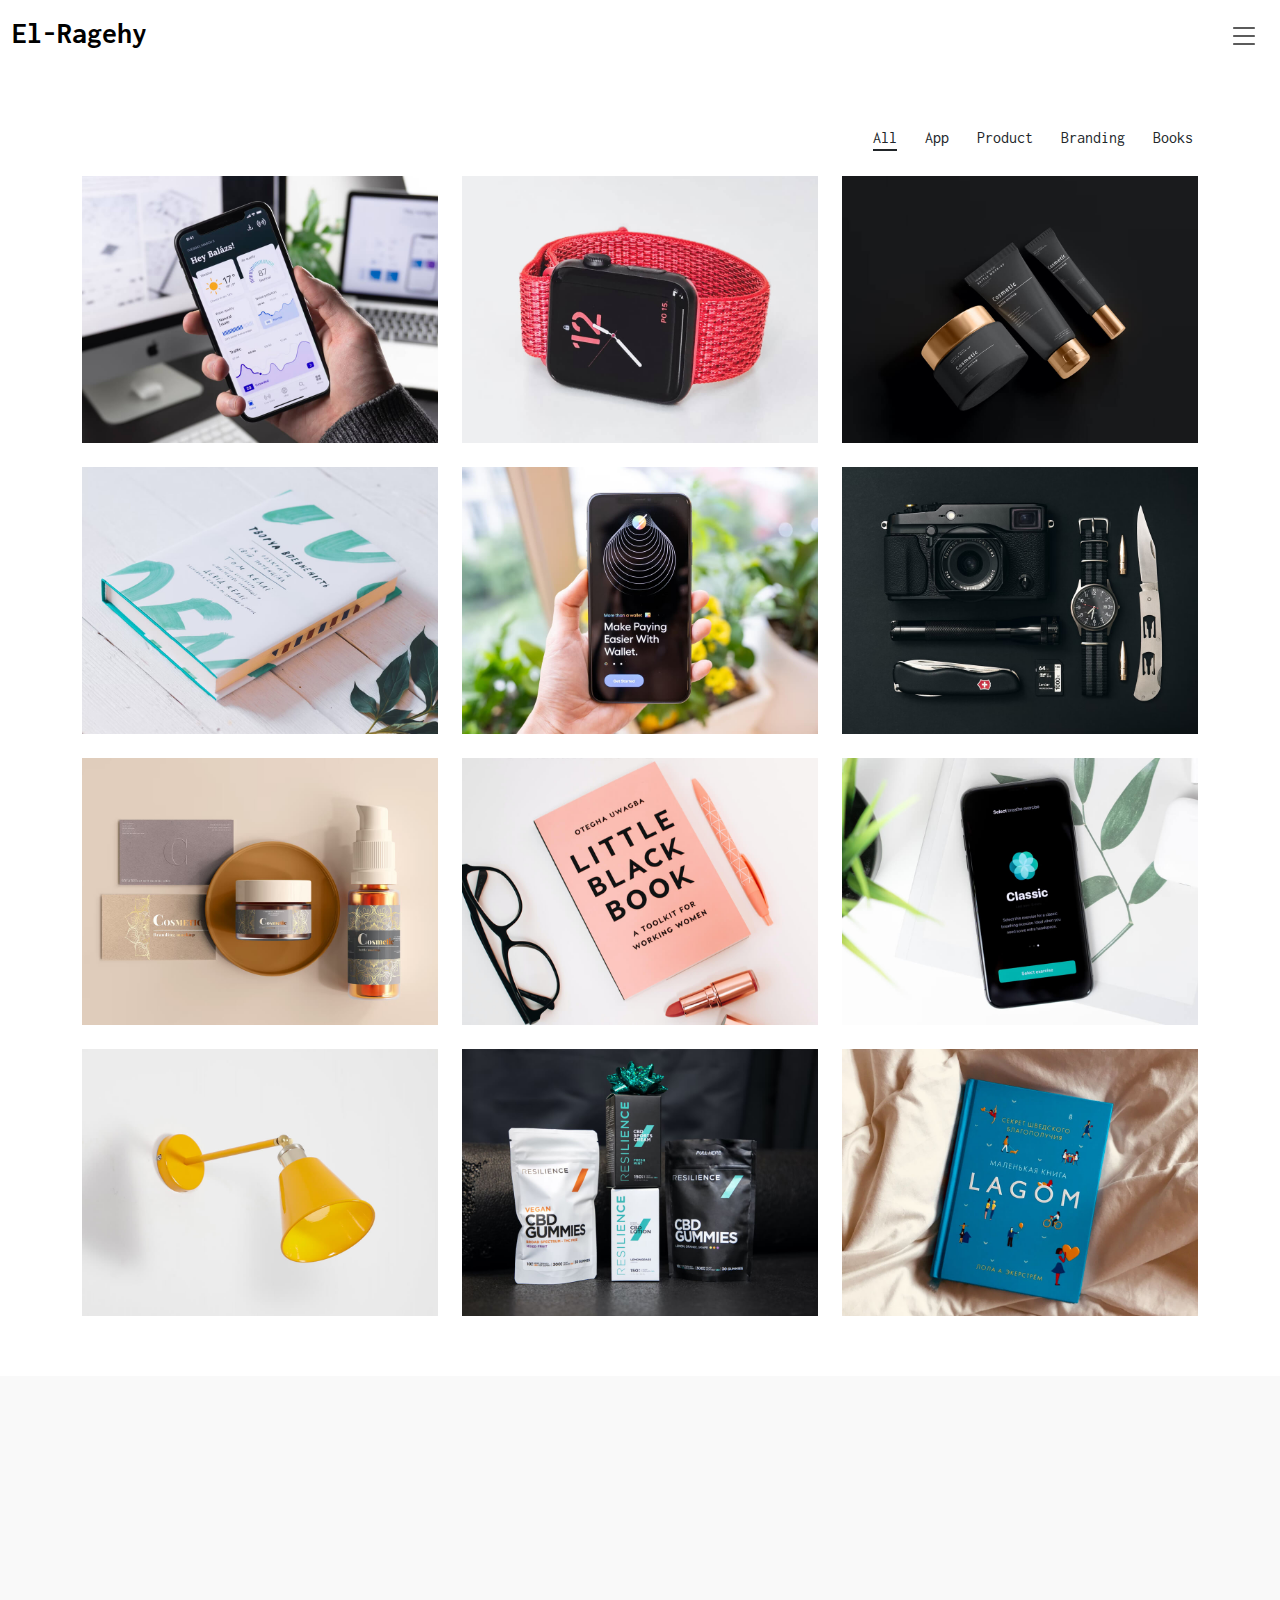
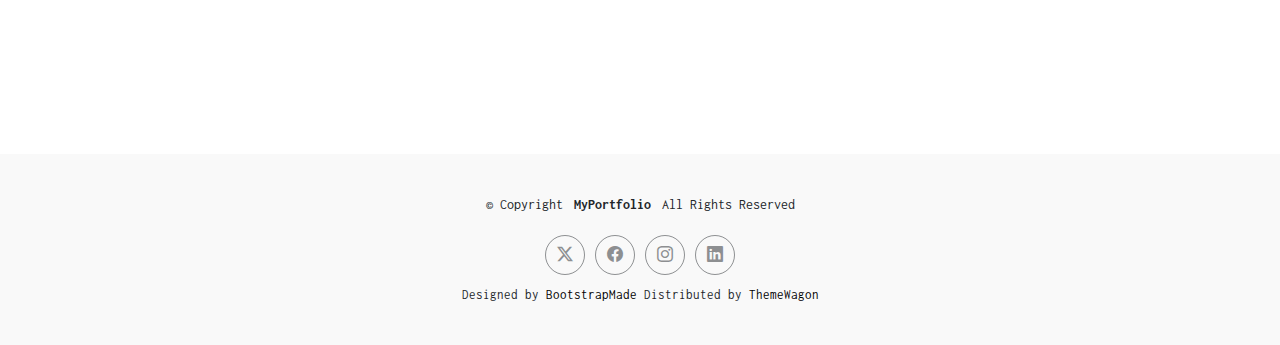
<file: index.html>
<!DOCTYPE html>
<html lang="en">
  <head>
    <meta charset="utf-8" />
    <meta content="width=device-width, initial-scale=1.0" name="viewport" />
    <title>Index - MyPortfolio Bootstrap Template</title>
    <meta name="description" content="" />
    <meta name="keywords" content="" />

    <!-- Favicons -->
    <link href="assets/img/favicon.png" rel="icon" />
    <link href="assets/img/apple-touch-icon.png" rel="apple-touch-icon" />

    <!-- Fonts -->
    <link href="https://fonts.googleapis.com" rel="preconnect" />
    <link href="https://fonts.gstatic.com" rel="preconnect" crossorigin />
    <link
      href="https://fonts.googleapis.com/css2?family=Inconsolata:wght@200;300;400;500;600;700;800;900&display=swap"
      rel="stylesheet"
    />

    <!-- Vendor CSS Files -->
    <link
      href="assets/vendor/bootstrap/css/bootstrap.min.css"
      rel="stylesheet"
    />
    <link
      href="assets/vendor/bootstrap-icons/bootstrap-icons.css"
      rel="stylesheet"
    />
    <link href="assets/vendor/aos/aos.css" rel="stylesheet" />
    <link
      href="assets/vendor/glightbox/css/glightbox.min.css"
      rel="stylesheet"
    />
    <link href="assets/vendor/swiper/swiper-bundle.min.css" rel="stylesheet" />

    <!-- Main CSS File -->
    <link href="assets/css/main.css" rel="stylesheet" />

    <!-- =======================================================
  * Template Name: MyPortfolio
  * Template URL: https://bootstrapmade.com/myportfolio-bootstrap-portfolio-website-template/
  * Updated: Aug 08 2024 with Bootstrap v5.3.3
  * Author: BootstrapMade.com
  * License: https://bootstrapmade.com/license/
  ======================================================== -->
  </head>

  <body class="index-page">
    <header id="header" class="header d-flex align-items-center sticky-top">
      <div
        class="container-fluid position-relative d-flex align-items-center justify-content-between"
      >
        <a href="index.html" class="logo d-flex align-items-center">
          <!-- Uncomment the line below if you also wish to use an image logo -->
          <!-- <img src="assets/img/logo.png" alt=""> -->
          <h1 class="sitename">El-Ragehy</h1>
        </a>

        <nav id="navmenu" class="navmenu">
          <ul>
            <li><a href="index.html" class="active">Home</a></li>
            <li><a href="about.html">About</a></li>
            <li><a href="services.html">Services</a></li>
            <li><a href="portfolio.html">Portfolio</a></li>
            <li class="dropdown">
              <a href="#"
                ><span>Dropdown</span>
                <i class="bi bi-chevron-down toggle-dropdown"></i
              ></a>
              <ul>
                <li><a href="#">Dropdown 1</a></li>
                <li class="dropdown">
                  <a href="#"
                    ><span>Deep Dropdown</span>
                    <i class="bi bi-chevron-down toggle-dropdown"></i
                  ></a>
                  <ul>
                    <li><a href="#">Deep Dropdown 1</a></li>
                    <li><a href="#">Deep Dropdown 2</a></li>
                    <li><a href="#">Deep Dropdown 3</a></li>
                    <li><a href="#">Deep Dropdown 4</a></li>
                    <li><a href="#">Deep Dropdown 5</a></li>
                  </ul>
                </li>
                <li><a href="#">Dropdown 2</a></li>
                <li><a href="#">Dropdown 3</a></li>
                <li><a href="#">Dropdown 4</a></li>
              </ul>
            </li>
            <li><a href="contact.html">Contact</a></li>
          </ul>
          <i class="mobile-nav-toggle d-xl-none bi bi-list"></i>
        </nav>
      </div>
    </header>

    <main class="main">
      <!-- Portfolio Section -->
      <section id="portfolio" class="portfolio section">
        <div class="container">
          <div
            class="isotope-layout"
            data-default-filter="*"
            data-layout="masonry"
            data-sort="original-order"
          >
            <div class="row align-items-center">
              <!-- <h3 style="font-size: xx-large; font-weight: bold">
                  Welcome to ElMotahedah Company
                </h3> -->
              <div class="col-lg-7 portfolio-info">
                <!-- <p>Voluptatem sit minima et dignissimos earum fuga vel nulla quidem aut quam</p> -->
              </div>
              <div class="col-lg-5 text-center text-lg-end">
                <ul
                  class="portfolio-filters isotope-filters"
                  data-aos="fade-up"
                  data-aos-delay="100"
                >
                  <li data-filter="*" class="filter-active">All</li>
                  <li data-filter=".filter-app">App</li>
                  <li data-filter=".filter-product">Product</li>
                  <li data-filter=".filter-branding">Branding</li>
                  <li data-filter=".filter-books">Books</li>
                </ul>
                <!-- End Portfolio Filters -->
              </div>
            </div>

            <div
              class="row gy-4 isotope-container"
              data-aos="fade-up"
              data-aos-delay="200"
              style="position: relative; height: 1344px"
            >
              <div
                class="col-lg-4 col-md-6 portfolio-item isotope-item filter-app"
                style="position: absolute; left: 0px; top: 0px"
              >
                <div class="portfolio-content h-100">
                  <img
                    src="assets/img/portfolio/app-1.jpg"
                    class="img-fluid"
                    alt=""
                  />
                  <div class="portfolio-info">
                    <h4>App 1</h4>
                    <p>Lorem ipsum</p>
                    <div>
                      <a
                        href="assets/img/portfolio/app-1.jpg"
                        title="App 1"
                        data-gallery="portfolio-gallery-app"
                        class="glightbox preview-link"
                        ><i class="bi bi-zoom-in"></i
                      ></a>
                      <a
                        href="portfolio-details.html"
                        title="More Details"
                        class="details-link"
                        ><i class="bi bi-link-45deg"></i
                      ></a>
                    </div>
                  </div>
                </div>
              </div>
              <!-- End Portfolio Item -->

              <div
                class="col-lg-4 col-md-6 portfolio-item isotope-item filter-product"
                style="position: absolute; left: 440px; top: 0px"
              >
                <div class="portfolio-content h-100">
                  <img
                    src="assets/img/portfolio/product-1.jpg"
                    class="img-fluid"
                    alt=""
                  />
                  <div class="portfolio-info">
                    <h4>Product 1</h4>
                    <p>Lorem ipsum</p>
                    <div>
                      <a
                        href="assets/img/portfolio/product-1.jpg"
                        title="Product 1"
                        data-gallery="portfolio-gallery-product"
                        class="glightbox preview-link"
                        ><i class="bi bi-zoom-in"></i
                      ></a>
                      <a
                        href="portfolio-details.html"
                        title="More Details"
                        class="details-link"
                        ><i class="bi bi-link-45deg"></i
                      ></a>
                    </div>
                  </div>
                </div>
              </div>
              <!-- End Portfolio Item -->

              <div
                class="col-lg-4 col-md-6 portfolio-item isotope-item filter-branding"
                style="position: absolute; left: 880px; top: 0px"
              >
                <div class="portfolio-content h-100">
                  <img
                    src="assets/img/portfolio/branding-1.jpg"
                    class="img-fluid"
                    alt=""
                  />
                  <div class="portfolio-info">
                    <h4>Branding 1</h4>
                    <p>Lorem ipsum</p>
                    <div>
                      <a
                        href="assets/img/portfolio/branding-1.jpg"
                        title="Branding 1"
                        data-gallery="portfolio-gallery-branding"
                        class="glightbox preview-link"
                        ><i class="bi bi-zoom-in"></i
                      ></a>
                      <a
                        href="portfolio-details.html"
                        title="More Details"
                        class="details-link"
                        ><i class="bi bi-link-45deg"></i
                      ></a>
                    </div>
                  </div>
                </div>
              </div>
              <!-- End Portfolio Item -->

              <div
                class="col-lg-4 col-md-6 portfolio-item isotope-item filter-books"
                style="position: absolute; left: 0px; top: 336px"
              >
                <div class="portfolio-content h-100">
                  <img
                    src="assets/img/portfolio/books-1.jpg"
                    class="img-fluid"
                    alt=""
                  />
                  <div class="portfolio-info">
                    <h4>Books 1</h4>
                    <p>Lorem ipsum</p>
                    <div>
                      <a
                        href="assets/img/portfolio/books-1.jpg"
                        title="Branding 1"
                        data-gallery="portfolio-gallery-book"
                        class="glightbox preview-link"
                        ><i class="bi bi-zoom-in"></i
                      ></a>
                      <a
                        href="portfolio-details.html"
                        title="More Details"
                        class="details-link"
                        ><i class="bi bi-link-45deg"></i
                      ></a>
                    </div>
                  </div>
                </div>
              </div>
              <!-- End Portfolio Item -->

              <div
                class="col-lg-4 col-md-6 portfolio-item isotope-item filter-app"
                style="position: absolute; left: 440px; top: 336px"
              >
                <div class="portfolio-content h-100">
                  <img
                    src="assets/img/portfolio/app-2.jpg"
                    class="img-fluid"
                    alt=""
                  />
                  <div class="portfolio-info">
                    <h4>App 2</h4>
                    <p>Lorem ipsum</p>
                    <div>
                      <a
                        href="assets/img/portfolio/app-2.jpg"
                        title="App 2"
                        data-gallery="portfolio-gallery-app"
                        class="glightbox preview-link"
                        ><i class="bi bi-zoom-in"></i
                      ></a>
                      <a
                        href="portfolio-details.html"
                        title="More Details"
                        class="details-link"
                        ><i class="bi bi-link-45deg"></i
                      ></a>
                    </div>
                  </div>
                </div>
              </div>
              <!-- End Portfolio Item -->

              <div
                class="col-lg-4 col-md-6 portfolio-item isotope-item filter-product"
                style="position: absolute; left: 880px; top: 336px"
              >
                <div class="portfolio-content h-100">
                  <img
                    src="assets/img/portfolio/product-2.jpg"
                    class="img-fluid"
                    alt=""
                  />
                  <div class="portfolio-info">
                    <h4>Product 2</h4>
                    <p>Lorem ipsum</p>
                    <div>
                      <a
                        href="assets/img/portfolio/product-2.jpg"
                        title="Product 2"
                        data-gallery="portfolio-gallery-product"
                        class="glightbox preview-link"
                        ><i class="bi bi-zoom-in"></i
                      ></a>
                      <a
                        href="portfolio-details.html"
                        title="More Details"
                        class="details-link"
                        ><i class="bi bi-link-45deg"></i
                      ></a>
                    </div>
                  </div>
                </div>
              </div>
              <!-- End Portfolio Item -->

              <div
                class="col-lg-4 col-md-6 portfolio-item isotope-item filter-branding"
                style="position: absolute; left: 0px; top: 672px"
              >
                <div class="portfolio-content h-100">
                  <img
                    src="assets/img/portfolio/branding-2.jpg"
                    class="img-fluid"
                    alt=""
                  />
                  <div class="portfolio-info">
                    <h4>Branding 2</h4>
                    <p>Lorem ipsum</p>
                    <div>
                      <a
                        href="assets/img/portfolio/branding-2.jpg"
                        title="Branding 2"
                        data-gallery="portfolio-gallery-branding"
                        class="glightbox preview-link"
                        ><i class="bi bi-zoom-in"></i
                      ></a>
                      <a
                        href="portfolio-details.html"
                        title="More Details"
                        class="details-link"
                        ><i class="bi bi-link-45deg"></i
                      ></a>
                    </div>
                  </div>
                </div>
              </div>
              <!-- End Portfolio Item -->

              <div
                class="col-lg-4 col-md-6 portfolio-item isotope-item filter-books"
                style="position: absolute; left: 440px; top: 672px"
              >
                <div class="portfolio-content h-100">
                  <img
                    src="assets/img/portfolio/books-2.jpg"
                    class="img-fluid"
                    alt=""
                  />
                  <div class="portfolio-info">
                    <h4>Books 2</h4>
                    <p>Lorem ipsum</p>
                    <div>
                      <a
                        href="assets/img/portfolio/books-2.jpg"
                        title="Branding 2"
                        data-gallery="portfolio-gallery-book"
                        class="glightbox preview-link"
                        ><i class="bi bi-zoom-in"></i
                      ></a>
                      <a
                        href="portfolio-details.html"
                        title="More Details"
                        class="details-link"
                        ><i class="bi bi-link-45deg"></i
                      ></a>
                    </div>
                  </div>
                </div>
              </div>
              <!-- End Portfolio Item -->

              <div
                class="col-lg-4 col-md-6 portfolio-item isotope-item filter-app"
                style="position: absolute; left: 880px; top: 672px"
              >
                <div class="portfolio-content h-100">
                  <img
                    src="assets/img/portfolio/app-3.jpg"
                    class="img-fluid"
                    alt=""
                  />
                  <div class="portfolio-info">
                    <h4>App 3</h4>
                    <p>Lorem ipsum</p>
                    <div>
                      <a
                        href="assets/img/portfolio/app-3.jpg"
                        title="App 3"
                        data-gallery="portfolio-gallery-app"
                        class="glightbox preview-link"
                        ><i class="bi bi-zoom-in"></i
                      ></a>
                      <a
                        href="portfolio-details.html"
                        title="More Details"
                        class="details-link"
                        ><i class="bi bi-link-45deg"></i
                      ></a>
                    </div>
                  </div>
                </div>
              </div>
              <!-- End Portfolio Item -->

              <div
                class="col-lg-4 col-md-6 portfolio-item isotope-item filter-product"
                style="position: absolute; left: 0px; top: 1008px"
              >
                <div class="portfolio-content h-100">
                  <img
                    src="assets/img/portfolio/product-3.jpg"
                    class="img-fluid"
                    alt=""
                  />
                  <div class="portfolio-info">
                    <h4>Product 3</h4>
                    <p>Lorem ipsum</p>
                    <div>
                      <a
                        href="assets/img/portfolio/product-3.jpg"
                        title="Product 3"
                        data-gallery="portfolio-gallery-product"
                        class="glightbox preview-link"
                        ><i class="bi bi-zoom-in"></i
                      ></a>
                      <a
                        href="portfolio-details.html"
                        title="More Details"
                        class="details-link"
                        ><i class="bi bi-link-45deg"></i
                      ></a>
                    </div>
                  </div>
                </div>
              </div>
              <!-- End Portfolio Item -->

              <div
                class="col-lg-4 col-md-6 portfolio-item isotope-item filter-branding"
                style="position: absolute; left: 440px; top: 1008px"
              >
                <div class="portfolio-content h-100">
                  <img
                    src="assets/img/portfolio/branding-3.jpg"
                    class="img-fluid"
                    alt=""
                  />
                  <div class="portfolio-info">
                    <h4>Branding 3</h4>
                    <p>Lorem ipsum</p>
                    <div>
                      <a
                        href="assets/img/portfolio/branding-3.jpg"
                        title="Branding 2"
                        data-gallery="portfolio-gallery-branding"
                        class="glightbox preview-link"
                        ><i class="bi bi-zoom-in"></i
                      ></a>
                      <a
                        href="portfolio-details.html"
                        title="More Details"
                        class="details-link"
                        ><i class="bi bi-link-45deg"></i
                      ></a>
                    </div>
                  </div>
                </div>
              </div>
              <!-- End Portfolio Item -->

              <div
                class="col-lg-4 col-md-6 portfolio-item isotope-item filter-books"
                style="position: absolute; left: 880px; top: 1008px"
              >
                <div class="portfolio-content h-100">
                  <img
                    src="assets/img/portfolio/books-3.jpg"
                    class="img-fluid"
                    alt=""
                  />
                  <div class="portfolio-info">
                    <h4>Books 3</h4>
                    <p>Lorem ipsum</p>
                    <div>
                      <a
                        href="assets/img/portfolio/books-3.jpg"
                        title="Branding 3"
                        data-gallery="portfolio-gallery-book"
                        class="glightbox preview-link"
                        ><i class="bi bi-zoom-in"></i
                      ></a>
                      <a
                        href="portfolio-details.html"
                        title="More Details"
                        class="details-link"
                        ><i class="bi bi-link-45deg"></i
                      ></a>
                    </div>
                  </div>
                </div>
              </div>
              <!-- End Portfolio Item -->
            </div>
            <!-- End Portfolio Container -->
          </div>
        </div>
      </section>
      <!-- /Portfolio Section -->

      <!-- Clients Section -->
      <section id="clients" class="clients section light-background">
        <!-- Section Title -->
        <div class="container section-title" data-aos="fade-up">
          <h2>My Clients</h2>
          <p>
            Necessitatibus eius consequatur ex aliquid fuga eum quidem sint
            consectetur velit
          </p>
        </div>
        <!-- End Section Title -->

        <div class="container" data-aos="fade-up" data-aos-delay="100">
          <div class="swiper init-swiper">
            <script type="application/json" class="swiper-config">
              {
                "loop": true,
                "speed": 600,
                "autoplay": {
                  "delay": 5000
                },
                "slidesPerView": "auto",
                "pagination": {
                  "el": ".swiper-pagination",
                  "type": "bullets",
                  "clickable": true
                },
                "breakpoints": {
                  "320": {
                    "slidesPerView": 2,
                    "spaceBetween": 40
                  },
                  "480": {
                    "slidesPerView": 3,
                    "spaceBetween": 60
                  },
                  "640": {
                    "slidesPerView": 4,
                    "spaceBetween": 80
                  },
                  "992": {
                    "slidesPerView": 6,
                    "spaceBetween": 120
                  }
                }
              }
            </script>
            <div class="swiper-wrapper align-items-center">
              <div class="swiper-slide">
                <img
                  src="assets/img/clients/client-1.png"
                  class="img-fluid"
                  alt=""
                />
              </div>
              <div class="swiper-slide">
                <img
                  src="assets/img/clients/client-2.png"
                  class="img-fluid"
                  alt=""
                />
              </div>
              <div class="swiper-slide">
                <img
                  src="assets/img/clients/client-3.png"
                  class="img-fluid"
                  alt=""
                />
              </div>
              <div class="swiper-slide">
                <img
                  src="assets/img/clients/client-4.png"
                  class="img-fluid"
                  alt=""
                />
              </div>
              <div class="swiper-slide">
                <img
                  src="assets/img/clients/client-5.png"
                  class="img-fluid"
                  alt=""
                />
              </div>
              <div class="swiper-slide">
                <img
                  src="assets/img/clients/client-6.png"
                  class="img-fluid"
                  alt=""
                />
              </div>
              <div class="swiper-slide">
                <img
                  src="assets/img/clients/client-7.png"
                  class="img-fluid"
                  alt=""
                />
              </div>
              <div class="swiper-slide">
                <img
                  src="assets/img/clients/client-8.png"
                  class="img-fluid"
                  alt=""
                />
              </div>
            </div>
            <div class="swiper-pagination"></div>
          </div>
        </div>
      </section>
      <!-- /Clients Section -->

      <!-- Services Section -->
      <section id="services" class="services section">
        <!-- Section Title -->
        <div class="container section-title" data-aos="fade-up">
          <h2>Services</h2>
          <p>
            Necessitatibus eius consequatur ex aliquid fuga eum quidem sint
            consectetur velit
          </p>
        </div>
        <!-- End Section Title -->

        <div class="container">
          <div class="row gy-4">
            <div
              class="col-lg-4 col-md-6"
              data-aos="fade-up"
              data-aos-delay="100"
            >
              <div class="service-item position-relative">
                <div class="icon">
                  <i class="bi bi-activity"></i>
                </div>
                <h3>Nesciunt Mete</h3>
                <p>
                  Provident nihil minus qui consequatur non omnis maiores. Eos
                  accusantium minus dolores iure perferendis tempore et
                  consequatur.
                </p>
                <a href="service-details.html" class="readmore stretched-link"
                  >Read more <i class="bi bi-arrow-right"></i
                ></a>
              </div>
            </div>
            <!-- End Service Item -->

            <div
              class="col-lg-4 col-md-6"
              data-aos="fade-up"
              data-aos-delay="200"
            >
              <div class="service-item position-relative">
                <div class="icon">
                  <i class="bi bi-broadcast"></i>
                </div>
                <h3>Eosle Commodi</h3>
                <p>
                  Ut autem aut autem non a. Sint sint sit facilis nam iusto
                  sint. Libero corrupti neque eum hic non ut nesciunt dolorem.
                </p>
                <a href="service-details.html" class="readmore stretched-link"
                  >Read more <i class="bi bi-arrow-right"></i
                ></a>
              </div>
            </div>
            <!-- End Service Item -->

            <div
              class="col-lg-4 col-md-6"
              data-aos="fade-up"
              data-aos-delay="300"
            >
              <div class="service-item position-relative">
                <div class="icon">
                  <i class="bi bi-easel"></i>
                </div>
                <h3>Ledo Markt</h3>
                <p>
                  Ut excepturi voluptatem nisi sed. Quidem fuga consequatur.
                  Minus ea aut. Vel qui id voluptas adipisci eos earum corrupti.
                </p>
                <a href="service-details.html" class="readmore stretched-link"
                  >Read more <i class="bi bi-arrow-right"></i
                ></a>
              </div>
            </div>
            <!-- End Service Item -->

            <div
              class="col-lg-4 col-md-6"
              data-aos="fade-up"
              data-aos-delay="400"
            >
              <div class="service-item position-relative">
                <div class="icon">
                  <i class="bi bi-bounding-box-circles"></i>
                </div>
                <h3>Asperiores Commodit</h3>
                <p>
                  Non et temporibus minus omnis sed dolor esse consequatur.
                  Cupiditate sed error ea fuga sit provident adipisci neque.
                </p>
                <a href="service-details.html" class="readmore stretched-link"
                  >Read more <i class="bi bi-arrow-right"></i
                ></a>
              </div>
            </div>
            <!-- End Service Item -->

            <div
              class="col-lg-4 col-md-6"
              data-aos="fade-up"
              data-aos-delay="500"
            >
              <div class="service-item position-relative">
                <div class="icon">
                  <i class="bi bi-calendar4-week"></i>
                </div>
                <h3>Velit Doloremque</h3>
                <p>
                  Cumque et suscipit saepe. Est maiores autem enim facilis ut
                  aut ipsam corporis aut. Sed animi at autem alias eius labore.
                </p>
                <a href="service-details.html" class="readmore stretched-link"
                  >Read more <i class="bi bi-arrow-right"></i
                ></a>
              </div>
            </div>
            <!-- End Service Item -->

            <div
              class="col-lg-4 col-md-6"
              data-aos="fade-up"
              data-aos-delay="600"
            >
              <div class="service-item position-relative">
                <div class="icon">
                  <i class="bi bi-chat-square-text"></i>
                </div>
                <h3>Dolori Architecto</h3>
                <p>
                  Hic molestias ea quibusdam eos. Fugiat enim doloremque aut
                  neque non et debitis iure. Corrupti recusandae ducimus enim.
                </p>
                <a href="service-details.html" class="readmore stretched-link"
                  >Read more <i class="bi bi-arrow-right"></i
                ></a>
              </div>
            </div>
            <!-- End Service Item -->
          </div>
        </div>
      </section>
      <!-- /Services Section -->

      <!-- Testimonials Section -->
      <section id="testimonials" class="testimonials section">
        <!-- Section Title -->
        <div class="container section-title" data-aos="fade-up">
          <h2>Testimonials</h2>
          <p>
            Necessitatibus eius consequatur ex aliquid fuga eum quidem sint
            consectetur velit
          </p>
        </div>
        <!-- End Section Title -->

        <div class="container" data-aos="fade-up" data-aos-delay="100">
          <div class="swiper init-swiper">
            <script type="application/json" class="swiper-config">
              {
                "loop": true,
                "speed": 600,
                "autoplay": {
                  "delay": 5000
                },
                "slidesPerView": "auto",
                "pagination": {
                  "el": ".swiper-pagination",
                  "type": "bullets",
                  "clickable": true
                }
              }
            </script>
            <div class="swiper-wrapper">
              <div class="swiper-slide">
                <div class="testimonial-item">
                  <img
                    src="assets/img/testimonials/testimonials-1.jpg"
                    class="testimonial-img"
                    alt=""
                  />
                  <h3>Saul Goodman</h3>
                  <h4>Ceo &amp; Founder</h4>
                  <div class="stars">
                    <i class="bi bi-star-fill"></i
                    ><i class="bi bi-star-fill"></i
                    ><i class="bi bi-star-fill"></i
                    ><i class="bi bi-star-fill"></i
                    ><i class="bi bi-star-fill"></i>
                  </div>
                  <p>
                    <i class="bi bi-quote quote-icon-left"></i>
                    <span
                      >Proin iaculis purus consequat sem cure digni ssim donec
                      porttitora entum suscipit rhoncus. Accusantium quam,
                      ultricies eget id, aliquam eget nibh et. Maecen aliquam,
                      risus at semper.</span
                    >
                    <i class="bi bi-quote quote-icon-right"></i>
                  </p>
                </div>
              </div>
              <!-- End testimonial item -->

              <div class="swiper-slide">
                <div class="testimonial-item">
                  <img
                    src="assets/img/testimonials/testimonials-2.jpg"
                    class="testimonial-img"
                    alt=""
                  />
                  <h3>Sara Wilsson</h3>
                  <h4>Designer</h4>
                  <div class="stars">
                    <i class="bi bi-star-fill"></i
                    ><i class="bi bi-star-fill"></i
                    ><i class="bi bi-star-fill"></i
                    ><i class="bi bi-star-fill"></i
                    ><i class="bi bi-star-fill"></i>
                  </div>
                  <p>
                    <i class="bi bi-quote quote-icon-left"></i>
                    <span
                      >Export tempor illum tamen malis malis eram quae irure
                      esse labore quem cillum quid cillum eram malis quorum
                      velit fore eram velit sunt aliqua noster fugiat irure amet
                      legam anim culpa.</span
                    >
                    <i class="bi bi-quote quote-icon-right"></i>
                  </p>
                </div>
              </div>
              <!-- End testimonial item -->

              <div class="swiper-slide">
                <div class="testimonial-item">
                  <img
                    src="assets/img/testimonials/testimonials-3.jpg"
                    class="testimonial-img"
                    alt=""
                  />
                  <h3>Jena Karlis</h3>
                  <h4>Store Owner</h4>
                  <div class="stars">
                    <i class="bi bi-star-fill"></i
                    ><i class="bi bi-star-fill"></i
                    ><i class="bi bi-star-fill"></i
                    ><i class="bi bi-star-fill"></i
                    ><i class="bi bi-star-fill"></i>
                  </div>
                  <p>
                    <i class="bi bi-quote quote-icon-left"></i>
                    <span
                      >Enim nisi quem export duis labore cillum quae magna enim
                      sint quorum nulla quem veniam duis minim tempor labore
                      quem eram duis noster aute amet eram fore quis sint
                      minim.</span
                    >
                    <i class="bi bi-quote quote-icon-right"></i>
                  </p>
                </div>
              </div>
              <!-- End testimonial item -->

              <div class="swiper-slide">
                <div class="testimonial-item">
                  <img
                    src="assets/img/testimonials/testimonials-4.jpg"
                    class="testimonial-img"
                    alt=""
                  />
                  <h3>Matt Brandon</h3>
                  <h4>Freelancer</h4>
                  <div class="stars">
                    <i class="bi bi-star-fill"></i
                    ><i class="bi bi-star-fill"></i
                    ><i class="bi bi-star-fill"></i
                    ><i class="bi bi-star-fill"></i
                    ><i class="bi bi-star-fill"></i>
                  </div>
                  <p>
                    <i class="bi bi-quote quote-icon-left"></i>
                    <span
                      >Fugiat enim eram quae cillum dolore dolor amet nulla
                      culpa multos export minim fugiat minim velit minim dolor
                      enim duis veniam ipsum anim magna sunt elit fore quem
                      dolore labore illum veniam.</span
                    >
                    <i class="bi bi-quote quote-icon-right"></i>
                  </p>
                </div>
              </div>
              <!-- End testimonial item -->

              <div class="swiper-slide">
                <div class="testimonial-item">
                  <img
                    src="assets/img/testimonials/testimonials-5.jpg"
                    class="testimonial-img"
                    alt=""
                  />
                  <h3>John Larson</h3>
                  <h4>Entrepreneur</h4>
                  <div class="stars">
                    <i class="bi bi-star-fill"></i
                    ><i class="bi bi-star-fill"></i
                    ><i class="bi bi-star-fill"></i
                    ><i class="bi bi-star-fill"></i
                    ><i class="bi bi-star-fill"></i>
                  </div>
                  <p>
                    <i class="bi bi-quote quote-icon-left"></i>
                    <span
                      >Quis quorum aliqua sint quem legam fore sunt eram irure
                      aliqua veniam tempor noster veniam enim culpa labore duis
                      sunt culpa nulla illum cillum fugiat legam esse veniam
                      culpa fore nisi cillum quid.</span
                    >
                    <i class="bi bi-quote quote-icon-right"></i>
                  </p>
                </div>
              </div>
              <!-- End testimonial item -->
            </div>
            <div class="swiper-pagination"></div>
          </div>
        </div>
      </section>
      <!-- /Testimonials Section -->
    </main>

    <footer id="footer" class="footer light-background">
      <div class="container">
        <div class="copyright text-center">
          <p>
            © <span>Copyright</span>
            <strong class="px-1 sitename">MyPortfolio</strong>
            <span>All Rights Reserved</span>
          </p>
        </div>
        <div class="social-links d-flex justify-content-center">
          <a href=""><i class="bi bi-twitter-x"></i></a>
          <a href=""><i class="bi bi-facebook"></i></a>
          <a href=""><i class="bi bi-instagram"></i></a>
          <a href=""><i class="bi bi-linkedin"></i></a>
        </div>
        <div class="credits">
          <!-- All the links in the footer should remain intact. -->
          <!-- You can delete the links only if you've purchased the pro version. -->
          <!-- Licensing information: https://bootstrapmade.com/license/ -->
          <!-- Purchase the pro version with working PHP/AJAX contact form: [buy-url] -->
          Designed by
          <a href="https://bootstrapmade.com/">BootstrapMade</a> Distributed by
          <a href="https://themewagon.com" target="_blank">ThemeWagon</a>
        </div>
      </div>
    </footer>

    <!-- Scroll Top -->
    <a
      href="#"
      id="scroll-top"
      class="scroll-top d-flex align-items-center justify-content-center"
      ><i class="bi bi-arrow-up-short"></i
    ></a>

    <!-- Preloader -->
    <div id="preloader"></div>

    <!-- Vendor JS Files -->
    <script src="assets/vendor/bootstrap/js/bootstrap.bundle.min.js"></script>
    <script src="assets/vendor/php-email-form/validate.js"></script>
    <script src="assets/vendor/aos/aos.js"></script>
    <script src="assets/vendor/glightbox/js/glightbox.min.js"></script>
    <script src="assets/vendor/imagesloaded/imagesloaded.pkgd.min.js"></script>
    <script src="assets/vendor/isotope-layout/isotope.pkgd.min.js"></script>
    <script src="assets/vendor/swiper/swiper-bundle.min.js"></script>

    <!-- Main JS File -->
    <script src="assets/js/main.js"></script>
  </body>
</html>
</file>
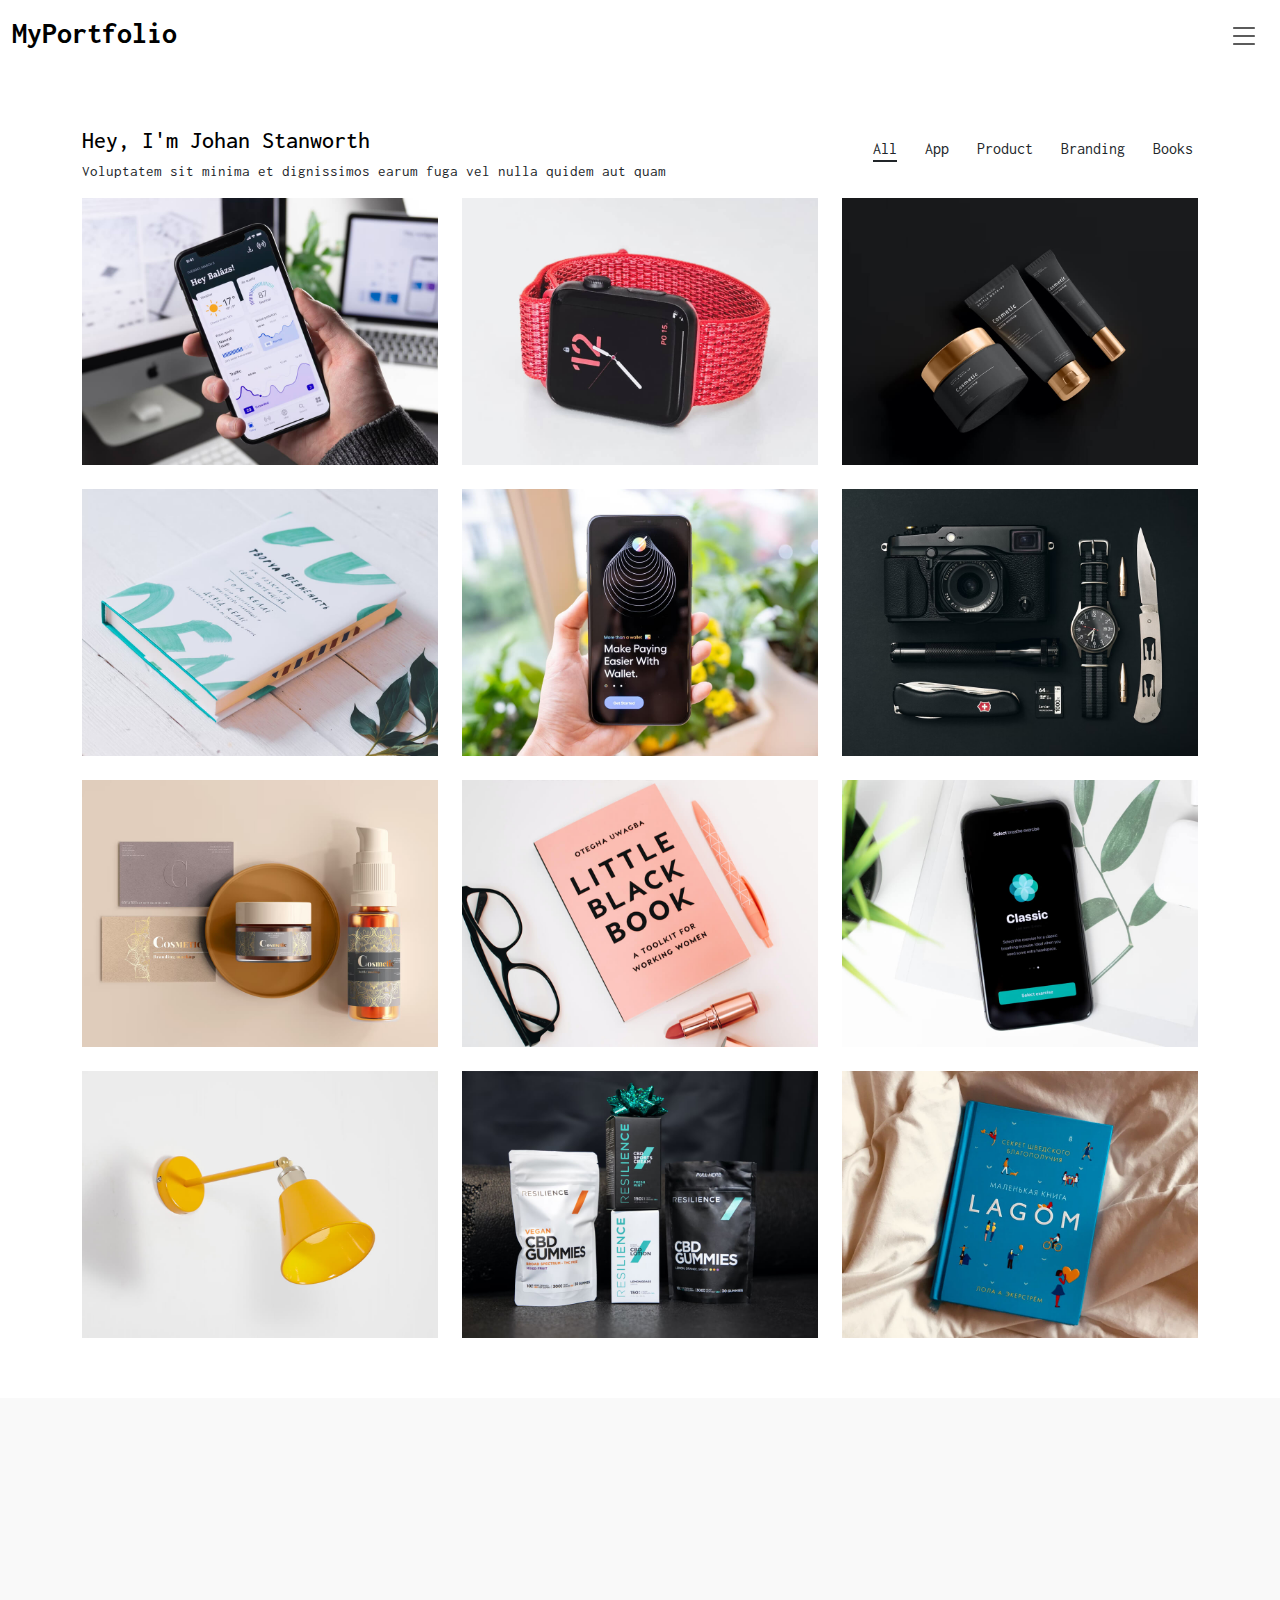
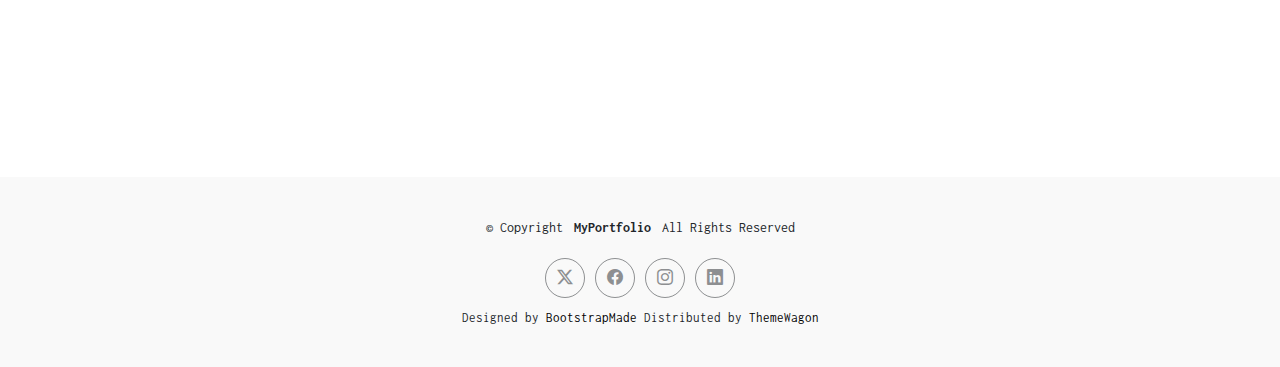
<file: myportfolio-1.0.0/index.html>
<!DOCTYPE html>
<html lang="en">

<head>
  <meta charset="utf-8">
  <meta content="width=device-width, initial-scale=1.0" name="viewport">
  <title>Index - MyPortfolio Bootstrap Template</title>
  <meta name="description" content="">
  <meta name="keywords" content="">

  <!-- Favicons -->
  <link href="assets/img/favicon.png" rel="icon">
  <link href="assets/img/apple-touch-icon.png" rel="apple-touch-icon">

  <!-- Fonts -->
  <link href="https://fonts.googleapis.com" rel="preconnect">
  <link href="https://fonts.gstatic.com" rel="preconnect" crossorigin>
  <link href="https://fonts.googleapis.com/css2?family=Inconsolata:wght@200;300;400;500;600;700;800;900&display=swap" rel="stylesheet">

  <!-- Vendor CSS Files -->
  <link href="assets/vendor/bootstrap/css/bootstrap.min.css" rel="stylesheet">
  <link href="assets/vendor/bootstrap-icons/bootstrap-icons.css" rel="stylesheet">
  <link href="assets/vendor/aos/aos.css" rel="stylesheet">
  <link href="assets/vendor/glightbox/css/glightbox.min.css" rel="stylesheet">
  <link href="assets/vendor/swiper/swiper-bundle.min.css" rel="stylesheet">

  <!-- Main CSS File -->
  <link href="assets/css/main.css" rel="stylesheet">

  <!-- =======================================================
  * Template Name: MyPortfolio
  * Template URL: https://bootstrapmade.com/myportfolio-bootstrap-portfolio-website-template/
  * Updated: Aug 08 2024 with Bootstrap v5.3.3
  * Author: BootstrapMade.com
  * License: https://bootstrapmade.com/license/
  ======================================================== -->
</head>

<body class="index-page">

  <header id="header" class="header d-flex align-items-center sticky-top">
    <div class="container-fluid  position-relative d-flex align-items-center justify-content-between">

      <a href="index.html" class="logo d-flex align-items-center">
        <!-- Uncomment the line below if you also wish to use an image logo -->
        <!-- <img src="assets/img/logo.png" alt=""> -->
        <h1 class="sitename">MyPortfolio</h1>
      </a>

      <nav id="navmenu" class="navmenu">
        <ul>
          <li><a href="index.html" class="active">Home</a></li>
          <li><a href="about.html">About</a></li>
          <li><a href="services.html">Services</a></li>
          <li><a href="portfolio.html">Portfolio</a></li>
          <li class="dropdown"><a href="#"><span>Dropdown</span> <i class="bi bi-chevron-down toggle-dropdown"></i></a>
            <ul>
              <li><a href="#">Dropdown 1</a></li>
              <li class="dropdown"><a href="#"><span>Deep Dropdown</span> <i class="bi bi-chevron-down toggle-dropdown"></i></a>
                <ul>
                  <li><a href="#">Deep Dropdown 1</a></li>
                  <li><a href="#">Deep Dropdown 2</a></li>
                  <li><a href="#">Deep Dropdown 3</a></li>
                  <li><a href="#">Deep Dropdown 4</a></li>
                  <li><a href="#">Deep Dropdown 5</a></li>
                </ul>
              </li>
              <li><a href="#">Dropdown 2</a></li>
              <li><a href="#">Dropdown 3</a></li>
              <li><a href="#">Dropdown 4</a></li>
            </ul>
          </li>
          <li><a href="contact.html">Contact</a></li>
        </ul>
        <i class="mobile-nav-toggle d-xl-none bi bi-list"></i>
      </nav>

    </div>
  </header>

  <main class="main">

    <!-- Portfolio Section -->
    <section id="portfolio" class="portfolio section">

      <div class="container">

        <div class="isotope-layout" data-default-filter="*" data-layout="masonry" data-sort="original-order">

          <div class="row align-items-center">
            <div class="col-lg-7 portfolio-info">
              <h3>Hey, I'm Johan Stanworth</h3>
              <p>Voluptatem sit minima et dignissimos earum fuga vel nulla quidem aut quam</p>
            </div>
            <div class="col-lg-5 text-center text-lg-end">
              <ul class="portfolio-filters isotope-filters" data-aos="fade-up" data-aos-delay="100">
                <li data-filter="*" class="filter-active">All</li>
                <li data-filter=".filter-app">App</li>
                <li data-filter=".filter-product">Product</li>
                <li data-filter=".filter-branding">Branding</li>
                <li data-filter=".filter-books">Books</li>
              </ul><!-- End Portfolio Filters -->
            </div>
          </div>

          <div class="row gy-4 isotope-container" data-aos="fade-up" data-aos-delay="200" style="position: relative; height: 1344px;">

            <div class="col-lg-4 col-md-6 portfolio-item isotope-item filter-app" style="position: absolute; left: 0px; top: 0px;">
              <div class="portfolio-content h-100">
                <img src="assets/img/portfolio/app-1.jpg" class="img-fluid" alt="">
                <div class="portfolio-info">
                  <h4>App 1</h4>
                  <p>Lorem ipsum</p>
                  <div>
                    <a href="assets/img/portfolio/app-1.jpg" title="App 1" data-gallery="portfolio-gallery-app" class="glightbox preview-link"><i class="bi bi-zoom-in"></i></a>
                    <a href="portfolio-details.html" title="More Details" class="details-link"><i class="bi bi-link-45deg"></i></a>
                  </div>
                </div>
              </div>
            </div><!-- End Portfolio Item -->

            <div class="col-lg-4 col-md-6 portfolio-item isotope-item filter-product" style="position: absolute; left: 440px; top: 0px;">
              <div class="portfolio-content h-100">
                <img src="assets/img/portfolio/product-1.jpg" class="img-fluid" alt="">
                <div class="portfolio-info">
                  <h4>Product 1</h4>
                  <p>Lorem ipsum</p>
                  <div>
                    <a href="assets/img/portfolio/product-1.jpg" title="Product 1" data-gallery="portfolio-gallery-product" class="glightbox preview-link"><i class="bi bi-zoom-in"></i></a>
                    <a href="portfolio-details.html" title="More Details" class="details-link"><i class="bi bi-link-45deg"></i></a>
                  </div>
                </div>
              </div>
            </div><!-- End Portfolio Item -->

            <div class="col-lg-4 col-md-6 portfolio-item isotope-item filter-branding" style="position: absolute; left: 880px; top: 0px;">
              <div class="portfolio-content h-100">
                <img src="assets/img/portfolio/branding-1.jpg" class="img-fluid" alt="">
                <div class="portfolio-info">
                  <h4>Branding 1</h4>
                  <p>Lorem ipsum</p>
                  <div>
                    <a href="assets/img/portfolio/branding-1.jpg" title="Branding 1" data-gallery="portfolio-gallery-branding" class="glightbox preview-link"><i class="bi bi-zoom-in"></i></a>
                    <a href="portfolio-details.html" title="More Details" class="details-link"><i class="bi bi-link-45deg"></i></a>
                  </div>
                </div>
              </div>
            </div><!-- End Portfolio Item -->

            <div class="col-lg-4 col-md-6 portfolio-item isotope-item filter-books" style="position: absolute; left: 0px; top: 336px;">
              <div class="portfolio-content h-100">
                <img src="assets/img/portfolio/books-1.jpg" class="img-fluid" alt="">
                <div class="portfolio-info">
                  <h4>Books 1</h4>
                  <p>Lorem ipsum</p>
                  <div>
                    <a href="assets/img/portfolio/books-1.jpg" title="Branding 1" data-gallery="portfolio-gallery-book" class="glightbox preview-link"><i class="bi bi-zoom-in"></i></a>
                    <a href="portfolio-details.html" title="More Details" class="details-link"><i class="bi bi-link-45deg"></i></a>
                  </div>
                </div>
              </div>
            </div><!-- End Portfolio Item -->

            <div class="col-lg-4 col-md-6 portfolio-item isotope-item filter-app" style="position: absolute; left: 440px; top: 336px;">
              <div class="portfolio-content h-100">
                <img src="assets/img/portfolio/app-2.jpg" class="img-fluid" alt="">
                <div class="portfolio-info">
                  <h4>App 2</h4>
                  <p>Lorem ipsum</p>
                  <div>
                    <a href="assets/img/portfolio/app-2.jpg" title="App 2" data-gallery="portfolio-gallery-app" class="glightbox preview-link"><i class="bi bi-zoom-in"></i></a>
                    <a href="portfolio-details.html" title="More Details" class="details-link"><i class="bi bi-link-45deg"></i></a>
                  </div>
                </div>
              </div>
            </div><!-- End Portfolio Item -->

            <div class="col-lg-4 col-md-6 portfolio-item isotope-item filter-product" style="position: absolute; left: 880px; top: 336px;">
              <div class="portfolio-content h-100">
                <img src="assets/img/portfolio/product-2.jpg" class="img-fluid" alt="">
                <div class="portfolio-info">
                  <h4>Product 2</h4>
                  <p>Lorem ipsum</p>
                  <div>
                    <a href="assets/img/portfolio/product-2.jpg" title="Product 2" data-gallery="portfolio-gallery-product" class="glightbox preview-link"><i class="bi bi-zoom-in"></i></a>
                    <a href="portfolio-details.html" title="More Details" class="details-link"><i class="bi bi-link-45deg"></i></a>
                  </div>
                </div>
              </div>
            </div><!-- End Portfolio Item -->

            <div class="col-lg-4 col-md-6 portfolio-item isotope-item filter-branding" style="position: absolute; left: 0px; top: 672px;">
              <div class="portfolio-content h-100">
                <img src="assets/img/portfolio/branding-2.jpg" class="img-fluid" alt="">
                <div class="portfolio-info">
                  <h4>Branding 2</h4>
                  <p>Lorem ipsum</p>
                  <div>
                    <a href="assets/img/portfolio/branding-2.jpg" title="Branding 2" data-gallery="portfolio-gallery-branding" class="glightbox preview-link"><i class="bi bi-zoom-in"></i></a>
                    <a href="portfolio-details.html" title="More Details" class="details-link"><i class="bi bi-link-45deg"></i></a>
                  </div>
                </div>
              </div>
            </div><!-- End Portfolio Item -->

            <div class="col-lg-4 col-md-6 portfolio-item isotope-item filter-books" style="position: absolute; left: 440px; top: 672px;">
              <div class="portfolio-content h-100">
                <img src="assets/img/portfolio/books-2.jpg" class="img-fluid" alt="">
                <div class="portfolio-info">
                  <h4>Books 2</h4>
                  <p>Lorem ipsum</p>
                  <div>
                    <a href="assets/img/portfolio/books-2.jpg" title="Branding 2" data-gallery="portfolio-gallery-book" class="glightbox preview-link"><i class="bi bi-zoom-in"></i></a>
                    <a href="portfolio-details.html" title="More Details" class="details-link"><i class="bi bi-link-45deg"></i></a>
                  </div>
                </div>
              </div>
            </div><!-- End Portfolio Item -->

            <div class="col-lg-4 col-md-6 portfolio-item isotope-item filter-app" style="position: absolute; left: 880px; top: 672px;">
              <div class="portfolio-content h-100">
                <img src="assets/img/portfolio/app-3.jpg" class="img-fluid" alt="">
                <div class="portfolio-info">
                  <h4>App 3</h4>
                  <p>Lorem ipsum</p>
                  <div>
                    <a href="assets/img/portfolio/app-3.jpg" title="App 3" data-gallery="portfolio-gallery-app" class="glightbox preview-link"><i class="bi bi-zoom-in"></i></a>
                    <a href="portfolio-details.html" title="More Details" class="details-link"><i class="bi bi-link-45deg"></i></a>
                  </div>
                </div>
              </div>
            </div><!-- End Portfolio Item -->

            <div class="col-lg-4 col-md-6 portfolio-item isotope-item filter-product" style="position: absolute; left: 0px; top: 1008px;">
              <div class="portfolio-content h-100">
                <img src="assets/img/portfolio/product-3.jpg" class="img-fluid" alt="">
                <div class="portfolio-info">
                  <h4>Product 3</h4>
                  <p>Lorem ipsum</p>
                  <div>
                    <a href="assets/img/portfolio/product-3.jpg" title="Product 3" data-gallery="portfolio-gallery-product" class="glightbox preview-link"><i class="bi bi-zoom-in"></i></a>
                    <a href="portfolio-details.html" title="More Details" class="details-link"><i class="bi bi-link-45deg"></i></a>
                  </div>
                </div>
              </div>
            </div><!-- End Portfolio Item -->

            <div class="col-lg-4 col-md-6 portfolio-item isotope-item filter-branding" style="position: absolute; left: 440px; top: 1008px;">
              <div class="portfolio-content h-100">
                <img src="assets/img/portfolio/branding-3.jpg" class="img-fluid" alt="">
                <div class="portfolio-info">
                  <h4>Branding 3</h4>
                  <p>Lorem ipsum</p>
                  <div>
                    <a href="assets/img/portfolio/branding-3.jpg" title="Branding 2" data-gallery="portfolio-gallery-branding" class="glightbox preview-link"><i class="bi bi-zoom-in"></i></a>
                    <a href="portfolio-details.html" title="More Details" class="details-link"><i class="bi bi-link-45deg"></i></a>
                  </div>
                </div>
              </div>
            </div><!-- End Portfolio Item -->

            <div class="col-lg-4 col-md-6 portfolio-item isotope-item filter-books" style="position: absolute; left: 880px; top: 1008px;">
              <div class="portfolio-content h-100">
                <img src="assets/img/portfolio/books-3.jpg" class="img-fluid" alt="">
                <div class="portfolio-info">
                  <h4>Books 3</h4>
                  <p>Lorem ipsum</p>
                  <div>
                    <a href="assets/img/portfolio/books-3.jpg" title="Branding 3" data-gallery="portfolio-gallery-book" class="glightbox preview-link"><i class="bi bi-zoom-in"></i></a>
                    <a href="portfolio-details.html" title="More Details" class="details-link"><i class="bi bi-link-45deg"></i></a>
                  </div>
                </div>
              </div>
            </div><!-- End Portfolio Item -->

          </div><!-- End Portfolio Container -->

        </div>

      </div>

    </section><!-- /Portfolio Section -->

    <!-- Clients Section -->
    <section id="clients" class="clients section light-background">

      <!-- Section Title -->
      <div class="container section-title" data-aos="fade-up">
        <h2>My Clients</h2>
        <p>Necessitatibus eius consequatur ex aliquid fuga eum quidem sint consectetur velit</p>
      </div><!-- End Section Title -->

      <div class="container" data-aos="fade-up" data-aos-delay="100">

        <div class="swiper init-swiper">
          <script type="application/json" class="swiper-config">
            {
              "loop": true,
              "speed": 600,
              "autoplay": {
                "delay": 5000
              },
              "slidesPerView": "auto",
              "pagination": {
                "el": ".swiper-pagination",
                "type": "bullets",
                "clickable": true
              },
              "breakpoints": {
                "320": {
                  "slidesPerView": 2,
                  "spaceBetween": 40
                },
                "480": {
                  "slidesPerView": 3,
                  "spaceBetween": 60
                },
                "640": {
                  "slidesPerView": 4,
                  "spaceBetween": 80
                },
                "992": {
                  "slidesPerView": 6,
                  "spaceBetween": 120
                }
              }
            }
          </script>
          <div class="swiper-wrapper align-items-center">
            <div class="swiper-slide"><img src="assets/img/clients/client-1.png" class="img-fluid" alt=""></div>
            <div class="swiper-slide"><img src="assets/img/clients/client-2.png" class="img-fluid" alt=""></div>
            <div class="swiper-slide"><img src="assets/img/clients/client-3.png" class="img-fluid" alt=""></div>
            <div class="swiper-slide"><img src="assets/img/clients/client-4.png" class="img-fluid" alt=""></div>
            <div class="swiper-slide"><img src="assets/img/clients/client-5.png" class="img-fluid" alt=""></div>
            <div class="swiper-slide"><img src="assets/img/clients/client-6.png" class="img-fluid" alt=""></div>
            <div class="swiper-slide"><img src="assets/img/clients/client-7.png" class="img-fluid" alt=""></div>
            <div class="swiper-slide"><img src="assets/img/clients/client-8.png" class="img-fluid" alt=""></div>
          </div>
          <div class="swiper-pagination"></div>
        </div>

      </div>

    </section><!-- /Clients Section -->

    <!-- Services Section -->
    <section id="services" class="services section">

      <!-- Section Title -->
      <div class="container section-title" data-aos="fade-up">
        <h2>Services</h2>
        <p>Necessitatibus eius consequatur ex aliquid fuga eum quidem sint consectetur velit</p>
      </div><!-- End Section Title -->

      <div class="container">

        <div class="row gy-4">

          <div class="col-lg-4 col-md-6" data-aos="fade-up" data-aos-delay="100">
            <div class="service-item  position-relative">
              <div class="icon">
                <i class="bi bi-activity"></i>
              </div>
              <h3>Nesciunt Mete</h3>
              <p>Provident nihil minus qui consequatur non omnis maiores. Eos accusantium minus dolores iure perferendis tempore et consequatur.</p>
              <a href="service-details.html" class="readmore stretched-link">Read more <i class="bi bi-arrow-right"></i></a>
            </div>
          </div><!-- End Service Item -->

          <div class="col-lg-4 col-md-6" data-aos="fade-up" data-aos-delay="200">
            <div class="service-item position-relative">
              <div class="icon">
                <i class="bi bi-broadcast"></i>
              </div>
              <h3>Eosle Commodi</h3>
              <p>Ut autem aut autem non a. Sint sint sit facilis nam iusto sint. Libero corrupti neque eum hic non ut nesciunt dolorem.</p>
              <a href="service-details.html" class="readmore stretched-link">Read more <i class="bi bi-arrow-right"></i></a>
            </div>
          </div><!-- End Service Item -->

          <div class="col-lg-4 col-md-6" data-aos="fade-up" data-aos-delay="300">
            <div class="service-item position-relative">
              <div class="icon">
                <i class="bi bi-easel"></i>
              </div>
              <h3>Ledo Markt</h3>
              <p>Ut excepturi voluptatem nisi sed. Quidem fuga consequatur. Minus ea aut. Vel qui id voluptas adipisci eos earum corrupti.</p>
              <a href="service-details.html" class="readmore stretched-link">Read more <i class="bi bi-arrow-right"></i></a>
            </div>
          </div><!-- End Service Item -->

          <div class="col-lg-4 col-md-6" data-aos="fade-up" data-aos-delay="400">
            <div class="service-item position-relative">
              <div class="icon">
                <i class="bi bi-bounding-box-circles"></i>
              </div>
              <h3>Asperiores Commodit</h3>
              <p>Non et temporibus minus omnis sed dolor esse consequatur. Cupiditate sed error ea fuga sit provident adipisci neque.</p>
              <a href="service-details.html" class="readmore stretched-link">Read more <i class="bi bi-arrow-right"></i></a>
            </div>
          </div><!-- End Service Item -->

          <div class="col-lg-4 col-md-6" data-aos="fade-up" data-aos-delay="500">
            <div class="service-item position-relative">
              <div class="icon">
                <i class="bi bi-calendar4-week"></i>
              </div>
              <h3>Velit Doloremque</h3>
              <p>Cumque et suscipit saepe. Est maiores autem enim facilis ut aut ipsam corporis aut. Sed animi at autem alias eius labore.</p>
              <a href="service-details.html" class="readmore stretched-link">Read more <i class="bi bi-arrow-right"></i></a>
            </div>
          </div><!-- End Service Item -->

          <div class="col-lg-4 col-md-6" data-aos="fade-up" data-aos-delay="600">
            <div class="service-item position-relative">
              <div class="icon">
                <i class="bi bi-chat-square-text"></i>
              </div>
              <h3>Dolori Architecto</h3>
              <p>Hic molestias ea quibusdam eos. Fugiat enim doloremque aut neque non et debitis iure. Corrupti recusandae ducimus enim.</p>
              <a href="service-details.html" class="readmore stretched-link">Read more <i class="bi bi-arrow-right"></i></a>
            </div>
          </div><!-- End Service Item -->

        </div>

      </div>

    </section><!-- /Services Section -->

    <!-- Testimonials Section -->
    <section id="testimonials" class="testimonials section">

      <!-- Section Title -->
      <div class="container section-title" data-aos="fade-up">
        <h2>Testimonials</h2>
        <p>Necessitatibus eius consequatur ex aliquid fuga eum quidem sint consectetur velit</p>
      </div><!-- End Section Title -->

      <div class="container" data-aos="fade-up" data-aos-delay="100">

        <div class="swiper init-swiper">
          <script type="application/json" class="swiper-config">
            {
              "loop": true,
              "speed": 600,
              "autoplay": {
                "delay": 5000
              },
              "slidesPerView": "auto",
              "pagination": {
                "el": ".swiper-pagination",
                "type": "bullets",
                "clickable": true
              }
            }
          </script>
          <div class="swiper-wrapper">

            <div class="swiper-slide">
              <div class="testimonial-item">
                <img src="assets/img/testimonials/testimonials-1.jpg" class="testimonial-img" alt="">
                <h3>Saul Goodman</h3>
                <h4>Ceo &amp; Founder</h4>
                <div class="stars">
                  <i class="bi bi-star-fill"></i><i class="bi bi-star-fill"></i><i class="bi bi-star-fill"></i><i class="bi bi-star-fill"></i><i class="bi bi-star-fill"></i>
                </div>
                <p>
                  <i class="bi bi-quote quote-icon-left"></i>
                  <span>Proin iaculis purus consequat sem cure digni ssim donec porttitora entum suscipit rhoncus. Accusantium quam, ultricies eget id, aliquam eget nibh et. Maecen aliquam, risus at semper.</span>
                  <i class="bi bi-quote quote-icon-right"></i>
                </p>
              </div>
            </div><!-- End testimonial item -->

            <div class="swiper-slide">
              <div class="testimonial-item">
                <img src="assets/img/testimonials/testimonials-2.jpg" class="testimonial-img" alt="">
                <h3>Sara Wilsson</h3>
                <h4>Designer</h4>
                <div class="stars">
                  <i class="bi bi-star-fill"></i><i class="bi bi-star-fill"></i><i class="bi bi-star-fill"></i><i class="bi bi-star-fill"></i><i class="bi bi-star-fill"></i>
                </div>
                <p>
                  <i class="bi bi-quote quote-icon-left"></i>
                  <span>Export tempor illum tamen malis malis eram quae irure esse labore quem cillum quid cillum eram malis quorum velit fore eram velit sunt aliqua noster fugiat irure amet legam anim culpa.</span>
                  <i class="bi bi-quote quote-icon-right"></i>
                </p>
              </div>
            </div><!-- End testimonial item -->

            <div class="swiper-slide">
              <div class="testimonial-item">
                <img src="assets/img/testimonials/testimonials-3.jpg" class="testimonial-img" alt="">
                <h3>Jena Karlis</h3>
                <h4>Store Owner</h4>
                <div class="stars">
                  <i class="bi bi-star-fill"></i><i class="bi bi-star-fill"></i><i class="bi bi-star-fill"></i><i class="bi bi-star-fill"></i><i class="bi bi-star-fill"></i>
                </div>
                <p>
                  <i class="bi bi-quote quote-icon-left"></i>
                  <span>Enim nisi quem export duis labore cillum quae magna enim sint quorum nulla quem veniam duis minim tempor labore quem eram duis noster aute amet eram fore quis sint minim.</span>
                  <i class="bi bi-quote quote-icon-right"></i>
                </p>
              </div>
            </div><!-- End testimonial item -->

            <div class="swiper-slide">
              <div class="testimonial-item">
                <img src="assets/img/testimonials/testimonials-4.jpg" class="testimonial-img" alt="">
                <h3>Matt Brandon</h3>
                <h4>Freelancer</h4>
                <div class="stars">
                  <i class="bi bi-star-fill"></i><i class="bi bi-star-fill"></i><i class="bi bi-star-fill"></i><i class="bi bi-star-fill"></i><i class="bi bi-star-fill"></i>
                </div>
                <p>
                  <i class="bi bi-quote quote-icon-left"></i>
                  <span>Fugiat enim eram quae cillum dolore dolor amet nulla culpa multos export minim fugiat minim velit minim dolor enim duis veniam ipsum anim magna sunt elit fore quem dolore labore illum veniam.</span>
                  <i class="bi bi-quote quote-icon-right"></i>
                </p>
              </div>
            </div><!-- End testimonial item -->

            <div class="swiper-slide">
              <div class="testimonial-item">
                <img src="assets/img/testimonials/testimonials-5.jpg" class="testimonial-img" alt="">
                <h3>John Larson</h3>
                <h4>Entrepreneur</h4>
                <div class="stars">
                  <i class="bi bi-star-fill"></i><i class="bi bi-star-fill"></i><i class="bi bi-star-fill"></i><i class="bi bi-star-fill"></i><i class="bi bi-star-fill"></i>
                </div>
                <p>
                  <i class="bi bi-quote quote-icon-left"></i>
                  <span>Quis quorum aliqua sint quem legam fore sunt eram irure aliqua veniam tempor noster veniam enim culpa labore duis sunt culpa nulla illum cillum fugiat legam esse veniam culpa fore nisi cillum quid.</span>
                  <i class="bi bi-quote quote-icon-right"></i>
                </p>
              </div>
            </div><!-- End testimonial item -->

          </div>
          <div class="swiper-pagination"></div>
        </div>

      </div>

    </section><!-- /Testimonials Section -->

  </main>

  <footer id="footer" class="footer light-background">

    <div class="container">
      <div class="copyright text-center ">
        <p>© <span>Copyright</span> <strong class="px-1 sitename">MyPortfolio</strong> <span>All Rights Reserved</span></p>
      </div>
      <div class="social-links d-flex justify-content-center">
        <a href=""><i class="bi bi-twitter-x"></i></a>
        <a href=""><i class="bi bi-facebook"></i></a>
        <a href=""><i class="bi bi-instagram"></i></a>
        <a href=""><i class="bi bi-linkedin"></i></a>
      </div>
      <div class="credits">
        <!-- All the links in the footer should remain intact. -->
        <!-- You can delete the links only if you've purchased the pro version. -->
        <!-- Licensing information: https://bootstrapmade.com/license/ -->
        <!-- Purchase the pro version with working PHP/AJAX contact form: [buy-url] -->
        Designed by <a href="https://bootstrapmade.com/">BootstrapMade</a> Distributed by <a href="https://themewagon.com" target="_blank">ThemeWagon</a>
      </div>
    </div>

  </footer>

  <!-- Scroll Top -->
  <a href="#" id="scroll-top" class="scroll-top d-flex align-items-center justify-content-center"><i class="bi bi-arrow-up-short"></i></a>

  <!-- Preloader -->
  <div id="preloader"></div>

  <!-- Vendor JS Files -->
  <script src="assets/vendor/bootstrap/js/bootstrap.bundle.min.js"></script>
  <script src="assets/vendor/php-email-form/validate.js"></script>
  <script src="assets/vendor/aos/aos.js"></script>
  <script src="assets/vendor/glightbox/js/glightbox.min.js"></script>
  <script src="assets/vendor/imagesloaded/imagesloaded.pkgd.min.js"></script>
  <script src="assets/vendor/isotope-layout/isotope.pkgd.min.js"></script>
  <script src="assets/vendor/swiper/swiper-bundle.min.js"></script>

  <!-- Main JS File -->
  <script src="assets/js/main.js"></script>

</body>

</html>
</file>
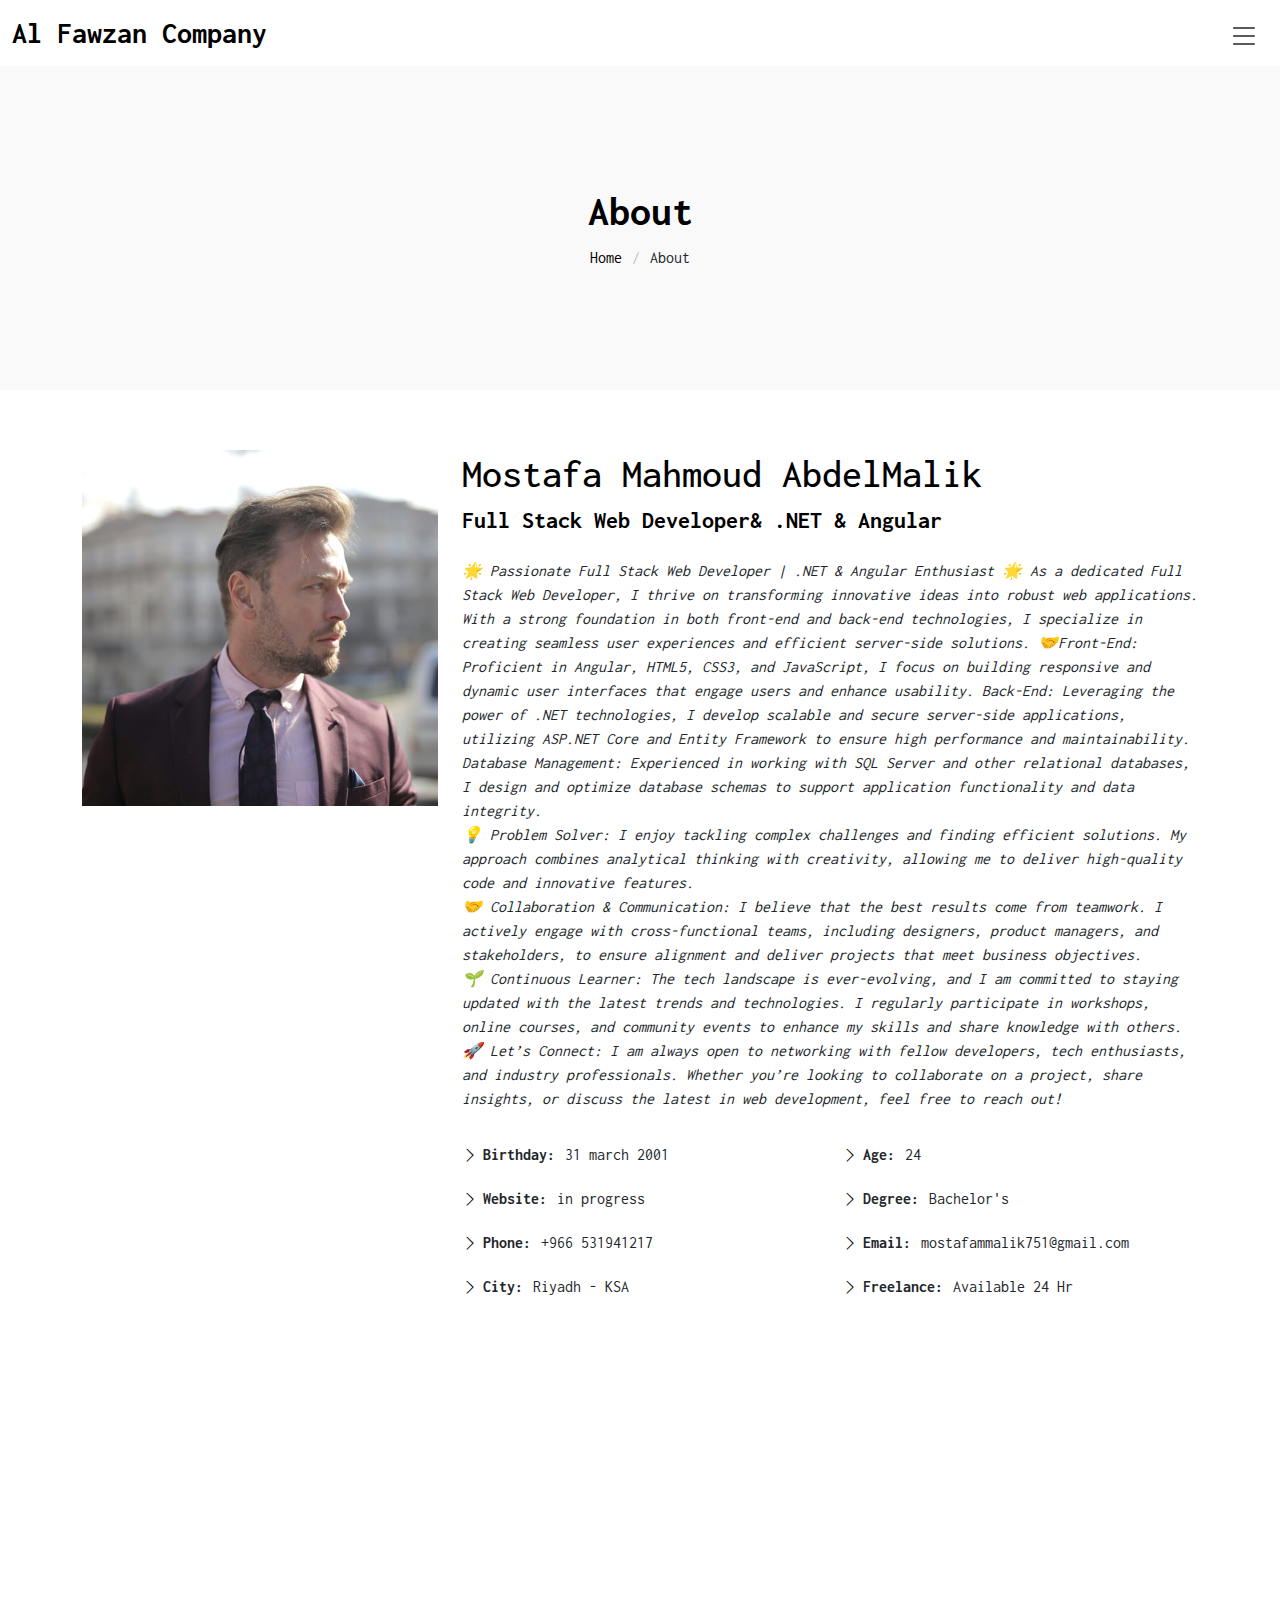
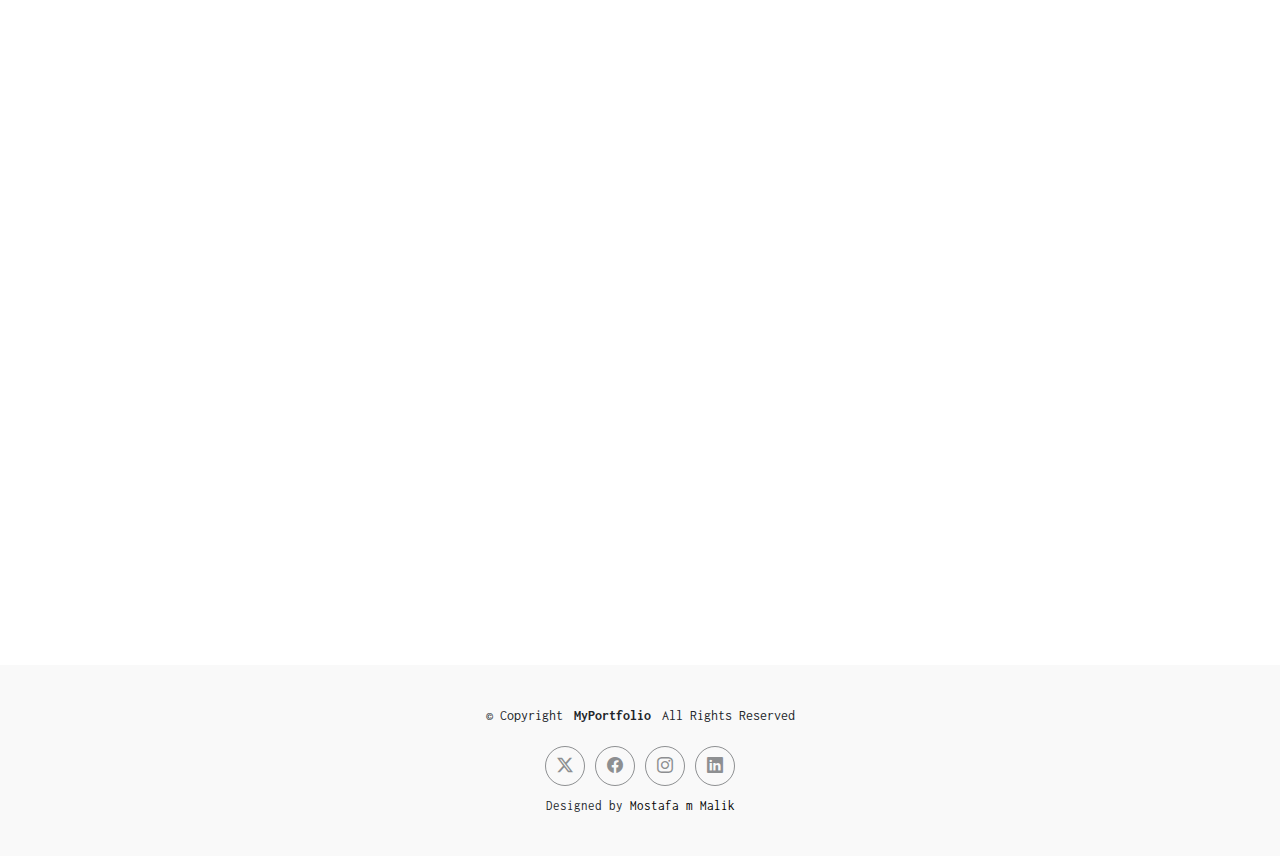
<file: about.html>
<!DOCTYPE html>
<html lang="en">

<head>
  <meta charset="utf-8">
  <meta content="width=device-width, initial-scale=1.0" name="viewport">
  <title>About - Al Fawzan Company  </title>
  <meta name="description" content="">
  <meta name="keywords" content="">

  <!-- Favicons -->
  <link href="assets/img/favicon.png" rel="icon">
  <link href="assets/img/apple-touch-icon.png" rel="apple-touch-icon">

  <!-- Fonts -->
  <link href="https://fonts.googleapis.com" rel="preconnect">
  <link href="https://fonts.gstatic.com" rel="preconnect" crossorigin>
  <link href="https://fonts.googleapis.com/css2?family=Inconsolata:wght@200;300;400;500;600;700;800;900&display=swap" rel="stylesheet">

  <!-- Vendor CSS Files -->
  <link href="assets/vendor/bootstrap/css/bootstrap.min.css" rel="stylesheet">
  <link href="assets/vendor/bootstrap-icons/bootstrap-icons.css" rel="stylesheet">
  <link href="assets/vendor/aos/aos.css" rel="stylesheet">
  <link href="assets/vendor/glightbox/css/glightbox.min.css" rel="stylesheet">
  <link href="assets/vendor/swiper/swiper-bundle.min.css" rel="stylesheet">

  <!-- Main CSS File -->
  <link href="assets/css/main.css" rel="stylesheet">

  <!-- =======================================================
  * Template Name: MyPortfolio
  * Template URL: https://bootstrapmade.com/myportfolio-bootstrap-portfolio-website-template/
  * Updated: Aug 08 2024 with Bootstrap v5.3.3
  * Author: BootstrapMade.com
  * License: https://bootstrapmade.com/license/
  ======================================================== -->
</head>

<body class="about-page">

  <header id="header" class="header d-flex align-items-center sticky-top">
    <div class="container-fluid  position-relative d-flex align-items-center justify-content-between">

      <a href="index.html" class="logo d-flex align-items-center">
        <!-- Uncomment the line below if you also wish to use an image logo -->
        <!-- <img src="assets/img/logo.png" alt=""> -->
        <h1 class="sitename">Al Fawzan Company </h1>
      </a>

      <nav id="navmenu" class="navmenu">
        <ul>
          <li><a href="index.html">Home</a></li>
          <li><a href="about.html" class="active">About</a></li>
          <li><a href="services.html">Services</a></li>
          <li><a href="portfolio.html">Portfolio</a></li>
          <li class="dropdown"><a href="#"><span>Dropdown</span> <i class="bi bi-chevron-down toggle-dropdown"></i></a>
            <ul>
              <!-- <li><a href="#">Dropdown 1</a></li>
              <li class="dropdown"><a href="#"><span>Deep Dropdown</span> <i class="bi bi-chevron-down toggle-dropdown"></i></a>
                <ul>
                  <li><a href="#">Deep Dropdown 1</a></li>
                  <li><a href="#">Deep Dropdown 2</a></li>
                  <li><a href="#">Deep Dropdown 3</a></li>
                  <li><a href="#">Deep Dropdown 4</a></li>
                  <li><a href="#">Deep Dropdown 5</a></li>
                </ul>
              </li>
              <li><a href="#">Dropdown 2</a></li>
              <li><a href="#">Dropdown 3</a></li>
              <li><a href="#">Dropdown 4</a></li>
            </ul> -->
          </li>
          <li><a href="contact.html">Contact</a></li>
        </ul>
        <i class="mobile-nav-toggle d-xl-none bi bi-list"></i>
      </nav>

    </div>
  </header>

  <main class="main">

    <!-- Page Title -->
    <div class="page-title light-background">
      <div class="container">
        <h1>About</h1>
        <nav class="breadcrumbs">
          <ol>
            <li><a href="index.html">Home</a></li>
            <li class="current">About</li>
          </ol>
        </nav>
      </div>
    </div><!-- End Page Title -->

    <!-- About Section -->
    <section id="about" class="about section">

      <div class="container" data-aos="fade-up" data-aos-delay="100">

        <div class="row gy-4 justify-content-center">
          <div class="col-lg-4">
            <img src="assets/img/profile-img.jpg" class="img-fluid" alt="">
          </div>
          <div class="col-lg-8 content"> 
            <h1>Mostafa Mahmoud AbdelMalik</h1>
            <h2>Full Stack Web Developer&amp; .NET & Angular</h2>
            <p class="fst-italic py-3"> 
              🌟 Passionate Full Stack Web Developer | .NET & Angular Enthusiast 🌟

As a dedicated Full Stack Web Developer, I thrive on transforming innovative ideas into robust web applications. With a strong foundation in both front-end and back-end technologies, I specialize in creating seamless user experiences and efficient server-side solutions.
              🤝Front-End: Proficient in Angular, HTML5, CSS3, and JavaScript, I focus on building responsive and dynamic user interfaces that engage users and enhance usability.

              Back-End: Leveraging the power of .NET technologies, I develop scalable and secure server-side applications, utilizing ASP.NET Core and Entity Framework to ensure high performance and maintainability.

              Database Management: Experienced in working with SQL Server and other relational databases, I design and optimize database schemas to support application functionality and data integrity.

              <br>💡 Problem Solver: I enjoy tackling complex challenges and finding efficient solutions. My approach combines analytical thinking with creativity, allowing me to deliver high-quality code and innovative features.

              <br>🤝 Collaboration & Communication: I believe that the best results come from teamwork. I actively engage with cross-functional teams, including designers, product managers, and stakeholders, to ensure alignment and deliver projects that meet business objectives.

              <br>🌱 Continuous Learner: The tech landscape is ever-evolving, and I am committed to staying updated with the latest trends and technologies. I regularly participate in workshops, online courses, and community events to enhance my skills and share knowledge with others.

              <br>🚀 Let’s Connect: I am always open to networking with fellow developers, tech enthusiasts, and industry professionals. Whether you’re looking to collaborate on a project, share insights, or discuss the latest in web development, feel free to reach out!
            </p>
            <div class="row">
              <div class="col-lg-6">
                <ul>
                  <li><i class="bi bi-chevron-right"></i> <strong>Birthday:</strong> <span>31 march 2001</span></li>
                  <li><i class="bi bi-chevron-right"></i> <strong>Website:</strong> <span>in progress</span></li>
                  <li><i class="bi bi-chevron-right"></i> <strong>Phone:</strong> <span>+966 531941217</span></li>
                  <li><i class="bi bi-chevron-right"></i> <strong>City:</strong> <span>Riyadh - KSA</span></li>
                </ul>
              </div>
              <div class="col-lg-6">
                <ul>
                  <li><i class="bi bi-chevron-right"></i> <strong>Age:</strong> <span>24</span></li>
                  <li><i class="bi bi-chevron-right"></i> <strong>Degree:</strong> <span>Bachelor's</span></li>
                  <li><i class="bi bi-chevron-right"></i> <strong>Email:</strong> <span>mostafammalik751@gmail.com</span></li>
                  <li><i class="bi bi-chevron-right"></i> <strong>Freelance:</strong> <span>Available 24 Hr</span></li>
                </ul>
              </div>
            </div>
           
          </div>
        </div>

      </div>

    </section><!-- /About Section -->

    <!-- Resume Section -->
    <section id="resume" class="resume section">

      <!-- Section Title -->
      <div class="container section-title" data-aos="fade-up">
        <h2>Resume</h2>
        <p>Necessitatibus eius consequatur ex aliquid fuga eum quidem sint consectetur velit</p>
      </div><!-- End Section Title -->

      <div class="container">

        <div class="row">

          <div class="col-lg-6" data-aos="fade-up" data-aos-delay="100">
            <h3 class="resume-title">Sumary</h3>

            <div class="resume-item pb-0">
              <h4>Mostafa Mahmoud</h4>
              <p><em></em></p>
              <ul>
                <li>Riyadh - KSA</li>
                <li>+966 531941217</li>
                <li>mostafammalik751@gmail.com</li>
              </ul>
            </div><!-- Edn Resume Item -->

            <h3 class="resume-title">Education</h3>
            <div class="resume-item">
              <h4>Bachelor of Computers And Information ,Computer Science Department &amp;full stack web developer</h4>
              <h5>2015 - 2016</h5>
              <p><em>Faculty of Computers And Information</em></p>
              <p>Egypt - Luxor University - FCI</p>
            </div><!-- Edn Resume Item -->

            <div class="resume-item">
              <h4>ITI Diploma &amp; full stack .net and angular</h4>
              <h5>2024/April    2024/September</h5>
              <p><em>Information Technology institute</em></p>
              <p>building and developing large scale web application using .net and angular</p>
            </div> <!-- Edn Resume Item -->

          </div>

          <div class="col-lg-6" data-aos="fade-up" data-aos-delay="200">
            <h3 class="resume-title">Professional Experience</h3>
            <div class="resume-item">
              <h4>Mid level Full Stack .NET Developer</h4>
              <h5>2024 - Present</h5>
              <p><em>KSA</em></p>
             <ul>
            <li>Lead the design, development, and implementation of web applications using .NET technologies, ensuring high performance and responsiveness.</li>
            <li>Collaborate with cross-functional teams to define, design, and ship new features, while providing guidance on best practices in software development.</li>
            <li>Supervise code reviews and testing processes to ensure the quality, security, and accuracy of the application.</li>
            <li>Manage project budgets and timelines, ensuring efficient resource allocation and adherence to project deadlines.</li>
        </ul>
            </div><!-- Edn Resume Item -->

            

          </div>

        </div>

      </div>

    </section><!-- /Resume Section -->

  </main>

  <footer id="footer" class="footer light-background">

    <div class="container">
      <div class="copyright text-center ">
        <p>© <span>Copyright</span> <strong class="px-1 sitename">MyPortfolio</strong> <span>All Rights Reserved</span></p>
      </div>
      <div class="social-links d-flex justify-content-center">
        <a href=""><i class="bi bi-twitter-x"></i></a>
        <a href=""><i class="bi bi-facebook"></i></a>
        <a href=""><i class="bi bi-instagram"></i></a>
        <a href=""><i class="bi bi-linkedin"></i></a>
      </div>
      <div class="credits">
        <!-- All the links in the footer should remain intact. -->
        <!-- You can delete the links only if you've purchased the pro version. -->
        <!-- Licensing information: https://bootstrapmade.com/license/ -->
        <!-- Purchase the pro version with working PHP/AJAX contact form: [buy-url] -->
        Designed by <a href="">Mostafa m Malik</a> 
      </div>
    </div>

  </footer>

  <!-- Scroll Top -->
  <a href="#" id="scroll-top" class="scroll-top d-flex align-items-center justify-content-center"><i class="bi bi-arrow-up-short"></i></a>

  <!-- Preloader -->
  <div id="preloader"></div>

  <!-- Vendor JS Files -->
  <script src="assets/vendor/bootstrap/js/bootstrap.bundle.min.js"></script>
  <script src="assets/vendor/php-email-form/validate.js"></script>
  <script src="assets/vendor/aos/aos.js"></script>
  <script src="assets/vendor/glightbox/js/glightbox.min.js"></script>
  <script src="assets/vendor/imagesloaded/imagesloaded.pkgd.min.js"></script>
  <script src="assets/vendor/isotope-layout/isotope.pkgd.min.js"></script>
  <script src="assets/vendor/swiper/swiper-bundle.min.js"></script>

  <!-- Main JS File -->
  <script src="assets/js/main.js"></script>

</body>

</html>
</file>
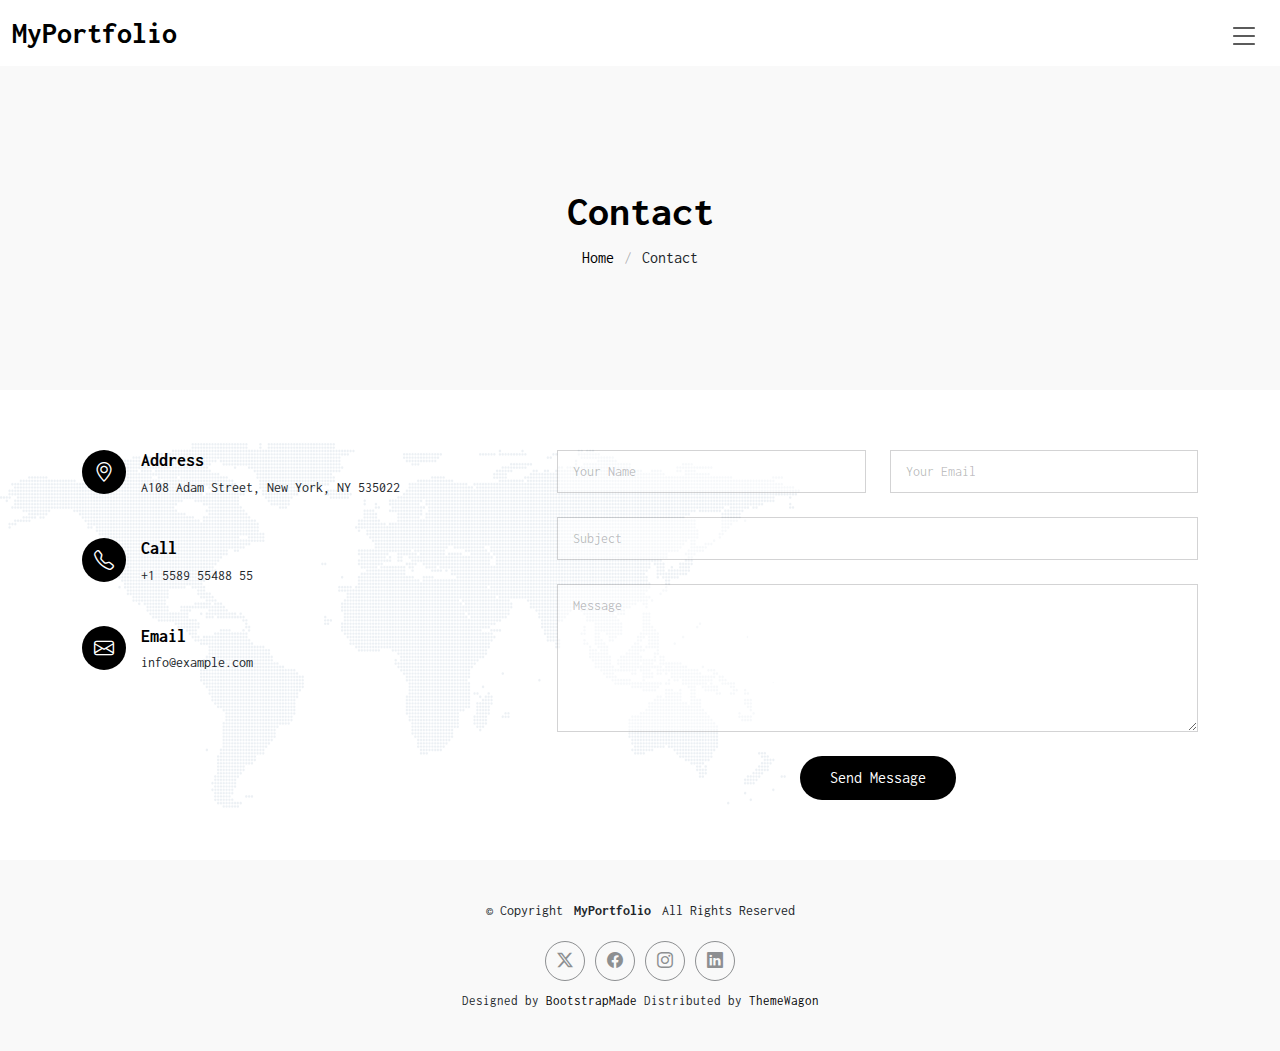
<file: contact.html>
<!DOCTYPE html>
<html lang="en">

<head>
  <meta charset="utf-8">
  <meta content="width=device-width, initial-scale=1.0" name="viewport">
  <title>Contact - MyPortfolio Bootstrap Template</title>
  <meta name="description" content="">
  <meta name="keywords" content="">

  <!-- Favicons -->
  <link href="assets/img/favicon.png" rel="icon">
  <link href="assets/img/apple-touch-icon.png" rel="apple-touch-icon">

  <!-- Fonts -->
  <link href="https://fonts.googleapis.com" rel="preconnect">
  <link href="https://fonts.gstatic.com" rel="preconnect" crossorigin>
  <link href="https://fonts.googleapis.com/css2?family=Inconsolata:wght@200;300;400;500;600;700;800;900&display=swap" rel="stylesheet">

  <!-- Vendor CSS Files -->
  <link href="assets/vendor/bootstrap/css/bootstrap.min.css" rel="stylesheet">
  <link href="assets/vendor/bootstrap-icons/bootstrap-icons.css" rel="stylesheet">
  <link href="assets/vendor/aos/aos.css" rel="stylesheet">
  <link href="assets/vendor/glightbox/css/glightbox.min.css" rel="stylesheet">
  <link href="assets/vendor/swiper/swiper-bundle.min.css" rel="stylesheet">

  <!-- Main CSS File -->
  <link href="assets/css/main.css" rel="stylesheet">

  <!-- =======================================================
  * Template Name: MyPortfolio
  * Template URL: https://bootstrapmade.com/myportfolio-bootstrap-portfolio-website-template/
  * Updated: Aug 08 2024 with Bootstrap v5.3.3
  * Author: BootstrapMade.com
  * License: https://bootstrapmade.com/license/
  ======================================================== -->
</head>

<body class="contact-page">

  <header id="header" class="header d-flex align-items-center sticky-top">
    <div class="container-fluid  position-relative d-flex align-items-center justify-content-between">

      <a href="index.html" class="logo d-flex align-items-center">
        <!-- Uncomment the line below if you also wish to use an image logo -->
        <!-- <img src="assets/img/logo.png" alt=""> -->
        <h1 class="sitename">MyPortfolio</h1>
      </a>

      <nav id="navmenu" class="navmenu">
        <ul>
          <li><a href="index.html">Home</a></li>
          <li><a href="about.html">About</a></li>
          <li><a href="services.html">Services</a></li>
          <li><a href="portfolio.html">Portfolio</a></li>
          <li class="dropdown"><a href="#"><span>Dropdown</span> <i class="bi bi-chevron-down toggle-dropdown"></i></a>
            <ul>
              <li><a href="#">Dropdown 1</a></li>
              <li class="dropdown"><a href="#"><span>Deep Dropdown</span> <i class="bi bi-chevron-down toggle-dropdown"></i></a>
                <ul>
                  <li><a href="#">Deep Dropdown 1</a></li>
                  <li><a href="#">Deep Dropdown 2</a></li>
                  <li><a href="#">Deep Dropdown 3</a></li>
                  <li><a href="#">Deep Dropdown 4</a></li>
                  <li><a href="#">Deep Dropdown 5</a></li>
                </ul>
              </li>
              <li><a href="#">Dropdown 2</a></li>
              <li><a href="#">Dropdown 3</a></li>
              <li><a href="#">Dropdown 4</a></li>
            </ul>
          </li>
          <li><a href="contact.html" class="active">Contact</a></li>
        </ul>
        <i class="mobile-nav-toggle d-xl-none bi bi-list"></i>
      </nav>

    </div>
  </header>

  <main class="main">

    <!-- Page Title -->
    <div class="page-title light-background">
      <div class="container">
        <h1>Contact</h1>
        <nav class="breadcrumbs">
          <ol>
            <li><a href="index.html">Home</a></li>
            <li class="current">Contact</li>
          </ol>
        </nav>
      </div>
    </div><!-- End Page Title -->

    <!-- Contact Section -->
    <section id="contact" class="contact section">

      <div class="container position-relative" data-aos="fade-up" data-aos-delay="100">

        <div class="row gy-4">

          <div class="col-lg-5">
            <div class="info-item d-flex" data-aos="fade-up" data-aos-delay="200">
              <i class="bi bi-geo-alt flex-shrink-0"></i>
              <div>
                <h3>Address</h3>
                <p>A108 Adam Street, New York, NY 535022</p>
              </div>
            </div><!-- End Info Item -->

            <div class="info-item d-flex" data-aos="fade-up" data-aos-delay="300">
              <i class="bi bi-telephone flex-shrink-0"></i>
              <div>
                <h3>Call</h3>
                <p>+1 5589 55488 55</p>
              </div>
            </div><!-- End Info Item -->

            <div class="info-item d-flex" data-aos="fade-up" data-aos-delay="400">
              <i class="bi bi-envelope flex-shrink-0"></i>
              <div>
                <h3>Email<br></h3>
                <p>info@example.com</p>
              </div>
            </div><!-- End Info Item -->

          </div>

          <div class="col-lg-7">
            <form action="forms/contact.php" method="post" class="php-email-form" data-aos="fade-up" data-aos-delay="500">
              <div class="row gy-4">

                <div class="col-md-6">
                  <input type="text" name="name" class="form-control" placeholder="Your Name" required="">
                </div>

                <div class="col-md-6 ">
                  <input type="email" class="form-control" name="email" placeholder="Your Email" required="">
                </div>

                <div class="col-md-12">
                  <input type="text" class="form-control" name="subject" placeholder="Subject" required="">
                </div>

                <div class="col-md-12">
                  <textarea class="form-control" name="message" rows="6" placeholder="Message" required=""></textarea>
                </div>

                <div class="col-md-12 text-center">
                  <div class="loading">Loading</div>
                  <div class="error-message"></div>
                  <div class="sent-message">Your message has been sent. Thank you!</div>

                  <button type="submit">Send Message</button>
                </div>

              </div>
            </form>
          </div><!-- End Contact Form -->

        </div>

      </div>

    </section><!-- /Contact Section -->

  </main>

  <footer id="footer" class="footer light-background">

    <div class="container">
      <div class="copyright text-center ">
        <p>© <span>Copyright</span> <strong class="px-1 sitename">MyPortfolio</strong> <span>All Rights Reserved</span></p>
      </div>
      <div class="social-links d-flex justify-content-center">
        <a href=""><i class="bi bi-twitter-x"></i></a>
        <a href=""><i class="bi bi-facebook"></i></a>
        <a href=""><i class="bi bi-instagram"></i></a>
        <a href=""><i class="bi bi-linkedin"></i></a>
      </div>
      <div class="credits">
        <!-- All the links in the footer should remain intact. -->
        <!-- You can delete the links only if you've purchased the pro version. -->
        <!-- Licensing information: https://bootstrapmade.com/license/ -->
        <!-- Purchase the pro version with working PHP/AJAX contact form: [buy-url] -->
        Designed by <a href="https://bootstrapmade.com/">BootstrapMade</a> Distributed by <a href="https://themewagon.com" target="_blank">ThemeWagon</a>
      </div>
    </div>

  </footer>

  <!-- Scroll Top -->
  <a href="#" id="scroll-top" class="scroll-top d-flex align-items-center justify-content-center"><i class="bi bi-arrow-up-short"></i></a>

  <!-- Preloader -->
  <div id="preloader"></div>

  <!-- Vendor JS Files -->
  <script src="assets/vendor/bootstrap/js/bootstrap.bundle.min.js"></script>
  <script src="assets/vendor/php-email-form/validate.js"></script>
  <script src="assets/vendor/aos/aos.js"></script>
  <script src="assets/vendor/glightbox/js/glightbox.min.js"></script>
  <script src="assets/vendor/imagesloaded/imagesloaded.pkgd.min.js"></script>
  <script src="assets/vendor/isotope-layout/isotope.pkgd.min.js"></script>
  <script src="assets/vendor/swiper/swiper-bundle.min.js"></script>

  <!-- Main JS File -->
  <script src="assets/js/main.js"></script>

</body>

</html>
</file>
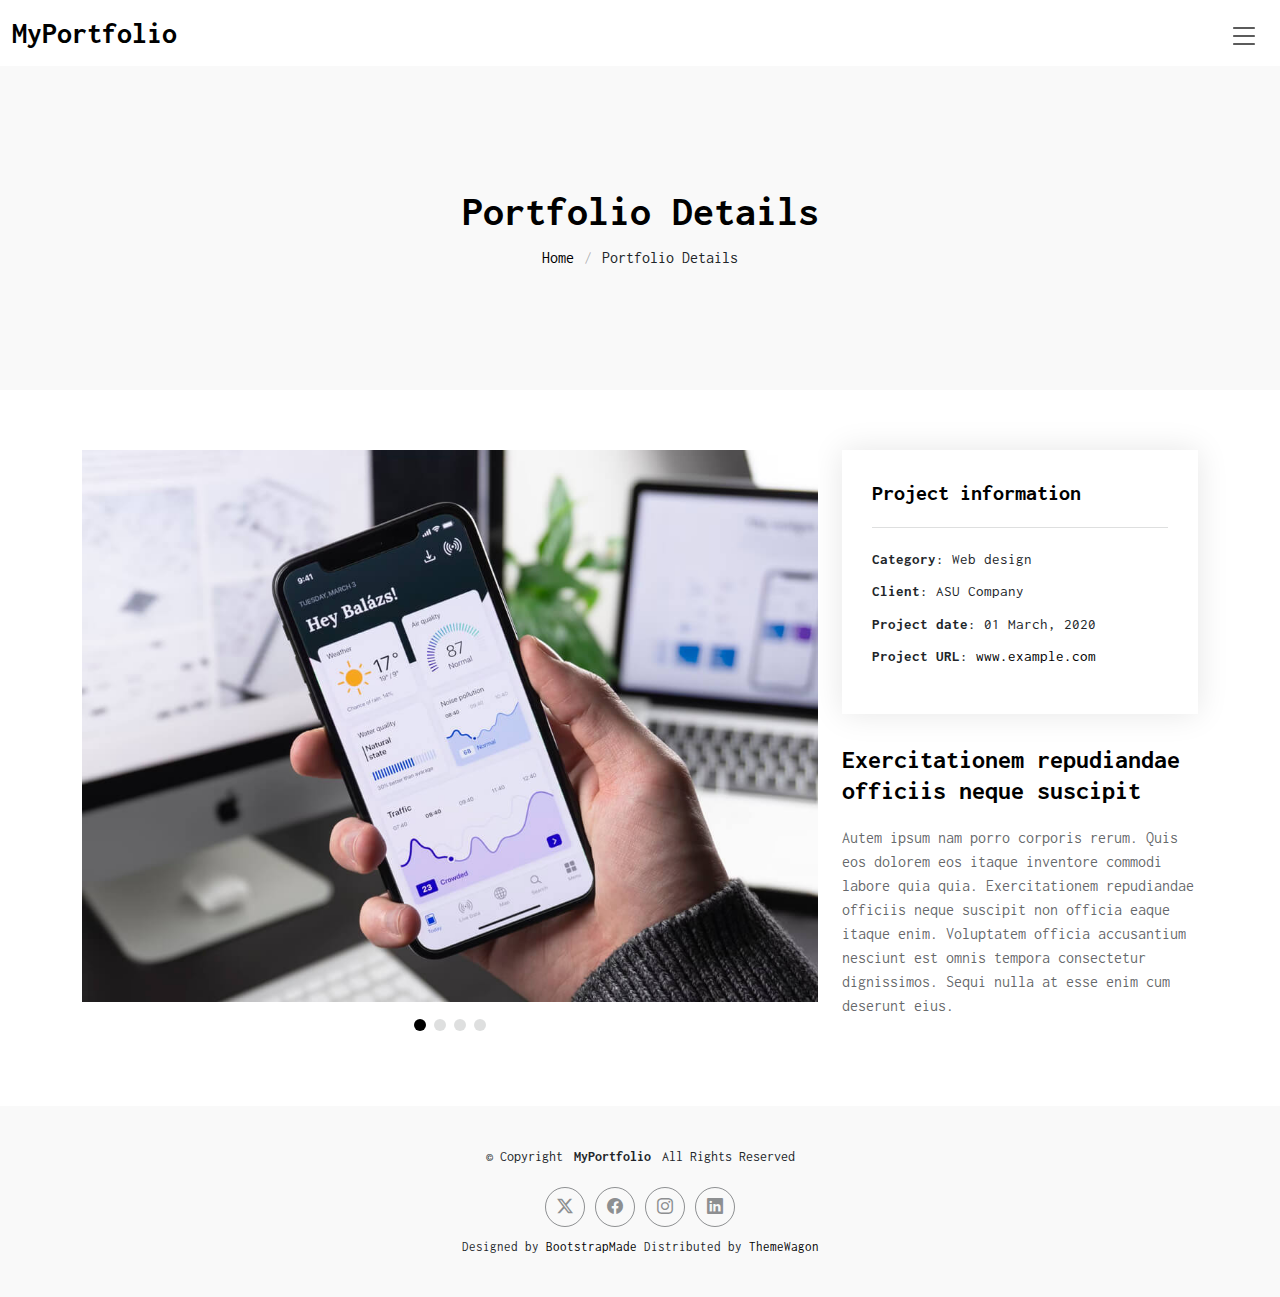
<file: portfolio-details.html>
<!DOCTYPE html>
<html lang="en">

<head>
  <meta charset="utf-8">
  <meta content="width=device-width, initial-scale=1.0" name="viewport">
  <title>Portfolio Details - MyPortfolio Bootstrap Template</title>
  <meta name="description" content="">
  <meta name="keywords" content="">

  <!-- Favicons -->
  <link href="assets/img/favicon.png" rel="icon">
  <link href="assets/img/apple-touch-icon.png" rel="apple-touch-icon">

  <!-- Fonts -->
  <link href="https://fonts.googleapis.com" rel="preconnect">
  <link href="https://fonts.gstatic.com" rel="preconnect" crossorigin>
  <link href="https://fonts.googleapis.com/css2?family=Inconsolata:wght@200;300;400;500;600;700;800;900&display=swap" rel="stylesheet">

  <!-- Vendor CSS Files -->
  <link href="assets/vendor/bootstrap/css/bootstrap.min.css" rel="stylesheet">
  <link href="assets/vendor/bootstrap-icons/bootstrap-icons.css" rel="stylesheet">
  <link href="assets/vendor/aos/aos.css" rel="stylesheet">
  <link href="assets/vendor/glightbox/css/glightbox.min.css" rel="stylesheet">
  <link href="assets/vendor/swiper/swiper-bundle.min.css" rel="stylesheet">

  <!-- Main CSS File -->
  <link href="assets/css/main.css" rel="stylesheet">

  <!-- =======================================================
  * Template Name: MyPortfolio
  * Template URL: https://bootstrapmade.com/myportfolio-bootstrap-portfolio-website-template/
  * Updated: Aug 08 2024 with Bootstrap v5.3.3
  * Author: BootstrapMade.com
  * License: https://bootstrapmade.com/license/
  ======================================================== -->
</head>

<body class="portfolio-details-page">

  <header id="header" class="header d-flex align-items-center sticky-top">
    <div class="container-fluid  position-relative d-flex align-items-center justify-content-between">

      <a href="index.html" class="logo d-flex align-items-center">
        <!-- Uncomment the line below if you also wish to use an image logo -->
        <!-- <img src="assets/img/logo.png" alt=""> -->
        <h1 class="sitename">MyPortfolio</h1>
      </a>

      <nav id="navmenu" class="navmenu">
        <ul>
          <li><a href="index.html">Home</a></li>
          <li><a href="about.html">About</a></li>
          <li><a href="services.html">Services</a></li>
          <li><a href="portfolio.html">Portfolio</a></li>
          <li class="dropdown"><a href="#"><span>Dropdown</span> <i class="bi bi-chevron-down toggle-dropdown"></i></a>
            <ul>
              <li><a href="#">Dropdown 1</a></li>
              <li class="dropdown"><a href="#"><span>Deep Dropdown</span> <i class="bi bi-chevron-down toggle-dropdown"></i></a>
                <ul>
                  <li><a href="#">Deep Dropdown 1</a></li>
                  <li><a href="#">Deep Dropdown 2</a></li>
                  <li><a href="#">Deep Dropdown 3</a></li>
                  <li><a href="#">Deep Dropdown 4</a></li>
                  <li><a href="#">Deep Dropdown 5</a></li>
                </ul>
              </li>
              <li><a href="#">Dropdown 2</a></li>
              <li><a href="#">Dropdown 3</a></li>
              <li><a href="#">Dropdown 4</a></li>
            </ul>
          </li>
          <li><a href="contact.html">Contact</a></li>
        </ul>
        <i class="mobile-nav-toggle d-xl-none bi bi-list"></i>
      </nav>

    </div>
  </header>

  <main class="main">

    <!-- Page Title -->
    <div class="page-title light-background">
      <div class="container">
        <h1>Portfolio Details</h1>
        <nav class="breadcrumbs">
          <ol>
            <li><a href="index.html">Home</a></li>
            <li class="current">Portfolio Details</li>
          </ol>
        </nav>
      </div>
    </div><!-- End Page Title -->

    <!-- Portfolio Details Section -->
    <section id="portfolio-details" class="portfolio-details section">

      <div class="container" data-aos="fade-up" data-aos-delay="100">

        <div class="row gy-4">

          <div class="col-lg-8">
            <div class="portfolio-details-slider swiper init-swiper">

              <script type="application/json" class="swiper-config">
                {
                  "loop": true,
                  "speed": 600,
                  "autoplay": {
                    "delay": 5000
                  },
                  "slidesPerView": "auto",
                  "pagination": {
                    "el": ".swiper-pagination",
                    "type": "bullets",
                    "clickable": true
                  }
                }
              </script>

              <div class="swiper-wrapper align-items-center">

                <div class="swiper-slide">
                  <img src="assets/img/portfolio/app-1.jpg" alt="">
                </div>

                <div class="swiper-slide">
                  <img src="assets/img/portfolio/product-1.jpg" alt="">
                </div>

                <div class="swiper-slide">
                  <img src="assets/img/portfolio/branding-1.jpg" alt="">
                </div>

                <div class="swiper-slide">
                  <img src="assets/img/portfolio/books-1.jpg" alt="">
                </div>

              </div>
              <div class="swiper-pagination"></div>
            </div>
          </div>

          <div class="col-lg-4">
            <div class="portfolio-info" data-aos="fade-up" data-aos-delay="200">
              <h3>Project information</h3>
              <ul>
                <li><strong>Category</strong>: Web design</li>
                <li><strong>Client</strong>: ASU Company</li>
                <li><strong>Project date</strong>: 01 March, 2020</li>
                <li><strong>Project URL</strong>: <a href="#">www.example.com</a></li>
              </ul>
            </div>
            <div class="portfolio-description" data-aos="fade-up" data-aos-delay="300">
              <h2>Exercitationem repudiandae officiis neque suscipit</h2>
              <p>
                Autem ipsum nam porro corporis rerum. Quis eos dolorem eos itaque inventore commodi labore quia quia. Exercitationem repudiandae officiis neque suscipit non officia eaque itaque enim. Voluptatem officia accusantium nesciunt est omnis tempora consectetur dignissimos. Sequi nulla at esse enim cum deserunt eius.
              </p>
            </div>
          </div>

        </div>

      </div>

    </section><!-- /Portfolio Details Section -->

  </main>

  <footer id="footer" class="footer light-background">

    <div class="container">
      <div class="copyright text-center ">
        <p>© <span>Copyright</span> <strong class="px-1 sitename">MyPortfolio</strong> <span>All Rights Reserved</span></p>
      </div>
      <div class="social-links d-flex justify-content-center">
        <a href=""><i class="bi bi-twitter-x"></i></a>
        <a href=""><i class="bi bi-facebook"></i></a>
        <a href=""><i class="bi bi-instagram"></i></a>
        <a href=""><i class="bi bi-linkedin"></i></a>
      </div>
      <div class="credits">
        <!-- All the links in the footer should remain intact. -->
        <!-- You can delete the links only if you've purchased the pro version. -->
        <!-- Licensing information: https://bootstrapmade.com/license/ -->
        <!-- Purchase the pro version with working PHP/AJAX contact form: [buy-url] -->
        Designed by <a href="https://bootstrapmade.com/">BootstrapMade</a> Distributed by <a href="https://themewagon.com" target="_blank">ThemeWagon</a>
      </div>
    </div>

  </footer>

  <!-- Scroll Top -->
  <a href="#" id="scroll-top" class="scroll-top d-flex align-items-center justify-content-center"><i class="bi bi-arrow-up-short"></i></a>

  <!-- Preloader -->
  <div id="preloader"></div>

  <!-- Vendor JS Files -->
  <script src="assets/vendor/bootstrap/js/bootstrap.bundle.min.js"></script>
  <script src="assets/vendor/php-email-form/validate.js"></script>
  <script src="assets/vendor/aos/aos.js"></script>
  <script src="assets/vendor/glightbox/js/glightbox.min.js"></script>
  <script src="assets/vendor/imagesloaded/imagesloaded.pkgd.min.js"></script>
  <script src="assets/vendor/isotope-layout/isotope.pkgd.min.js"></script>
  <script src="assets/vendor/swiper/swiper-bundle.min.js"></script>

  <!-- Main JS File -->
  <script src="assets/js/main.js"></script>

</body>

</html>
</file>
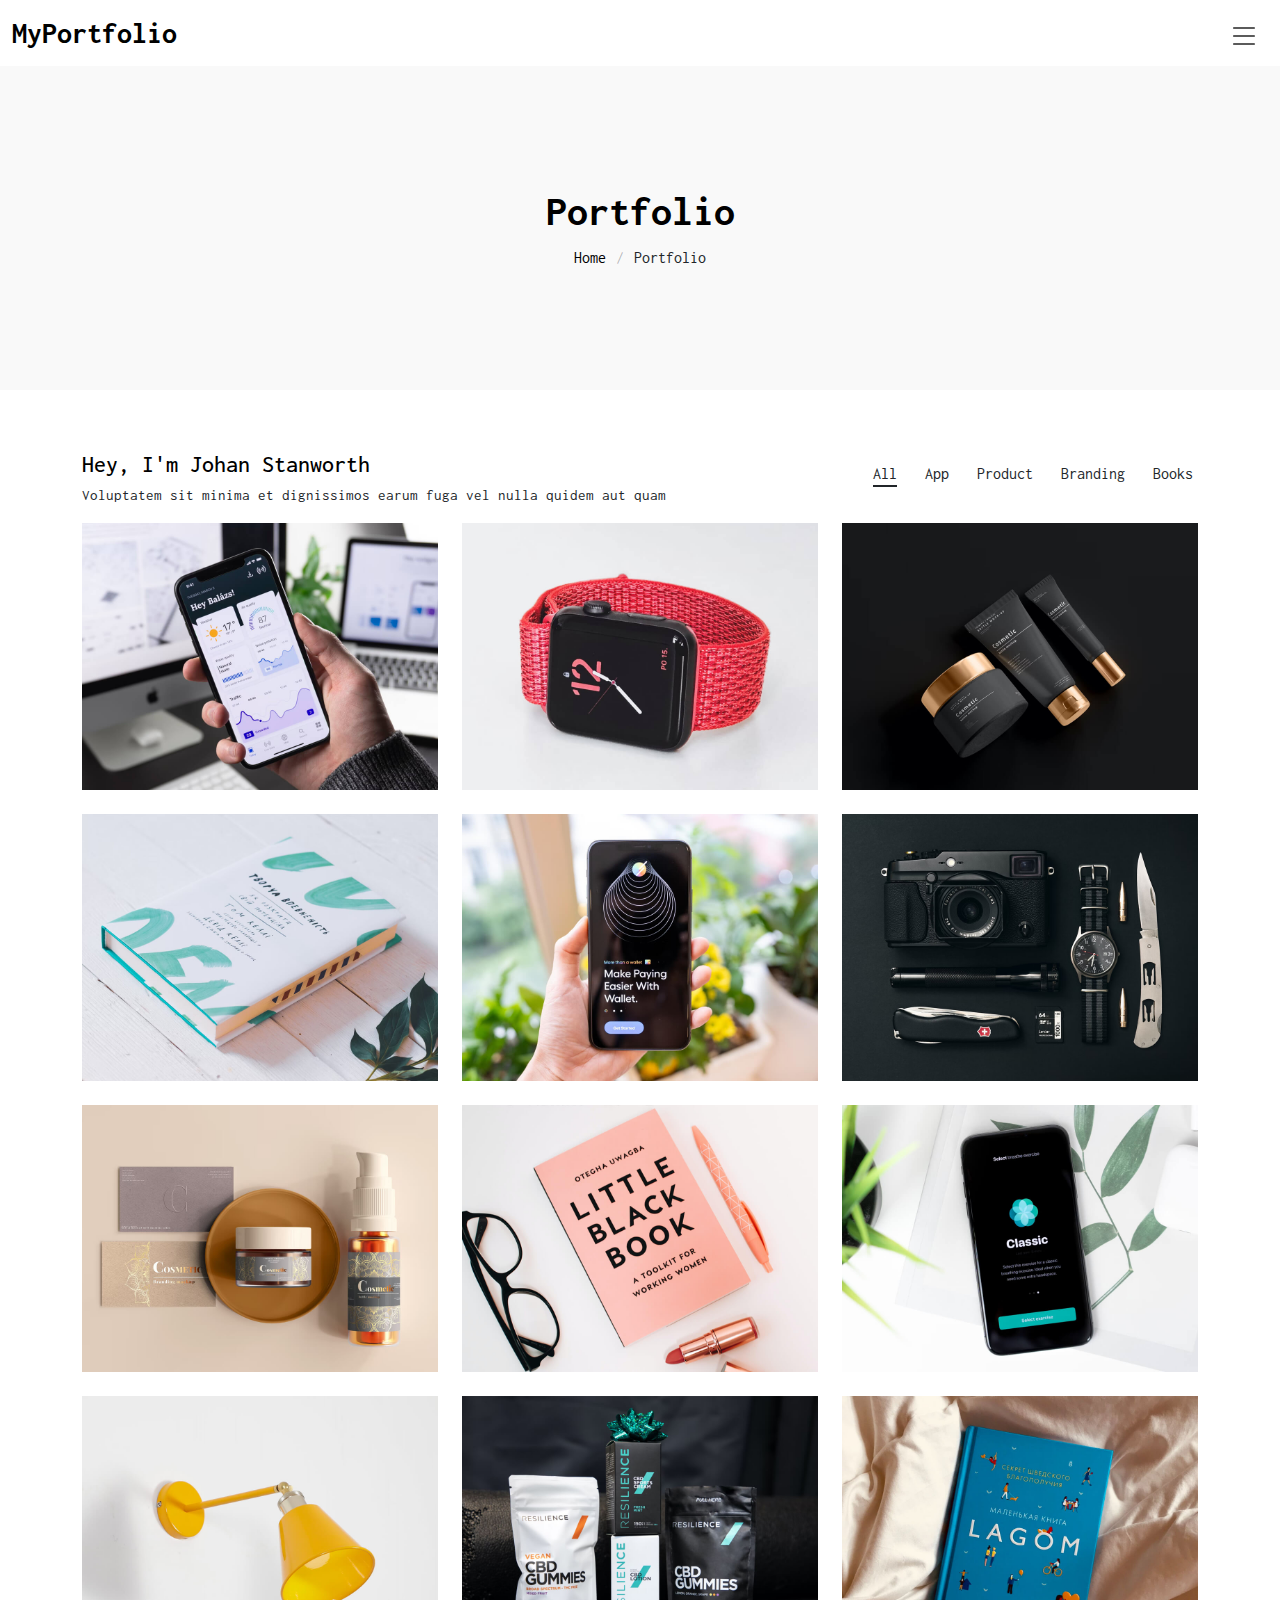
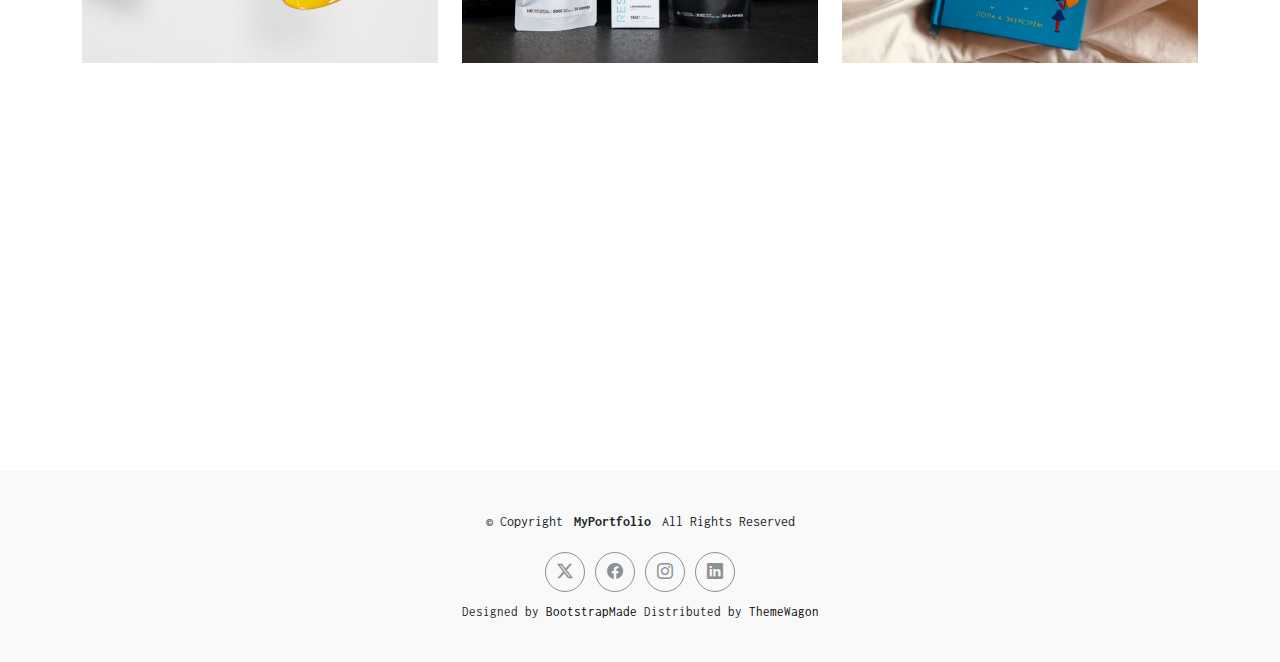
<file: portfolio.html>
<!DOCTYPE html>
<html lang="en">

<head>
  <meta charset="utf-8">
  <meta content="width=device-width, initial-scale=1.0" name="viewport">
  <title>Portfolio - MyPortfolio Bootstrap Template</title>
  <meta name="description" content="">
  <meta name="keywords" content="">

  <!-- Favicons -->
  <link href="assets/img/favicon.png" rel="icon">
  <link href="assets/img/apple-touch-icon.png" rel="apple-touch-icon">

  <!-- Fonts -->
  <link href="https://fonts.googleapis.com" rel="preconnect">
  <link href="https://fonts.gstatic.com" rel="preconnect" crossorigin>
  <link href="https://fonts.googleapis.com/css2?family=Inconsolata:wght@200;300;400;500;600;700;800;900&display=swap" rel="stylesheet">

  <!-- Vendor CSS Files -->
  <link href="assets/vendor/bootstrap/css/bootstrap.min.css" rel="stylesheet">
  <link href="assets/vendor/bootstrap-icons/bootstrap-icons.css" rel="stylesheet">
  <link href="assets/vendor/aos/aos.css" rel="stylesheet">
  <link href="assets/vendor/glightbox/css/glightbox.min.css" rel="stylesheet">
  <link href="assets/vendor/swiper/swiper-bundle.min.css" rel="stylesheet">

  <!-- Main CSS File -->
  <link href="assets/css/main.css" rel="stylesheet">

  <!-- =======================================================
  * Template Name: MyPortfolio
  * Template URL: https://bootstrapmade.com/myportfolio-bootstrap-portfolio-website-template/
  * Updated: Aug 08 2024 with Bootstrap v5.3.3
  * Author: BootstrapMade.com
  * License: https://bootstrapmade.com/license/
  ======================================================== -->
</head>

<body class="portfolio-page">

  <header id="header" class="header d-flex align-items-center sticky-top">
    <div class="container-fluid  position-relative d-flex align-items-center justify-content-between">

      <a href="index.html" class="logo d-flex align-items-center">
        <!-- Uncomment the line below if you also wish to use an image logo -->
        <!-- <img src="assets/img/logo.png" alt=""> -->
        <h1 class="sitename">MyPortfolio</h1>
      </a>

      <nav id="navmenu" class="navmenu">
        <ul>
          <li><a href="index.html">Home</a></li>
          <li><a href="about.html">About</a></li>
          <li><a href="services.html">Services</a></li>
          <li><a href="portfolio.html" class="active">Portfolio</a></li>
          <li class="dropdown"><a href="#"><span>Dropdown</span> <i class="bi bi-chevron-down toggle-dropdown"></i></a>
            <ul>
              <li><a href="#">Dropdown 1</a></li>
              <li class="dropdown"><a href="#"><span>Deep Dropdown</span> <i class="bi bi-chevron-down toggle-dropdown"></i></a>
                <ul>
                  <li><a href="#">Deep Dropdown 1</a></li>
                  <li><a href="#">Deep Dropdown 2</a></li>
                  <li><a href="#">Deep Dropdown 3</a></li>
                  <li><a href="#">Deep Dropdown 4</a></li>
                  <li><a href="#">Deep Dropdown 5</a></li>
                </ul>
              </li>
              <li><a href="#">Dropdown 2</a></li>
              <li><a href="#">Dropdown 3</a></li>
              <li><a href="#">Dropdown 4</a></li>
            </ul>
          </li>
          <li><a href="contact.html">Contact</a></li>
        </ul>
        <i class="mobile-nav-toggle d-xl-none bi bi-list"></i>
      </nav>

    </div>
  </header>

  <main class="main">

    <!-- Page Title -->
    <div class="page-title light-background">
      <div class="container">
        <h1>Portfolio</h1>
        <nav class="breadcrumbs">
          <ol>
            <li><a href="index.html">Home</a></li>
            <li class="current">Portfolio</li>
          </ol>
        </nav>
      </div>
    </div><!-- End Page Title -->

    <!-- Portfolio Section -->
    <section id="portfolio" class="portfolio section">

      <div class="container">

        <div class="isotope-layout" data-default-filter="*" data-layout="masonry" data-sort="original-order">

          <div class="row align-items-center">
            <div class="col-lg-7 portfolio-info">
              <h3>Hey, I'm Johan Stanworth</h3>
              <p>Voluptatem sit minima et dignissimos earum fuga vel nulla quidem aut quam</p>
            </div>
            <div class="col-lg-5 text-center text-lg-end">
              <ul class="portfolio-filters isotope-filters" data-aos="fade-up" data-aos-delay="100">
                <li data-filter="*" class="filter-active">All</li>
                <li data-filter=".filter-app">App</li>
                <li data-filter=".filter-product">Product</li>
                <li data-filter=".filter-branding">Branding</li>
                <li data-filter=".filter-books">Books</li>
              </ul><!-- End Portfolio Filters -->
            </div>
          </div>

          <div class="row gy-4 isotope-container" data-aos="fade-up" data-aos-delay="200" style="position: relative; height: 1344px;">

            <div class="col-lg-4 col-md-6 portfolio-item isotope-item filter-app" style="position: absolute; left: 0px; top: 0px;">
              <div class="portfolio-content h-100">
                <img src="assets/img/portfolio/app-1.jpg" class="img-fluid" alt="">
                <div class="portfolio-info">
                  <h4>App 1</h4>
                  <p>Lorem ipsum</p>
                  <div>
                    <a href="assets/img/portfolio/app-1.jpg" title="App 1" data-gallery="portfolio-gallery-app" class="glightbox preview-link"><i class="bi bi-zoom-in"></i></a>
                    <a href="portfolio-details.html" title="More Details" class="details-link"><i class="bi bi-link-45deg"></i></a>
                  </div>
                </div>
              </div>
            </div><!-- End Portfolio Item -->

            <div class="col-lg-4 col-md-6 portfolio-item isotope-item filter-product" style="position: absolute; left: 440px; top: 0px;">
              <div class="portfolio-content h-100">
                <img src="assets/img/portfolio/product-1.jpg" class="img-fluid" alt="">
                <div class="portfolio-info">
                  <h4>Product 1</h4>
                  <p>Lorem ipsum</p>
                  <div>
                    <a href="assets/img/portfolio/product-1.jpg" title="Product 1" data-gallery="portfolio-gallery-product" class="glightbox preview-link"><i class="bi bi-zoom-in"></i></a>
                    <a href="portfolio-details.html" title="More Details" class="details-link"><i class="bi bi-link-45deg"></i></a>
                  </div>
                </div>
              </div>
            </div><!-- End Portfolio Item -->

            <div class="col-lg-4 col-md-6 portfolio-item isotope-item filter-branding" style="position: absolute; left: 880px; top: 0px;">
              <div class="portfolio-content h-100">
                <img src="assets/img/portfolio/branding-1.jpg" class="img-fluid" alt="">
                <div class="portfolio-info">
                  <h4>Branding 1</h4>
                  <p>Lorem ipsum</p>
                  <div>
                    <a href="assets/img/portfolio/branding-1.jpg" title="Branding 1" data-gallery="portfolio-gallery-branding" class="glightbox preview-link"><i class="bi bi-zoom-in"></i></a>
                    <a href="portfolio-details.html" title="More Details" class="details-link"><i class="bi bi-link-45deg"></i></a>
                  </div>
                </div>
              </div>
            </div><!-- End Portfolio Item -->

            <div class="col-lg-4 col-md-6 portfolio-item isotope-item filter-books" style="position: absolute; left: 0px; top: 336px;">
              <div class="portfolio-content h-100">
                <img src="assets/img/portfolio/books-1.jpg" class="img-fluid" alt="">
                <div class="portfolio-info">
                  <h4>Books 1</h4>
                  <p>Lorem ipsum</p>
                  <div>
                    <a href="assets/img/portfolio/books-1.jpg" title="Branding 1" data-gallery="portfolio-gallery-book" class="glightbox preview-link"><i class="bi bi-zoom-in"></i></a>
                    <a href="portfolio-details.html" title="More Details" class="details-link"><i class="bi bi-link-45deg"></i></a>
                  </div>
                </div>
              </div>
            </div><!-- End Portfolio Item -->

            <div class="col-lg-4 col-md-6 portfolio-item isotope-item filter-app" style="position: absolute; left: 440px; top: 336px;">
              <div class="portfolio-content h-100">
                <img src="assets/img/portfolio/app-2.jpg" class="img-fluid" alt="">
                <div class="portfolio-info">
                  <h4>App 2</h4>
                  <p>Lorem ipsum</p>
                  <div>
                    <a href="assets/img/portfolio/app-2.jpg" title="App 2" data-gallery="portfolio-gallery-app" class="glightbox preview-link"><i class="bi bi-zoom-in"></i></a>
                    <a href="portfolio-details.html" title="More Details" class="details-link"><i class="bi bi-link-45deg"></i></a>
                  </div>
                </div>
              </div>
            </div><!-- End Portfolio Item -->

            <div class="col-lg-4 col-md-6 portfolio-item isotope-item filter-product" style="position: absolute; left: 880px; top: 336px;">
              <div class="portfolio-content h-100">
                <img src="assets/img/portfolio/product-2.jpg" class="img-fluid" alt="">
                <div class="portfolio-info">
                  <h4>Product 2</h4>
                  <p>Lorem ipsum</p>
                  <div>
                    <a href="assets/img/portfolio/product-2.jpg" title="Product 2" data-gallery="portfolio-gallery-product" class="glightbox preview-link"><i class="bi bi-zoom-in"></i></a>
                    <a href="portfolio-details.html" title="More Details" class="details-link"><i class="bi bi-link-45deg"></i></a>
                  </div>
                </div>
              </div>
            </div><!-- End Portfolio Item -->

            <div class="col-lg-4 col-md-6 portfolio-item isotope-item filter-branding" style="position: absolute; left: 0px; top: 672px;">
              <div class="portfolio-content h-100">
                <img src="assets/img/portfolio/branding-2.jpg" class="img-fluid" alt="">
                <div class="portfolio-info">
                  <h4>Branding 2</h4>
                  <p>Lorem ipsum</p>
                  <div>
                    <a href="assets/img/portfolio/branding-2.jpg" title="Branding 2" data-gallery="portfolio-gallery-branding" class="glightbox preview-link"><i class="bi bi-zoom-in"></i></a>
                    <a href="portfolio-details.html" title="More Details" class="details-link"><i class="bi bi-link-45deg"></i></a>
                  </div>
                </div>
              </div>
            </div><!-- End Portfolio Item -->

            <div class="col-lg-4 col-md-6 portfolio-item isotope-item filter-books" style="position: absolute; left: 440px; top: 672px;">
              <div class="portfolio-content h-100">
                <img src="assets/img/portfolio/books-2.jpg" class="img-fluid" alt="">
                <div class="portfolio-info">
                  <h4>Books 2</h4>
                  <p>Lorem ipsum</p>
                  <div>
                    <a href="assets/img/portfolio/books-2.jpg" title="Branding 2" data-gallery="portfolio-gallery-book" class="glightbox preview-link"><i class="bi bi-zoom-in"></i></a>
                    <a href="portfolio-details.html" title="More Details" class="details-link"><i class="bi bi-link-45deg"></i></a>
                  </div>
                </div>
              </div>
            </div><!-- End Portfolio Item -->

            <div class="col-lg-4 col-md-6 portfolio-item isotope-item filter-app" style="position: absolute; left: 880px; top: 672px;">
              <div class="portfolio-content h-100">
                <img src="assets/img/portfolio/app-3.jpg" class="img-fluid" alt="">
                <div class="portfolio-info">
                  <h4>App 3</h4>
                  <p>Lorem ipsum</p>
                  <div>
                    <a href="assets/img/portfolio/app-3.jpg" title="App 3" data-gallery="portfolio-gallery-app" class="glightbox preview-link"><i class="bi bi-zoom-in"></i></a>
                    <a href="portfolio-details.html" title="More Details" class="details-link"><i class="bi bi-link-45deg"></i></a>
                  </div>
                </div>
              </div>
            </div><!-- End Portfolio Item -->

            <div class="col-lg-4 col-md-6 portfolio-item isotope-item filter-product" style="position: absolute; left: 0px; top: 1008px;">
              <div class="portfolio-content h-100">
                <img src="assets/img/portfolio/product-3.jpg" class="img-fluid" alt="">
                <div class="portfolio-info">
                  <h4>Product 3</h4>
                  <p>Lorem ipsum</p>
                  <div>
                    <a href="assets/img/portfolio/product-3.jpg" title="Product 3" data-gallery="portfolio-gallery-product" class="glightbox preview-link"><i class="bi bi-zoom-in"></i></a>
                    <a href="portfolio-details.html" title="More Details" class="details-link"><i class="bi bi-link-45deg"></i></a>
                  </div>
                </div>
              </div>
            </div><!-- End Portfolio Item -->

            <div class="col-lg-4 col-md-6 portfolio-item isotope-item filter-branding" style="position: absolute; left: 440px; top: 1008px;">
              <div class="portfolio-content h-100">
                <img src="assets/img/portfolio/branding-3.jpg" class="img-fluid" alt="">
                <div class="portfolio-info">
                  <h4>Branding 3</h4>
                  <p>Lorem ipsum</p>
                  <div>
                    <a href="assets/img/portfolio/branding-3.jpg" title="Branding 2" data-gallery="portfolio-gallery-branding" class="glightbox preview-link"><i class="bi bi-zoom-in"></i></a>
                    <a href="portfolio-details.html" title="More Details" class="details-link"><i class="bi bi-link-45deg"></i></a>
                  </div>
                </div>
              </div>
            </div><!-- End Portfolio Item -->

            <div class="col-lg-4 col-md-6 portfolio-item isotope-item filter-books" style="position: absolute; left: 880px; top: 1008px;">
              <div class="portfolio-content h-100">
                <img src="assets/img/portfolio/books-3.jpg" class="img-fluid" alt="">
                <div class="portfolio-info">
                  <h4>Books 3</h4>
                  <p>Lorem ipsum</p>
                  <div>
                    <a href="assets/img/portfolio/books-3.jpg" title="Branding 3" data-gallery="portfolio-gallery-book" class="glightbox preview-link"><i class="bi bi-zoom-in"></i></a>
                    <a href="portfolio-details.html" title="More Details" class="details-link"><i class="bi bi-link-45deg"></i></a>
                  </div>
                </div>
              </div>
            </div><!-- End Portfolio Item -->

          </div><!-- End Portfolio Container -->

        </div>

      </div>

    </section><!-- /Portfolio Section -->

    <!-- Clients Section -->
    <section id="clients" class="clients section">

      <!-- Section Title -->
      <div class="container section-title" data-aos="fade-up">
        <h2>My Clients</h2>
        <p>Necessitatibus eius consequatur ex aliquid fuga eum quidem sint consectetur velit</p>
      </div><!-- End Section Title -->

      <div class="container" data-aos="fade-up" data-aos-delay="100">

        <div class="swiper init-swiper">
          <script type="application/json" class="swiper-config">
            {
              "loop": true,
              "speed": 600,
              "autoplay": {
                "delay": 5000
              },
              "slidesPerView": "auto",
              "pagination": {
                "el": ".swiper-pagination",
                "type": "bullets",
                "clickable": true
              },
              "breakpoints": {
                "320": {
                  "slidesPerView": 2,
                  "spaceBetween": 40
                },
                "480": {
                  "slidesPerView": 3,
                  "spaceBetween": 60
                },
                "640": {
                  "slidesPerView": 4,
                  "spaceBetween": 80
                },
                "992": {
                  "slidesPerView": 6,
                  "spaceBetween": 120
                }
              }
            }
          </script>
          <div class="swiper-wrapper align-items-center">
            <div class="swiper-slide"><img src="assets/img/clients/client-1.png" class="img-fluid" alt=""></div>
            <div class="swiper-slide"><img src="assets/img/clients/client-2.png" class="img-fluid" alt=""></div>
            <div class="swiper-slide"><img src="assets/img/clients/client-3.png" class="img-fluid" alt=""></div>
            <div class="swiper-slide"><img src="assets/img/clients/client-4.png" class="img-fluid" alt=""></div>
            <div class="swiper-slide"><img src="assets/img/clients/client-5.png" class="img-fluid" alt=""></div>
            <div class="swiper-slide"><img src="assets/img/clients/client-6.png" class="img-fluid" alt=""></div>
            <div class="swiper-slide"><img src="assets/img/clients/client-7.png" class="img-fluid" alt=""></div>
            <div class="swiper-slide"><img src="assets/img/clients/client-8.png" class="img-fluid" alt=""></div>
          </div>
          <div class="swiper-pagination"></div>
        </div>

      </div>

    </section><!-- /Clients Section -->

  </main>

  <footer id="footer" class="footer light-background">

    <div class="container">
      <div class="copyright text-center ">
        <p>© <span>Copyright</span> <strong class="px-1 sitename">MyPortfolio</strong> <span>All Rights Reserved</span></p>
      </div>
      <div class="social-links d-flex justify-content-center">
        <a href=""><i class="bi bi-twitter-x"></i></a>
        <a href=""><i class="bi bi-facebook"></i></a>
        <a href=""><i class="bi bi-instagram"></i></a>
        <a href=""><i class="bi bi-linkedin"></i></a>
      </div>
      <div class="credits">
        <!-- All the links in the footer should remain intact. -->
        <!-- You can delete the links only if you've purchased the pro version. -->
        <!-- Licensing information: https://bootstrapmade.com/license/ -->
        <!-- Purchase the pro version with working PHP/AJAX contact form: [buy-url] -->
        Designed by <a href="https://bootstrapmade.com/">BootstrapMade</a> Distributed by <a href="https://themewagon.com" target="_blank">ThemeWagon</a>
      </div>
    </div>

  </footer>

  <!-- Scroll Top -->
  <a href="#" id="scroll-top" class="scroll-top d-flex align-items-center justify-content-center"><i class="bi bi-arrow-up-short"></i></a>

  <!-- Preloader -->
  <div id="preloader"></div>

  <!-- Vendor JS Files -->
  <script src="assets/vendor/bootstrap/js/bootstrap.bundle.min.js"></script>
  <script src="assets/vendor/php-email-form/validate.js"></script>
  <script src="assets/vendor/aos/aos.js"></script>
  <script src="assets/vendor/glightbox/js/glightbox.min.js"></script>
  <script src="assets/vendor/imagesloaded/imagesloaded.pkgd.min.js"></script>
  <script src="assets/vendor/isotope-layout/isotope.pkgd.min.js"></script>
  <script src="assets/vendor/swiper/swiper-bundle.min.js"></script>

  <!-- Main JS File -->
  <script src="assets/js/main.js"></script>

</body>

</html>
</file>
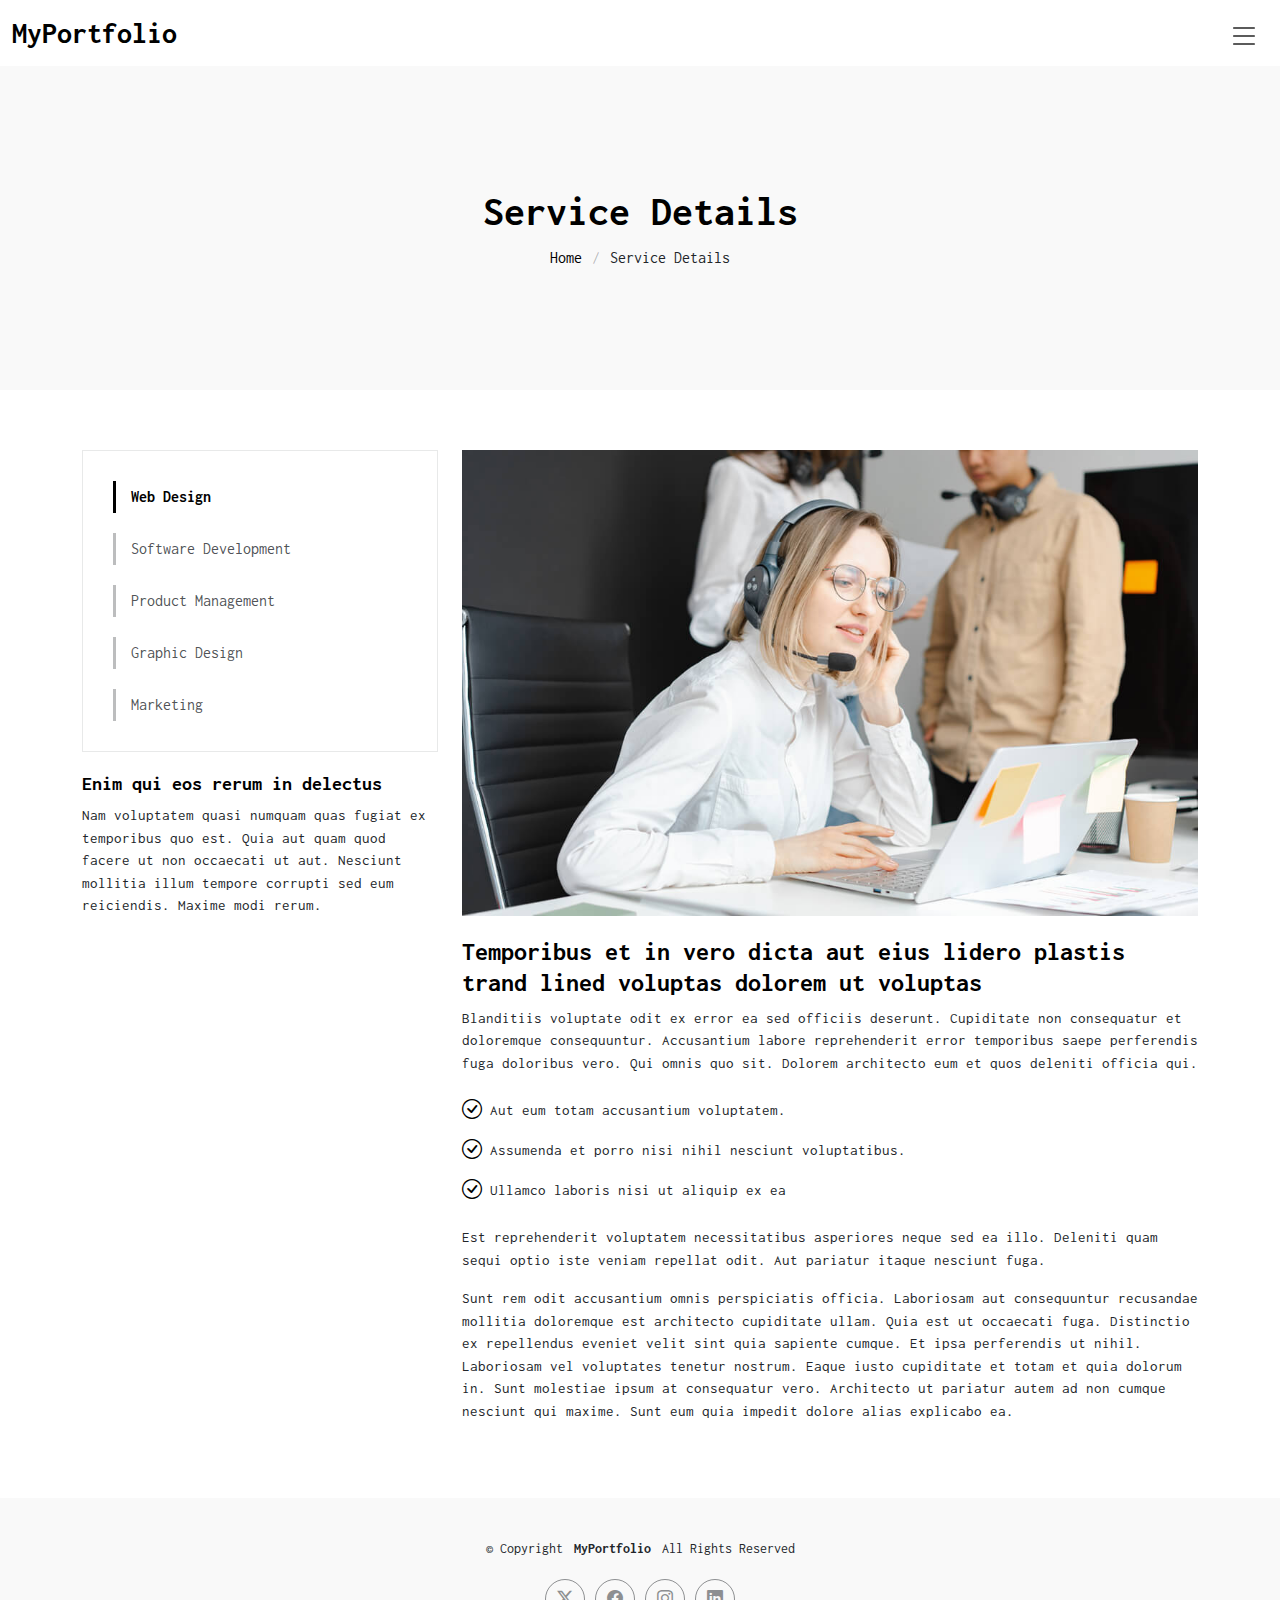
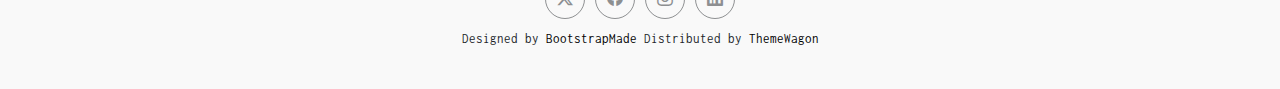
<file: service-details.html>
<!DOCTYPE html>
<html lang="en">

<head>
  <meta charset="utf-8">
  <meta content="width=device-width, initial-scale=1.0" name="viewport">
  <title>Service Details - MyPortfolio Bootstrap Template</title>
  <meta name="description" content="">
  <meta name="keywords" content="">

  <!-- Favicons -->
  <link href="assets/img/favicon.png" rel="icon">
  <link href="assets/img/apple-touch-icon.png" rel="apple-touch-icon">

  <!-- Fonts -->
  <link href="https://fonts.googleapis.com" rel="preconnect">
  <link href="https://fonts.gstatic.com" rel="preconnect" crossorigin>
  <link href="https://fonts.googleapis.com/css2?family=Inconsolata:wght@200;300;400;500;600;700;800;900&display=swap" rel="stylesheet">

  <!-- Vendor CSS Files -->
  <link href="assets/vendor/bootstrap/css/bootstrap.min.css" rel="stylesheet">
  <link href="assets/vendor/bootstrap-icons/bootstrap-icons.css" rel="stylesheet">
  <link href="assets/vendor/aos/aos.css" rel="stylesheet">
  <link href="assets/vendor/glightbox/css/glightbox.min.css" rel="stylesheet">
  <link href="assets/vendor/swiper/swiper-bundle.min.css" rel="stylesheet">

  <!-- Main CSS File -->
  <link href="assets/css/main.css" rel="stylesheet">

  <!-- =======================================================
  * Template Name: MyPortfolio
  * Template URL: https://bootstrapmade.com/myportfolio-bootstrap-portfolio-website-template/
  * Updated: Aug 08 2024 with Bootstrap v5.3.3
  * Author: BootstrapMade.com
  * License: https://bootstrapmade.com/license/
  ======================================================== -->
</head>

<body class="service-details-page">

  <header id="header" class="header d-flex align-items-center sticky-top">
    <div class="container-fluid  position-relative d-flex align-items-center justify-content-between">

      <a href="index.html" class="logo d-flex align-items-center">
        <!-- Uncomment the line below if you also wish to use an image logo -->
        <!-- <img src="assets/img/logo.png" alt=""> -->
        <h1 class="sitename">MyPortfolio</h1>
      </a>

      <nav id="navmenu" class="navmenu">
        <ul>
          <li><a href="index.html">Home</a></li>
          <li><a href="about.html">About</a></li>
          <li><a href="services.html">Services</a></li>
          <li><a href="portfolio.html">Portfolio</a></li>
          <li class="dropdown"><a href="#"><span>Dropdown</span> <i class="bi bi-chevron-down toggle-dropdown"></i></a>
            <ul>
              <li><a href="#">Dropdown 1</a></li>
              <li class="dropdown"><a href="#"><span>Deep Dropdown</span> <i class="bi bi-chevron-down toggle-dropdown"></i></a>
                <ul>
                  <li><a href="#">Deep Dropdown 1</a></li>
                  <li><a href="#">Deep Dropdown 2</a></li>
                  <li><a href="#">Deep Dropdown 3</a></li>
                  <li><a href="#">Deep Dropdown 4</a></li>
                  <li><a href="#">Deep Dropdown 5</a></li>
                </ul>
              </li>
              <li><a href="#">Dropdown 2</a></li>
              <li><a href="#">Dropdown 3</a></li>
              <li><a href="#">Dropdown 4</a></li>
            </ul>
          </li>
          <li><a href="contact.html">Contact</a></li>
        </ul>
        <i class="mobile-nav-toggle d-xl-none bi bi-list"></i>
      </nav>

    </div>
  </header>

  <main class="main">

    <!-- Page Title -->
    <div class="page-title light-background">
      <div class="container">
        <h1>Service Details</h1>
        <nav class="breadcrumbs">
          <ol>
            <li><a href="index.html">Home</a></li>
            <li class="current">Service Details</li>
          </ol>
        </nav>
      </div>
    </div><!-- End Page Title -->

    <!-- Service Details Section -->
    <section id="service-details" class="service-details section">

      <div class="container">

        <div class="row gy-4">

          <div class="col-lg-4" data-aos="fade-up" data-aos-delay="100">
            <div class="services-list">
              <a href="#" class="active">Web Design</a>
              <a href="#">Software Development</a>
              <a href="#">Product Management</a>
              <a href="#">Graphic Design</a>
              <a href="#">Marketing</a>
            </div>

            <h4>Enim qui eos rerum in delectus</h4>
            <p>Nam voluptatem quasi numquam quas fugiat ex temporibus quo est. Quia aut quam quod facere ut non occaecati ut aut. Nesciunt mollitia illum tempore corrupti sed eum reiciendis. Maxime modi rerum.</p>
          </div>

          <div class="col-lg-8" data-aos="fade-up" data-aos-delay="200">
            <img src="assets/img/services.jpg" alt="" class="img-fluid services-img">
            <h3>Temporibus et in vero dicta aut eius lidero plastis trand lined voluptas dolorem ut voluptas</h3>
            <p>
              Blanditiis voluptate odit ex error ea sed officiis deserunt. Cupiditate non consequatur et doloremque consequuntur. Accusantium labore reprehenderit error temporibus saepe perferendis fuga doloribus vero. Qui omnis quo sit. Dolorem architecto eum et quos deleniti officia qui.
            </p>
            <ul>
              <li><i class="bi bi-check-circle"></i> <span>Aut eum totam accusantium voluptatem.</span></li>
              <li><i class="bi bi-check-circle"></i> <span>Assumenda et porro nisi nihil nesciunt voluptatibus.</span></li>
              <li><i class="bi bi-check-circle"></i> <span>Ullamco laboris nisi ut aliquip ex ea</span></li>
            </ul>
            <p>
              Est reprehenderit voluptatem necessitatibus asperiores neque sed ea illo. Deleniti quam sequi optio iste veniam repellat odit. Aut pariatur itaque nesciunt fuga.
            </p>
            <p>
              Sunt rem odit accusantium omnis perspiciatis officia. Laboriosam aut consequuntur recusandae mollitia doloremque est architecto cupiditate ullam. Quia est ut occaecati fuga. Distinctio ex repellendus eveniet velit sint quia sapiente cumque. Et ipsa perferendis ut nihil. Laboriosam vel voluptates tenetur nostrum. Eaque iusto cupiditate et totam et quia dolorum in. Sunt molestiae ipsum at consequatur vero. Architecto ut pariatur autem ad non cumque nesciunt qui maxime. Sunt eum quia impedit dolore alias explicabo ea.
            </p>
          </div>

        </div>

      </div>

    </section><!-- /Service Details Section -->

  </main>

  <footer id="footer" class="footer light-background">

    <div class="container">
      <div class="copyright text-center ">
        <p>© <span>Copyright</span> <strong class="px-1 sitename">MyPortfolio</strong> <span>All Rights Reserved</span></p>
      </div>
      <div class="social-links d-flex justify-content-center">
        <a href=""><i class="bi bi-twitter-x"></i></a>
        <a href=""><i class="bi bi-facebook"></i></a>
        <a href=""><i class="bi bi-instagram"></i></a>
        <a href=""><i class="bi bi-linkedin"></i></a>
      </div>
      <div class="credits">
        <!-- All the links in the footer should remain intact. -->
        <!-- You can delete the links only if you've purchased the pro version. -->
        <!-- Licensing information: https://bootstrapmade.com/license/ -->
        <!-- Purchase the pro version with working PHP/AJAX contact form: [buy-url] -->
        Designed by <a href="https://bootstrapmade.com/">BootstrapMade</a> Distributed by <a href="https://themewagon.com" target="_blank">ThemeWagon</a>
      </div>
    </div>

  </footer>

  <!-- Scroll Top -->
  <a href="#" id="scroll-top" class="scroll-top d-flex align-items-center justify-content-center"><i class="bi bi-arrow-up-short"></i></a>

  <!-- Preloader -->
  <div id="preloader"></div>

  <!-- Vendor JS Files -->
  <script src="assets/vendor/bootstrap/js/bootstrap.bundle.min.js"></script>
  <script src="assets/vendor/php-email-form/validate.js"></script>
  <script src="assets/vendor/aos/aos.js"></script>
  <script src="assets/vendor/glightbox/js/glightbox.min.js"></script>
  <script src="assets/vendor/imagesloaded/imagesloaded.pkgd.min.js"></script>
  <script src="assets/vendor/isotope-layout/isotope.pkgd.min.js"></script>
  <script src="assets/vendor/swiper/swiper-bundle.min.js"></script>

  <!-- Main JS File -->
  <script src="assets/js/main.js"></script>

</body>

</html>
</file>
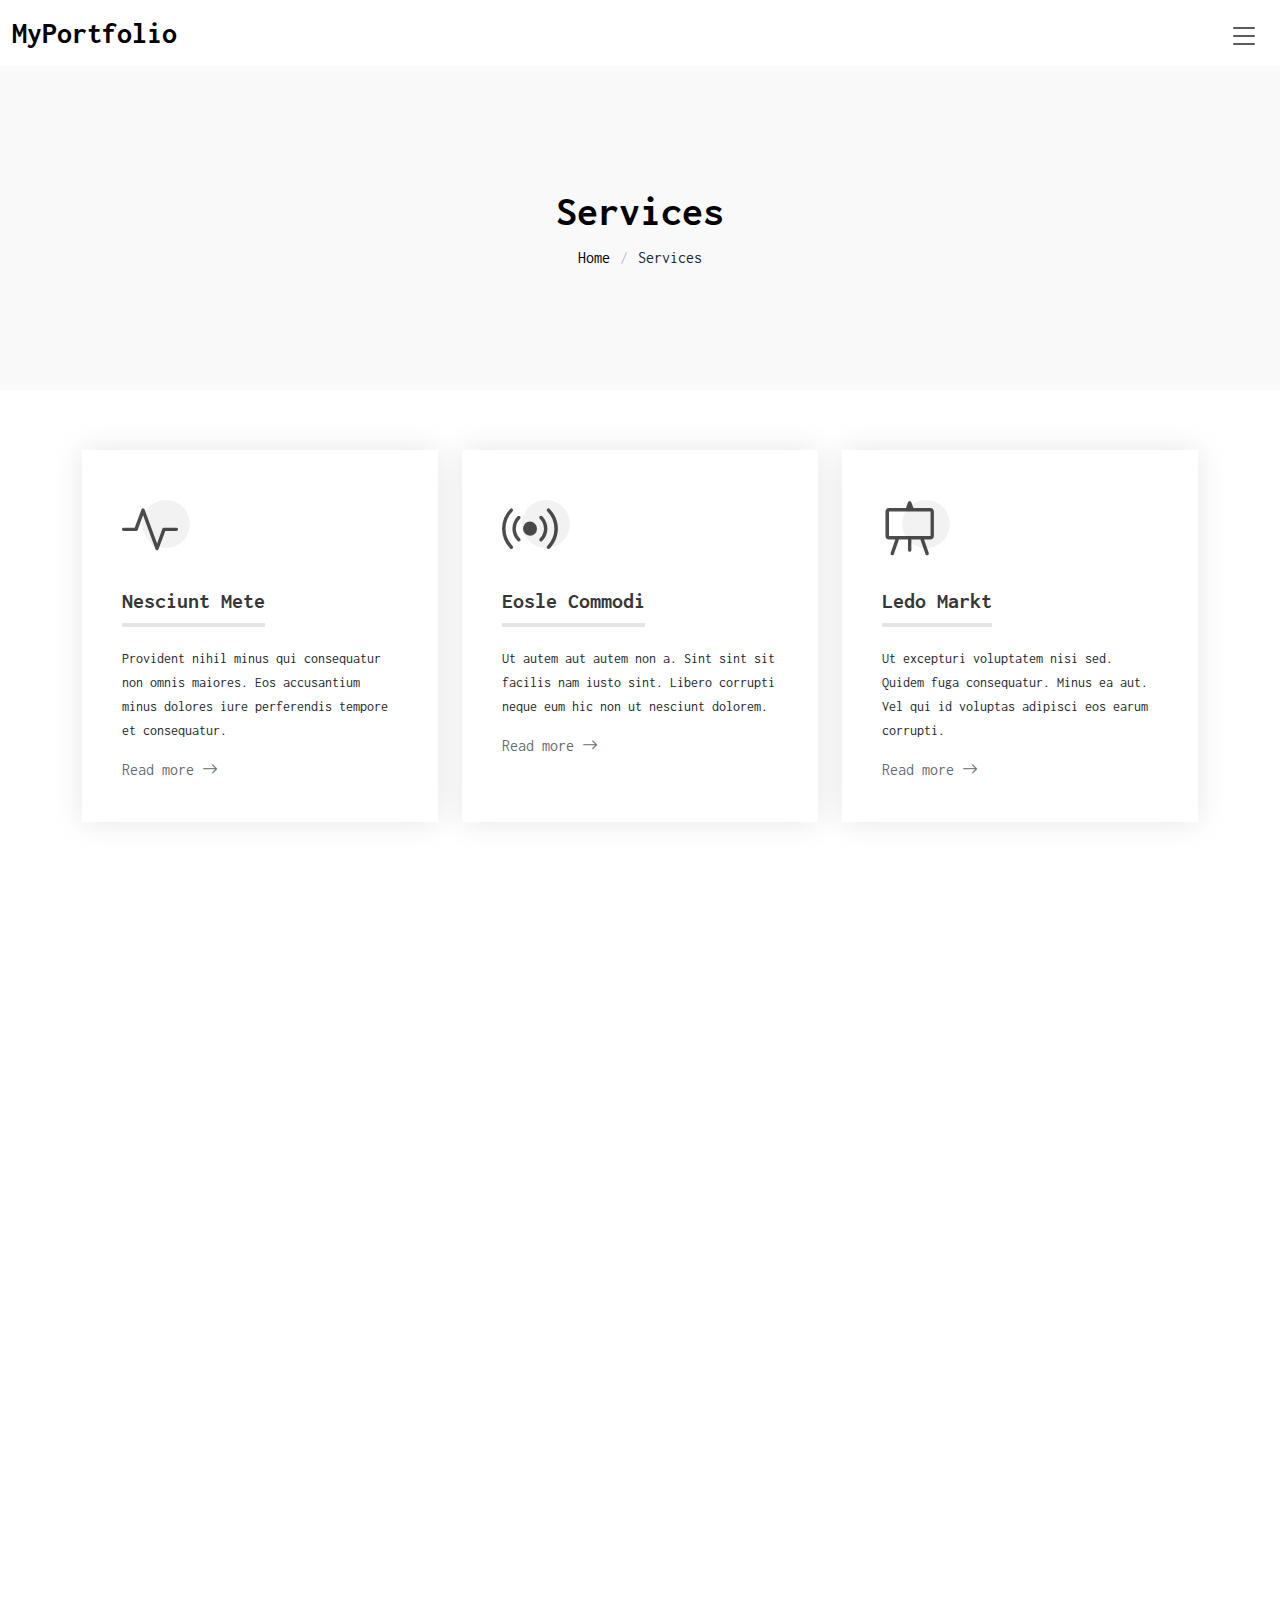
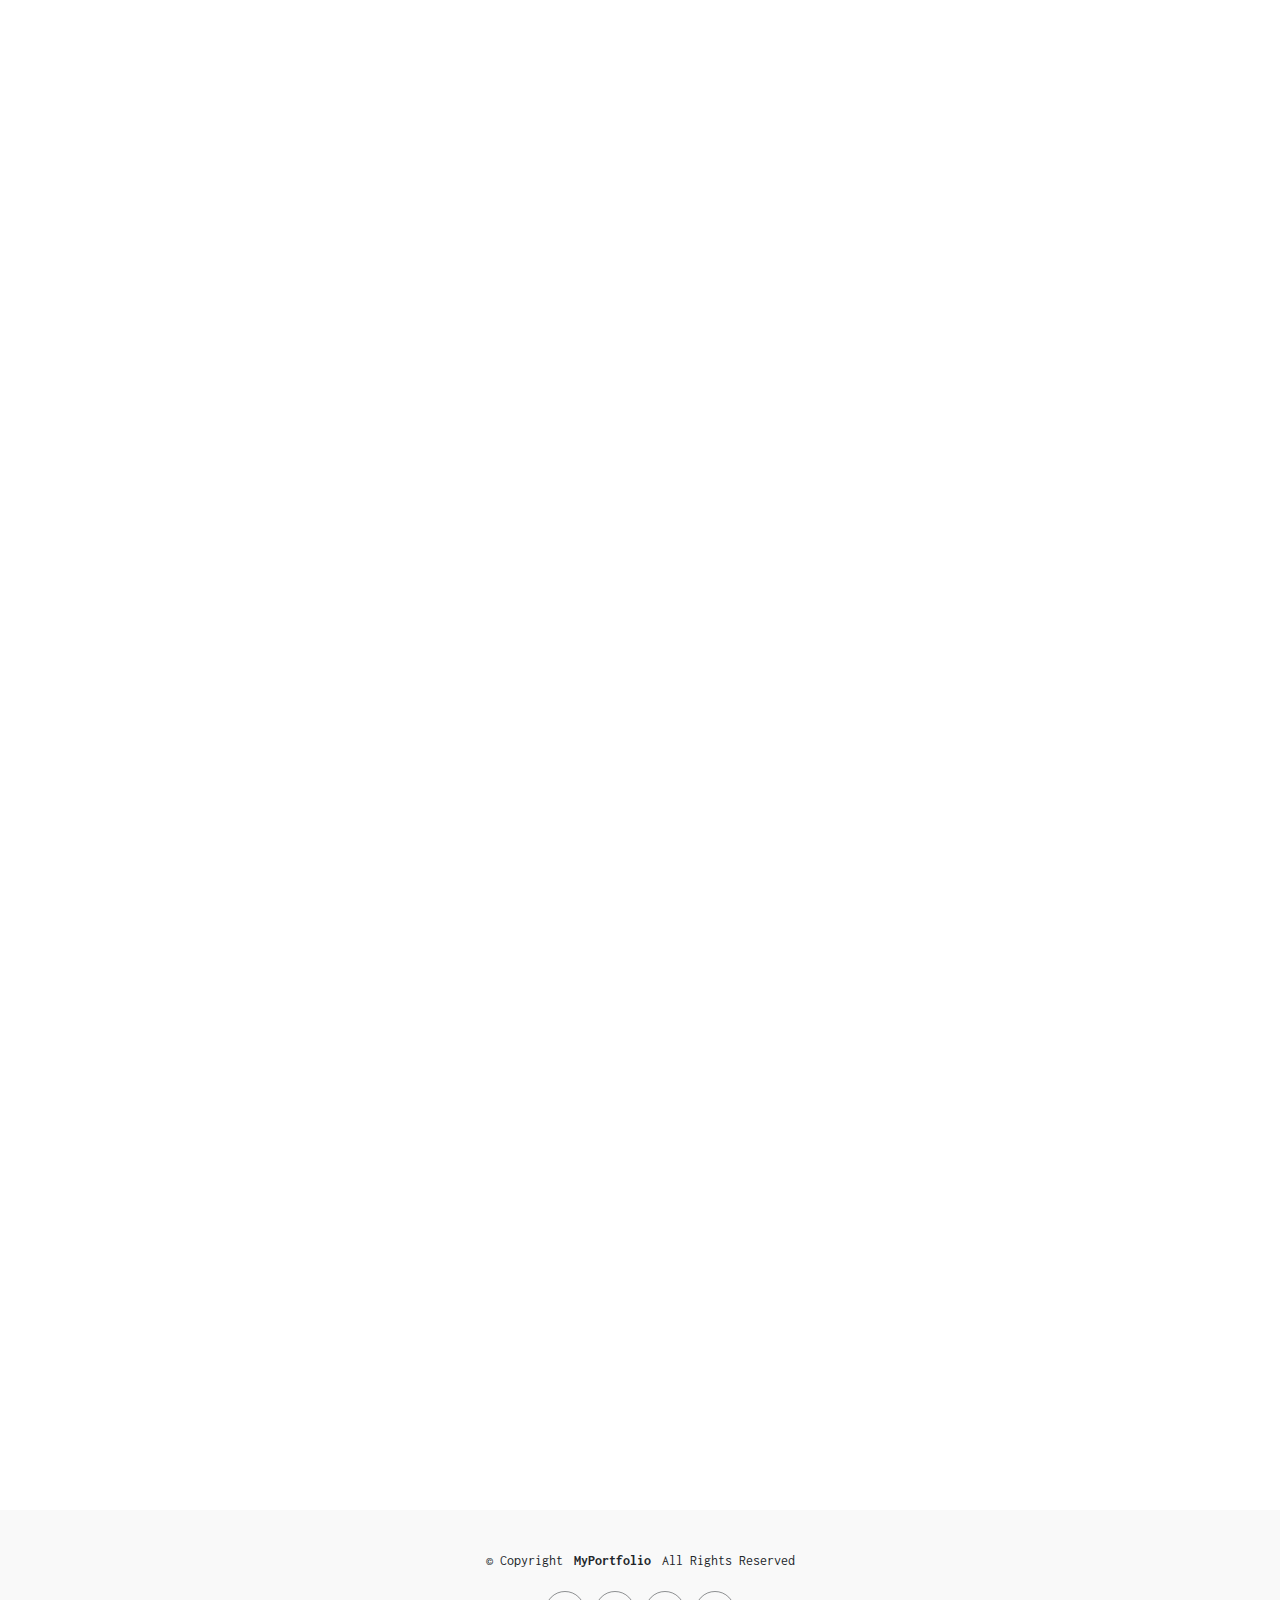
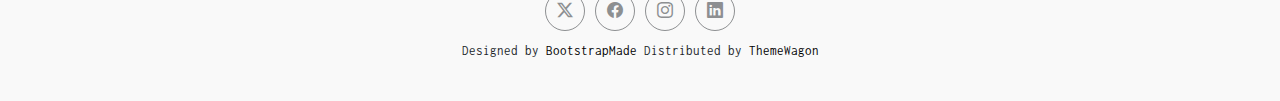
<file: services.html>
<!DOCTYPE html>
<html lang="en">

<head>
  <meta charset="utf-8">
  <meta content="width=device-width, initial-scale=1.0" name="viewport">
  <title>Services - MyPortfolio Bootstrap Template</title>
  <meta name="description" content="">
  <meta name="keywords" content="">

  <!-- Favicons -->
  <link href="assets/img/favicon.png" rel="icon">
  <link href="assets/img/apple-touch-icon.png" rel="apple-touch-icon">

  <!-- Fonts -->
  <link href="https://fonts.googleapis.com" rel="preconnect">
  <link href="https://fonts.gstatic.com" rel="preconnect" crossorigin>
  <link href="https://fonts.googleapis.com/css2?family=Inconsolata:wght@200;300;400;500;600;700;800;900&display=swap" rel="stylesheet">

  <!-- Vendor CSS Files -->
  <link href="assets/vendor/bootstrap/css/bootstrap.min.css" rel="stylesheet">
  <link href="assets/vendor/bootstrap-icons/bootstrap-icons.css" rel="stylesheet">
  <link href="assets/vendor/aos/aos.css" rel="stylesheet">
  <link href="assets/vendor/glightbox/css/glightbox.min.css" rel="stylesheet">
  <link href="assets/vendor/swiper/swiper-bundle.min.css" rel="stylesheet">

  <!-- Main CSS File -->
  <link href="assets/css/main.css" rel="stylesheet">

  <!-- =======================================================
  * Template Name: MyPortfolio
  * Template URL: https://bootstrapmade.com/myportfolio-bootstrap-portfolio-website-template/
  * Updated: Aug 08 2024 with Bootstrap v5.3.3
  * Author: BootstrapMade.com
  * License: https://bootstrapmade.com/license/
  ======================================================== -->
</head>

<body class="services-page">

  <header id="header" class="header d-flex align-items-center sticky-top">
    <div class="container-fluid  position-relative d-flex align-items-center justify-content-between">

      <a href="index.html" class="logo d-flex align-items-center">
        <!-- Uncomment the line below if you also wish to use an image logo -->
        <!-- <img src="assets/img/logo.png" alt=""> -->
        <h1 class="sitename">MyPortfolio</h1>
      </a>

      <nav id="navmenu" class="navmenu">
        <ul>
          <li><a href="index.html">Home</a></li>
          <li><a href="about.html">About</a></li>
          <li><a href="services.html" class="active">Services</a></li>
          <li><a href="portfolio.html">Portfolio</a></li>
          <li class="dropdown"><a href="#"><span>Dropdown</span> <i class="bi bi-chevron-down toggle-dropdown"></i></a>
            <ul>
              <li><a href="#">Dropdown 1</a></li>
              <li class="dropdown"><a href="#"><span>Deep Dropdown</span> <i class="bi bi-chevron-down toggle-dropdown"></i></a>
                <ul>
                  <li><a href="#">Deep Dropdown 1</a></li>
                  <li><a href="#">Deep Dropdown 2</a></li>
                  <li><a href="#">Deep Dropdown 3</a></li>
                  <li><a href="#">Deep Dropdown 4</a></li>
                  <li><a href="#">Deep Dropdown 5</a></li>
                </ul>
              </li>
              <li><a href="#">Dropdown 2</a></li>
              <li><a href="#">Dropdown 3</a></li>
              <li><a href="#">Dropdown 4</a></li>
            </ul>
          </li>
          <li><a href="contact.html">Contact</a></li>
        </ul>
        <i class="mobile-nav-toggle d-xl-none bi bi-list"></i>
      </nav>

    </div>
  </header>

  <main class="main">

    <!-- Page Title -->
    <div class="page-title light-background">
      <div class="container">
        <h1>Services</h1>
        <nav class="breadcrumbs">
          <ol>
            <li><a href="index.html">Home</a></li>
            <li class="current">Services</li>
          </ol>
        </nav>
      </div>
    </div><!-- End Page Title -->

    <!-- Services Section -->
    <section id="services" class="services section">

      <div class="container">

        <div class="row gy-4">

          <div class="col-lg-4 col-md-6" data-aos="fade-up" data-aos-delay="100">
            <div class="service-item  position-relative">
              <div class="icon">
                <i class="bi bi-activity"></i>
              </div>
              <h3>Nesciunt Mete</h3>
              <p>Provident nihil minus qui consequatur non omnis maiores. Eos accusantium minus dolores iure perferendis tempore et consequatur.</p>
              <a href="service-details.html" class="readmore stretched-link">Read more <i class="bi bi-arrow-right"></i></a>
            </div>
          </div><!-- End Service Item -->

          <div class="col-lg-4 col-md-6" data-aos="fade-up" data-aos-delay="200">
            <div class="service-item position-relative">
              <div class="icon">
                <i class="bi bi-broadcast"></i>
              </div>
              <h3>Eosle Commodi</h3>
              <p>Ut autem aut autem non a. Sint sint sit facilis nam iusto sint. Libero corrupti neque eum hic non ut nesciunt dolorem.</p>
              <a href="service-details.html" class="readmore stretched-link">Read more <i class="bi bi-arrow-right"></i></a>
            </div>
          </div><!-- End Service Item -->

          <div class="col-lg-4 col-md-6" data-aos="fade-up" data-aos-delay="300">
            <div class="service-item position-relative">
              <div class="icon">
                <i class="bi bi-easel"></i>
              </div>
              <h3>Ledo Markt</h3>
              <p>Ut excepturi voluptatem nisi sed. Quidem fuga consequatur. Minus ea aut. Vel qui id voluptas adipisci eos earum corrupti.</p>
              <a href="service-details.html" class="readmore stretched-link">Read more <i class="bi bi-arrow-right"></i></a>
            </div>
          </div><!-- End Service Item -->

          <div class="col-lg-4 col-md-6" data-aos="fade-up" data-aos-delay="400">
            <div class="service-item position-relative">
              <div class="icon">
                <i class="bi bi-bounding-box-circles"></i>
              </div>
              <h3>Asperiores Commodit</h3>
              <p>Non et temporibus minus omnis sed dolor esse consequatur. Cupiditate sed error ea fuga sit provident adipisci neque.</p>
              <a href="service-details.html" class="readmore stretched-link">Read more <i class="bi bi-arrow-right"></i></a>
            </div>
          </div><!-- End Service Item -->

          <div class="col-lg-4 col-md-6" data-aos="fade-up" data-aos-delay="500">
            <div class="service-item position-relative">
              <div class="icon">
                <i class="bi bi-calendar4-week"></i>
              </div>
              <h3>Velit Doloremque</h3>
              <p>Cumque et suscipit saepe. Est maiores autem enim facilis ut aut ipsam corporis aut. Sed animi at autem alias eius labore.</p>
              <a href="service-details.html" class="readmore stretched-link">Read more <i class="bi bi-arrow-right"></i></a>
            </div>
          </div><!-- End Service Item -->

          <div class="col-lg-4 col-md-6" data-aos="fade-up" data-aos-delay="600">
            <div class="service-item position-relative">
              <div class="icon">
                <i class="bi bi-chat-square-text"></i>
              </div>
              <h3>Dolori Architecto</h3>
              <p>Hic molestias ea quibusdam eos. Fugiat enim doloremque aut neque non et debitis iure. Corrupti recusandae ducimus enim.</p>
              <a href="service-details.html" class="readmore stretched-link">Read more <i class="bi bi-arrow-right"></i></a>
            </div>
          </div><!-- End Service Item -->

        </div>

      </div>

    </section><!-- /Services Section -->

    <!-- Pricing Section -->
    <section id="pricing" class="pricing section">

      <!-- Section Title -->
      <div class="container section-title" data-aos="fade-up">
        <h2>Pricing</h2>
        <p>Necessitatibus eius consequatur ex aliquid fuga eum quidem sint consectetur velit</p>
      </div><!-- End Section Title -->

      <div class="container">

        <div class="row g-4 g-lg-0">

          <div class="col-lg-4" data-aos="zoom-in" data-aos-delay="100">
            <div class="pricing-item">
              <h3>Free Plan</h3>
              <h4><sup>$</sup>0<span> / month</span></h4>
              <ul>
                <li><i class="bi bi-check"></i> <span>Quam adipiscing vitae proin</span></li>
                <li><i class="bi bi-check"></i> <span>Nec feugiat nisl pretium</span></li>
                <li><i class="bi bi-check"></i> <span>Nulla at volutpat diam uteera</span></li>
                <li class="na"><i class="bi bi-x"></i> <span>Pharetra massa massa ultricies</span></li>
                <li class="na"><i class="bi bi-x"></i> <span>Massa ultricies mi quis hendrerit</span></li>
              </ul>
              <div class="text-center"><a href="#" class="buy-btn">Buy Now</a></div>
            </div>
          </div><!-- End Pricing Item -->

          <div class="col-lg-4 featured" data-aos="zoom-in" data-aos-delay="200">
            <div class="pricing-item">
              <h3>Business Plan</h3>
              <h4><sup>$</sup>29<span> / month</span></h4>
              <ul>
                <li><i class="bi bi-check"></i> <span>Quam adipiscing vitae proin</span></li>
                <li><i class="bi bi-check"></i> <span>Nec feugiat nisl pretium</span></li>
                <li><i class="bi bi-check"></i> <span>Nulla at volutpat diam uteera</span></li>
                <li><i class="bi bi-check"></i> <span>Pharetra massa massa ultricies</span></li>
                <li><i class="bi bi-check"></i> <span>Massa ultricies mi quis hendrerit</span></li>
              </ul>
              <div class="text-center"><a href="#" class="buy-btn">Buy Now</a></div>
            </div>
          </div><!-- End Pricing Item -->

          <div class="col-lg-4" data-aos="zoom-in" data-aos-delay="100">
            <div class="pricing-item">
              <h3>Developer Plan</h3>
              <h4><sup>$</sup>49<span> / month</span></h4>
              <ul>
                <li><i class="bi bi-check"></i> <span>Quam adipiscing vitae proin</span></li>
                <li><i class="bi bi-check"></i> <span>Nec feugiat nisl pretium</span></li>
                <li><i class="bi bi-check"></i> <span>Nulla at volutpat diam uteera</span></li>
                <li><i class="bi bi-check"></i> <span>Pharetra massa massa ultricies</span></li>
                <li><i class="bi bi-check"></i> <span>Massa ultricies mi quis hendrerit</span></li>
              </ul>
              <div class="text-center"><a href="#" class="buy-btn">Buy Now</a></div>
            </div>
          </div><!-- End Pricing Item -->

        </div>

      </div>

    </section><!-- /Pricing Section -->

    <!-- Alt Pricing Section -->
    <section id="alt-pricing" class="alt-pricing section">

      <!-- Section Title -->
      <div class="container section-title" data-aos="fade-up">
        <h2>Alt Pricing</h2>
        <p>Necessitatibus eius consequatur ex aliquid fuga eum quidem sint consectetur velit</p>
      </div><!-- End Section Title -->

      <div class="container" data-aos="fade-up" data-aos-delay="100">

        <div class="row gy-4 gx-lg-5">

          <div class="col-lg-6">
            <div class="pricing-item d-flex justify-content-between">
              <h3>Portrait Photography</h3>
              <h4>$160.00</h4>
            </div>
          </div><!-- End Pricing Item -->

          <div class="col-lg-6">
            <div class="pricing-item d-flex justify-content-between">
              <h3>Fashion Photography</h3>
              <h4>$300.00</h4>
            </div>
          </div><!-- End Pricing Item -->

          <div class="col-lg-6">
            <div class="pricing-item d-flex justify-content-between">
              <h3>Sports Photography</h3>
              <h4>$200.00</h4>
            </div>
          </div><!-- End Pricing Item -->

          <div class="col-lg-6">
            <div class="pricing-item d-flex justify-content-between">
              <h3>Still Life Photography</h3>
              <h4>$120.00</h4>
            </div>
          </div><!-- End Pricing Item -->

          <div class="col-lg-6">
            <div class="pricing-item d-flex justify-content-between">
              <h3>Wedding Photography</h3>
              <h4>$500.00</h4>
            </div>
          </div><!-- End Pricing Item -->

          <div class="col-lg-6">
            <div class="pricing-item d-flex justify-content-between">
              <h3>Photojournalism</h3>
              <h4>$200.00</h4>
            </div>
          </div><!-- End Pricing Item -->

        </div>

      </div>

    </section><!-- /Alt Pricing Section -->

    <!-- Testimonials Section -->
    <section id="testimonials" class="testimonials section">

      <!-- Section Title -->
      <div class="container section-title" data-aos="fade-up">
        <h2>Testimonials</h2>
        <p>Necessitatibus eius consequatur ex aliquid fuga eum quidem sint consectetur velit</p>
      </div><!-- End Section Title -->

      <div class="container" data-aos="fade-up" data-aos-delay="100">

        <div class="swiper init-swiper">
          <script type="application/json" class="swiper-config">
            {
              "loop": true,
              "speed": 600,
              "autoplay": {
                "delay": 5000
              },
              "slidesPerView": "auto",
              "pagination": {
                "el": ".swiper-pagination",
                "type": "bullets",
                "clickable": true
              }
            }
          </script>
          <div class="swiper-wrapper">

            <div class="swiper-slide">
              <div class="testimonial-item">
                <img src="assets/img/testimonials/testimonials-1.jpg" class="testimonial-img" alt="">
                <h3>Saul Goodman</h3>
                <h4>Ceo &amp; Founder</h4>
                <div class="stars">
                  <i class="bi bi-star-fill"></i><i class="bi bi-star-fill"></i><i class="bi bi-star-fill"></i><i class="bi bi-star-fill"></i><i class="bi bi-star-fill"></i>
                </div>
                <p>
                  <i class="bi bi-quote quote-icon-left"></i>
                  <span>Proin iaculis purus consequat sem cure digni ssim donec porttitora entum suscipit rhoncus. Accusantium quam, ultricies eget id, aliquam eget nibh et. Maecen aliquam, risus at semper.</span>
                  <i class="bi bi-quote quote-icon-right"></i>
                </p>
              </div>
            </div><!-- End testimonial item -->

            <div class="swiper-slide">
              <div class="testimonial-item">
                <img src="assets/img/testimonials/testimonials-2.jpg" class="testimonial-img" alt="">
                <h3>Sara Wilsson</h3>
                <h4>Designer</h4>
                <div class="stars">
                  <i class="bi bi-star-fill"></i><i class="bi bi-star-fill"></i><i class="bi bi-star-fill"></i><i class="bi bi-star-fill"></i><i class="bi bi-star-fill"></i>
                </div>
                <p>
                  <i class="bi bi-quote quote-icon-left"></i>
                  <span>Export tempor illum tamen malis malis eram quae irure esse labore quem cillum quid cillum eram malis quorum velit fore eram velit sunt aliqua noster fugiat irure amet legam anim culpa.</span>
                  <i class="bi bi-quote quote-icon-right"></i>
                </p>
              </div>
            </div><!-- End testimonial item -->

            <div class="swiper-slide">
              <div class="testimonial-item">
                <img src="assets/img/testimonials/testimonials-3.jpg" class="testimonial-img" alt="">
                <h3>Jena Karlis</h3>
                <h4>Store Owner</h4>
                <div class="stars">
                  <i class="bi bi-star-fill"></i><i class="bi bi-star-fill"></i><i class="bi bi-star-fill"></i><i class="bi bi-star-fill"></i><i class="bi bi-star-fill"></i>
                </div>
                <p>
                  <i class="bi bi-quote quote-icon-left"></i>
                  <span>Enim nisi quem export duis labore cillum quae magna enim sint quorum nulla quem veniam duis minim tempor labore quem eram duis noster aute amet eram fore quis sint minim.</span>
                  <i class="bi bi-quote quote-icon-right"></i>
                </p>
              </div>
            </div><!-- End testimonial item -->

            <div class="swiper-slide">
              <div class="testimonial-item">
                <img src="assets/img/testimonials/testimonials-4.jpg" class="testimonial-img" alt="">
                <h3>Matt Brandon</h3>
                <h4>Freelancer</h4>
                <div class="stars">
                  <i class="bi bi-star-fill"></i><i class="bi bi-star-fill"></i><i class="bi bi-star-fill"></i><i class="bi bi-star-fill"></i><i class="bi bi-star-fill"></i>
                </div>
                <p>
                  <i class="bi bi-quote quote-icon-left"></i>
                  <span>Fugiat enim eram quae cillum dolore dolor amet nulla culpa multos export minim fugiat minim velit minim dolor enim duis veniam ipsum anim magna sunt elit fore quem dolore labore illum veniam.</span>
                  <i class="bi bi-quote quote-icon-right"></i>
                </p>
              </div>
            </div><!-- End testimonial item -->

            <div class="swiper-slide">
              <div class="testimonial-item">
                <img src="assets/img/testimonials/testimonials-5.jpg" class="testimonial-img" alt="">
                <h3>John Larson</h3>
                <h4>Entrepreneur</h4>
                <div class="stars">
                  <i class="bi bi-star-fill"></i><i class="bi bi-star-fill"></i><i class="bi bi-star-fill"></i><i class="bi bi-star-fill"></i><i class="bi bi-star-fill"></i>
                </div>
                <p>
                  <i class="bi bi-quote quote-icon-left"></i>
                  <span>Quis quorum aliqua sint quem legam fore sunt eram irure aliqua veniam tempor noster veniam enim culpa labore duis sunt culpa nulla illum cillum fugiat legam esse veniam culpa fore nisi cillum quid.</span>
                  <i class="bi bi-quote quote-icon-right"></i>
                </p>
              </div>
            </div><!-- End testimonial item -->

          </div>
          <div class="swiper-pagination"></div>
        </div>

      </div>

    </section><!-- /Testimonials Section -->

  </main>

  <footer id="footer" class="footer light-background">

    <div class="container">
      <div class="copyright text-center ">
        <p>© <span>Copyright</span> <strong class="px-1 sitename">MyPortfolio</strong> <span>All Rights Reserved</span></p>
      </div>
      <div class="social-links d-flex justify-content-center">
        <a href=""><i class="bi bi-twitter-x"></i></a>
        <a href=""><i class="bi bi-facebook"></i></a>
        <a href=""><i class="bi bi-instagram"></i></a>
        <a href=""><i class="bi bi-linkedin"></i></a>
      </div>
      <div class="credits">
        <!-- All the links in the footer should remain intact. -->
        <!-- You can delete the links only if you've purchased the pro version. -->
        <!-- Licensing information: https://bootstrapmade.com/license/ -->
        <!-- Purchase the pro version with working PHP/AJAX contact form: [buy-url] -->
        Designed by <a href="https://bootstrapmade.com/">BootstrapMade</a> Distributed by <a href="https://themewagon.com" target="_blank">ThemeWagon</a>
      </div>
    </div>

  </footer>

  <!-- Scroll Top -->
  <a href="#" id="scroll-top" class="scroll-top d-flex align-items-center justify-content-center"><i class="bi bi-arrow-up-short"></i></a>

  <!-- Preloader -->
  <div id="preloader"></div>

  <!-- Vendor JS Files -->
  <script src="assets/vendor/bootstrap/js/bootstrap.bundle.min.js"></script>
  <script src="assets/vendor/php-email-form/validate.js"></script>
  <script src="assets/vendor/aos/aos.js"></script>
  <script src="assets/vendor/glightbox/js/glightbox.min.js"></script>
  <script src="assets/vendor/imagesloaded/imagesloaded.pkgd.min.js"></script>
  <script src="assets/vendor/isotope-layout/isotope.pkgd.min.js"></script>
  <script src="assets/vendor/swiper/swiper-bundle.min.js"></script>

  <!-- Main JS File -->
  <script src="assets/js/main.js"></script>

</body>

</html>
</file>
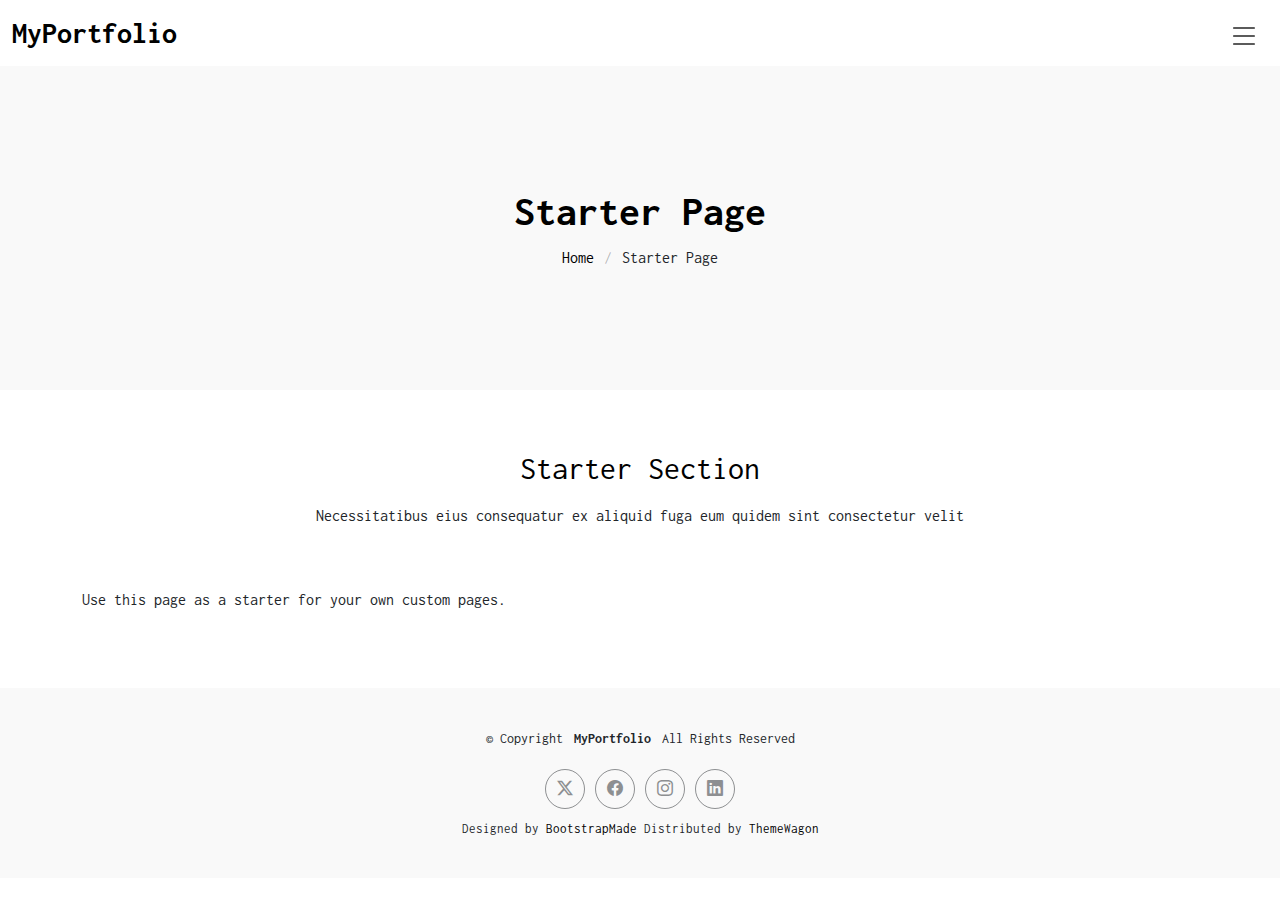
<file: starter-page.html>
<!DOCTYPE html>
<html lang="en">

<head>
  <meta charset="utf-8">
  <meta content="width=device-width, initial-scale=1.0" name="viewport">
  <title>Starter Page - MyPortfolio Bootstrap Template</title>
  <meta name="description" content="">
  <meta name="keywords" content="">

  <!-- Favicons -->
  <link href="assets/img/favicon.png" rel="icon">
  <link href="assets/img/apple-touch-icon.png" rel="apple-touch-icon">

  <!-- Fonts -->
  <link href="https://fonts.googleapis.com" rel="preconnect">
  <link href="https://fonts.gstatic.com" rel="preconnect" crossorigin>
  <link href="https://fonts.googleapis.com/css2?family=Inconsolata:wght@200;300;400;500;600;700;800;900&display=swap" rel="stylesheet">

  <!-- Vendor CSS Files -->
  <link href="assets/vendor/bootstrap/css/bootstrap.min.css" rel="stylesheet">
  <link href="assets/vendor/bootstrap-icons/bootstrap-icons.css" rel="stylesheet">
  <link href="assets/vendor/aos/aos.css" rel="stylesheet">
  <link href="assets/vendor/glightbox/css/glightbox.min.css" rel="stylesheet">
  <link href="assets/vendor/swiper/swiper-bundle.min.css" rel="stylesheet">

  <!-- Main CSS File -->
  <link href="assets/css/main.css" rel="stylesheet">

  <!-- =======================================================
  * Template Name: MyPortfolio
  * Template URL: https://bootstrapmade.com/myportfolio-bootstrap-portfolio-website-template/
  * Updated: Aug 08 2024 with Bootstrap v5.3.3
  * Author: BootstrapMade.com
  * License: https://bootstrapmade.com/license/
  ======================================================== -->
</head>

<body class="starter-page-page">

  <header id="header" class="header d-flex align-items-center sticky-top">
    <div class="container-fluid  position-relative d-flex align-items-center justify-content-between">

      <a href="index.html" class="logo d-flex align-items-center">
        <!-- Uncomment the line below if you also wish to use an image logo -->
        <!-- <img src="assets/img/logo.png" alt=""> -->
        <h1 class="sitename">MyPortfolio</h1>
      </a>

      <nav id="navmenu" class="navmenu">
        <ul>
          <li><a href="index.html">Home</a></li>
          <li><a href="about.html">About</a></li>
          <li><a href="services.html">Services</a></li>
          <li><a href="portfolio.html">Portfolio</a></li>
          <li class="dropdown"><a href="#"><span>Dropdown</span> <i class="bi bi-chevron-down toggle-dropdown"></i></a>
            <ul>
              <li><a href="#">Dropdown 1</a></li>
              <li class="dropdown"><a href="#"><span>Deep Dropdown</span> <i class="bi bi-chevron-down toggle-dropdown"></i></a>
                <ul>
                  <li><a href="#">Deep Dropdown 1</a></li>
                  <li><a href="#">Deep Dropdown 2</a></li>
                  <li><a href="#">Deep Dropdown 3</a></li>
                  <li><a href="#">Deep Dropdown 4</a></li>
                  <li><a href="#">Deep Dropdown 5</a></li>
                </ul>
              </li>
              <li><a href="#">Dropdown 2</a></li>
              <li><a href="#">Dropdown 3</a></li>
              <li><a href="#">Dropdown 4</a></li>
            </ul>
          </li>
          <li><a href="contact.html">Contact</a></li>
        </ul>
        <i class="mobile-nav-toggle d-xl-none bi bi-list"></i>
      </nav>

    </div>
  </header>

  <main class="main">

    <!-- Page Title -->
    <div class="page-title light-background">
      <div class="container">
        <h1>Starter Page</h1>
        <nav class="breadcrumbs">
          <ol>
            <li><a href="index.html">Home</a></li>
            <li class="current">Starter Page</li>
          </ol>
        </nav>
      </div>
    </div><!-- End Page Title -->

    <!-- Starter Section Section -->
    <section id="starter-section" class="starter-section section">

      <!-- Section Title -->
      <div class="container section-title" data-aos="fade-up">
        <h2>Starter Section</h2>
        <p>Necessitatibus eius consequatur ex aliquid fuga eum quidem sint consectetur velit</p>
      </div><!-- End Section Title -->

      <div class="container" data-aos="fade-up">
        <p>Use this page as a starter for your own custom pages.</p>
      </div>

    </section><!-- /Starter Section Section -->

  </main>

  <footer id="footer" class="footer light-background">

    <div class="container">
      <div class="copyright text-center ">
        <p>© <span>Copyright</span> <strong class="px-1 sitename">MyPortfolio</strong> <span>All Rights Reserved</span></p>
      </div>
      <div class="social-links d-flex justify-content-center">
        <a href=""><i class="bi bi-twitter-x"></i></a>
        <a href=""><i class="bi bi-facebook"></i></a>
        <a href=""><i class="bi bi-instagram"></i></a>
        <a href=""><i class="bi bi-linkedin"></i></a>
      </div>
      <div class="credits">
        <!-- All the links in the footer should remain intact. -->
        <!-- You can delete the links only if you've purchased the pro version. -->
        <!-- Licensing information: https://bootstrapmade.com/license/ -->
        <!-- Purchase the pro version with working PHP/AJAX contact form: [buy-url] -->
        Designed by <a href="https://bootstrapmade.com/">BootstrapMade</a> Distributed by <a href="https://themewagon.com" target="_blank">ThemeWagon</a>
      </div>
    </div>

  </footer>

  <!-- Scroll Top -->
  <a href="#" id="scroll-top" class="scroll-top d-flex align-items-center justify-content-center"><i class="bi bi-arrow-up-short"></i></a>

  <!-- Preloader -->
  <div id="preloader"></div>

  <!-- Vendor JS Files -->
  <script src="assets/vendor/bootstrap/js/bootstrap.bundle.min.js"></script>
  <script src="assets/vendor/php-email-form/validate.js"></script>
  <script src="assets/vendor/aos/aos.js"></script>
  <script src="assets/vendor/glightbox/js/glightbox.min.js"></script>
  <script src="assets/vendor/imagesloaded/imagesloaded.pkgd.min.js"></script>
  <script src="assets/vendor/isotope-layout/isotope.pkgd.min.js"></script>
  <script src="assets/vendor/swiper/swiper-bundle.min.js"></script>

  <!-- Main JS File -->
  <script src="assets/js/main.js"></script>

</body>

</html>
</file>
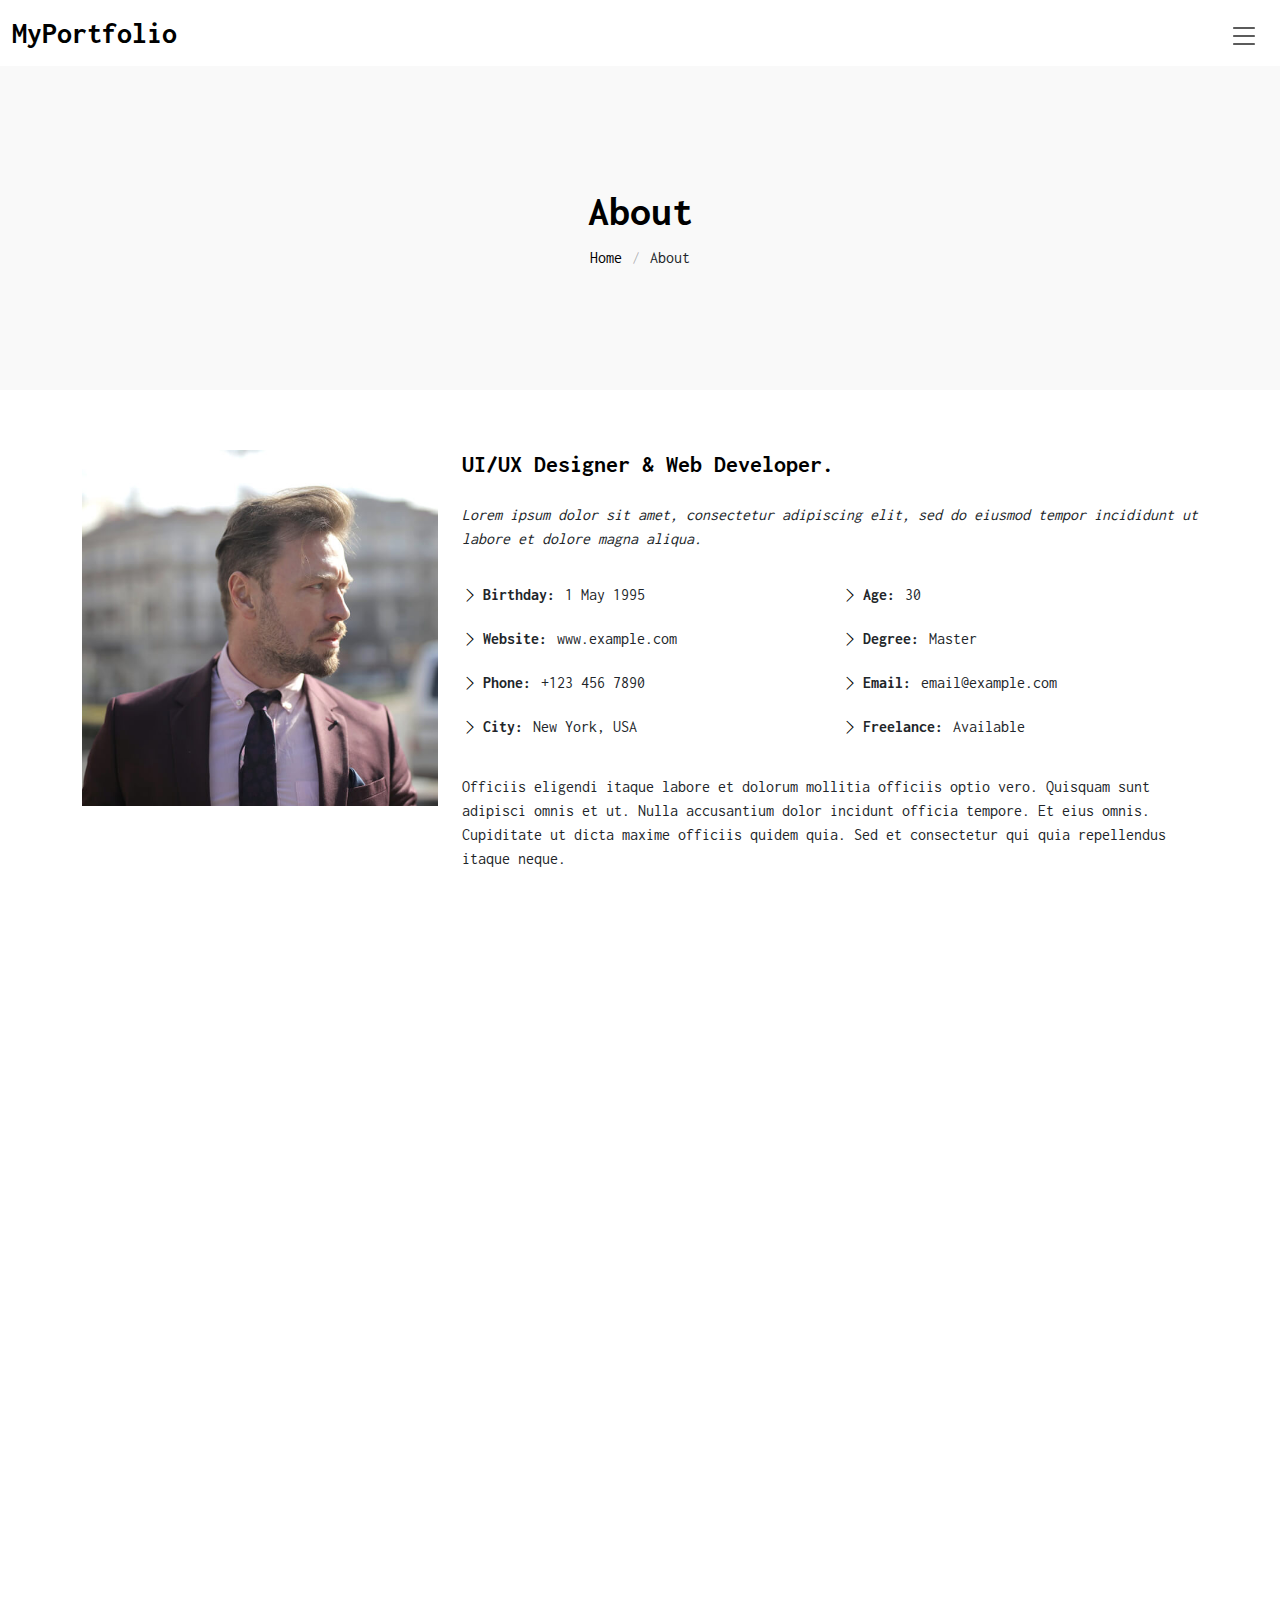
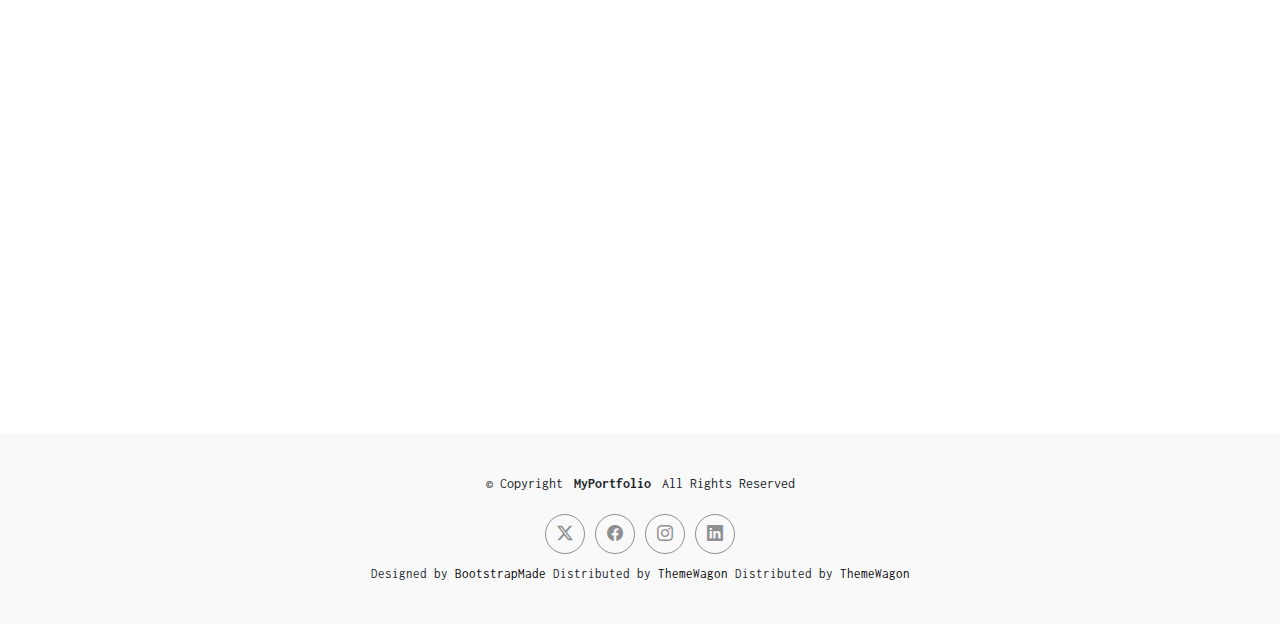
<file: myportfolio-1.0.0/about.html>
<!DOCTYPE html>
<html lang="en">

<head>
  <meta charset="utf-8">
  <meta content="width=device-width, initial-scale=1.0" name="viewport">
  <title>About - MyPortfolio Bootstrap Template</title>
  <meta name="description" content="">
  <meta name="keywords" content="">

  <!-- Favicons -->
  <link href="assets/img/favicon.png" rel="icon">
  <link href="assets/img/apple-touch-icon.png" rel="apple-touch-icon">

  <!-- Fonts -->
  <link href="https://fonts.googleapis.com" rel="preconnect">
  <link href="https://fonts.gstatic.com" rel="preconnect" crossorigin>
  <link href="https://fonts.googleapis.com/css2?family=Inconsolata:wght@200;300;400;500;600;700;800;900&display=swap" rel="stylesheet">

  <!-- Vendor CSS Files -->
  <link href="assets/vendor/bootstrap/css/bootstrap.min.css" rel="stylesheet">
  <link href="assets/vendor/bootstrap-icons/bootstrap-icons.css" rel="stylesheet">
  <link href="assets/vendor/aos/aos.css" rel="stylesheet">
  <link href="assets/vendor/glightbox/css/glightbox.min.css" rel="stylesheet">
  <link href="assets/vendor/swiper/swiper-bundle.min.css" rel="stylesheet">

  <!-- Main CSS File -->
  <link href="assets/css/main.css" rel="stylesheet">

  <!-- =======================================================
  * Template Name: MyPortfolio
  * Template URL: https://bootstrapmade.com/myportfolio-bootstrap-portfolio-website-template/
  * Updated: Aug 08 2024 with Bootstrap v5.3.3
  * Author: BootstrapMade.com
  * License: https://bootstrapmade.com/license/
  ======================================================== -->
</head>

<body class="about-page">

  <header id="header" class="header d-flex align-items-center sticky-top">
    <div class="container-fluid  position-relative d-flex align-items-center justify-content-between">

      <a href="index.html" class="logo d-flex align-items-center">
        <!-- Uncomment the line below if you also wish to use an image logo -->
        <!-- <img src="assets/img/logo.png" alt=""> -->
        <h1 class="sitename">MyPortfolio</h1>
      </a>

      <nav id="navmenu" class="navmenu">
        <ul>
          <li><a href="index.html">Home</a></li>
          <li><a href="about.html" class="active">About</a></li>
          <li><a href="services.html">Services</a></li>
          <li><a href="portfolio.html">Portfolio</a></li>
          <li class="dropdown"><a href="#"><span>Dropdown</span> <i class="bi bi-chevron-down toggle-dropdown"></i></a>
            <ul>
              <li><a href="#">Dropdown 1</a></li>
              <li class="dropdown"><a href="#"><span>Deep Dropdown</span> <i class="bi bi-chevron-down toggle-dropdown"></i></a>
                <ul>
                  <li><a href="#">Deep Dropdown 1</a></li>
                  <li><a href="#">Deep Dropdown 2</a></li>
                  <li><a href="#">Deep Dropdown 3</a></li>
                  <li><a href="#">Deep Dropdown 4</a></li>
                  <li><a href="#">Deep Dropdown 5</a></li>
                </ul>
              </li>
              <li><a href="#">Dropdown 2</a></li>
              <li><a href="#">Dropdown 3</a></li>
              <li><a href="#">Dropdown 4</a></li>
            </ul>
          </li>
          <li><a href="contact.html">Contact</a></li>
        </ul>
        <i class="mobile-nav-toggle d-xl-none bi bi-list"></i>
      </nav>

    </div>
  </header>

  <main class="main">

    <!-- Page Title -->
    <div class="page-title light-background">
      <div class="container">
        <h1>About</h1>
        <nav class="breadcrumbs">
          <ol>
            <li><a href="index.html">Home</a></li>
            <li class="current">About</li>
          </ol>
        </nav>
      </div>
    </div><!-- End Page Title -->

    <!-- About Section -->
    <section id="about" class="about section">

      <div class="container" data-aos="fade-up" data-aos-delay="100">

        <div class="row gy-4 justify-content-center">
          <div class="col-lg-4">
            <img src="assets/img/profile-img.jpg" class="img-fluid" alt="">
          </div>
          <div class="col-lg-8 content">
            <h2>UI/UX Designer &amp; Web Developer.</h2>
            <p class="fst-italic py-3">
              Lorem ipsum dolor sit amet, consectetur adipiscing elit, sed do eiusmod tempor incididunt ut labore et dolore
              magna aliqua.
            </p>
            <div class="row">
              <div class="col-lg-6">
                <ul>
                  <li><i class="bi bi-chevron-right"></i> <strong>Birthday:</strong> <span>1 May 1995</span></li>
                  <li><i class="bi bi-chevron-right"></i> <strong>Website:</strong> <span>www.example.com</span></li>
                  <li><i class="bi bi-chevron-right"></i> <strong>Phone:</strong> <span>+123 456 7890</span></li>
                  <li><i class="bi bi-chevron-right"></i> <strong>City:</strong> <span>New York, USA</span></li>
                </ul>
              </div>
              <div class="col-lg-6">
                <ul>
                  <li><i class="bi bi-chevron-right"></i> <strong>Age:</strong> <span>30</span></li>
                  <li><i class="bi bi-chevron-right"></i> <strong>Degree:</strong> <span>Master</span></li>
                  <li><i class="bi bi-chevron-right"></i> <strong>Email:</strong> <span>email@example.com</span></li>
                  <li><i class="bi bi-chevron-right"></i> <strong>Freelance:</strong> <span>Available</span></li>
                </ul>
              </div>
            </div>
            <p class="py-3">
              Officiis eligendi itaque labore et dolorum mollitia officiis optio vero. Quisquam sunt adipisci omnis et ut. Nulla accusantium dolor incidunt officia tempore. Et eius omnis.
              Cupiditate ut dicta maxime officiis quidem quia. Sed et consectetur qui quia repellendus itaque neque.
            </p>
          </div>
        </div>

      </div>

    </section><!-- /About Section -->

    <!-- Resume Section -->
    <section id="resume" class="resume section">

      <!-- Section Title -->
      <div class="container section-title" data-aos="fade-up">
        <h2>Resume</h2>
        <p>Necessitatibus eius consequatur ex aliquid fuga eum quidem sint consectetur velit</p>
      </div><!-- End Section Title -->

      <div class="container">

        <div class="row">

          <div class="col-lg-6" data-aos="fade-up" data-aos-delay="100">
            <h3 class="resume-title">Sumary</h3>

            <div class="resume-item pb-0">
              <h4>Brandon Johnson</h4>
              <p><em>Innovative and deadline-driven Graphic Designer with 3+ years of experience designing and developing user-centered digital/print marketing material from initial concept to final, polished deliverable.</em></p>
              <ul>
                <li>Portland par 127,Orlando, FL</li>
                <li>(123) 456-7891</li>
                <li>alice.barkley@example.com</li>
              </ul>
            </div><!-- Edn Resume Item -->

            <h3 class="resume-title">Education</h3>
            <div class="resume-item">
              <h4>Master of Fine Arts &amp; Graphic Design</h4>
              <h5>2015 - 2016</h5>
              <p><em>Rochester Institute of Technology, Rochester, NY</em></p>
              <p>Qui deserunt veniam. Et sed aliquam labore tempore sed quisquam iusto autem sit. Ea vero voluptatum qui ut dignissimos deleniti nerada porti sand markend</p>
            </div><!-- Edn Resume Item -->

            <div class="resume-item">
              <h4>Bachelor of Fine Arts &amp; Graphic Design</h4>
              <h5>2010 - 2014</h5>
              <p><em>Rochester Institute of Technology, Rochester, NY</em></p>
              <p>Quia nobis sequi est occaecati aut. Repudiandae et iusto quae reiciendis et quis Eius vel ratione eius unde vitae rerum voluptates asperiores voluptatem Earum molestiae consequatur neque etlon sader mart dila</p>
            </div><!-- Edn Resume Item -->

          </div>

          <div class="col-lg-6" data-aos="fade-up" data-aos-delay="200">
            <h3 class="resume-title">Professional Experience</h3>
            <div class="resume-item">
              <h4>Senior graphic design specialist</h4>
              <h5>2019 - Present</h5>
              <p><em>Experion, New York, NY </em></p>
              <ul>
                <li>Lead in the design, development, and implementation of the graphic, layout, and production communication materials</li>
                <li>Delegate tasks to the 7 members of the design team and provide counsel on all aspects of the project. </li>
                <li>Supervise the assessment of all graphic materials in order to ensure quality and accuracy of the design</li>
                <li>Oversee the efficient use of production project budgets ranging from $2,000 - $25,000</li>
              </ul>
            </div><!-- Edn Resume Item -->

            <div class="resume-item">
              <h4>Graphic design specialist</h4>
              <h5>2017 - 2018</h5>
              <p><em>Stepping Stone Advertising, New York, NY</em></p>
              <ul>
                <li>Developed numerous marketing programs (logos, brochures,infographics, presentations, and advertisements).</li>
                <li>Managed up to 5 projects or tasks at a given time while under pressure</li>
                <li>Recommended and consulted with clients on the most appropriate graphic design</li>
                <li>Created 4+ design presentations and proposals a month for clients and account managers</li>
              </ul>
            </div><!-- Edn Resume Item -->

          </div>

        </div>

      </div>

    </section><!-- /Resume Section -->

  </main>

  <footer id="footer" class="footer light-background">

    <div class="container">
      <div class="copyright text-center ">
        <p>© <span>Copyright</span> <strong class="px-1 sitename">MyPortfolio</strong> <span>All Rights Reserved</span></p>
      </div>
      <div class="social-links d-flex justify-content-center">
        <a href=""><i class="bi bi-twitter-x"></i></a>
        <a href=""><i class="bi bi-facebook"></i></a>
        <a href=""><i class="bi bi-instagram"></i></a>
        <a href=""><i class="bi bi-linkedin"></i></a>
      </div>
      <div class="credits">
        <!-- All the links in the footer should remain intact. -->
        <!-- You can delete the links only if you've purchased the pro version. -->
        <!-- Licensing information: https://bootstrapmade.com/license/ -->
        <!-- Purchase the pro version with working PHP/AJAX contact form: [buy-url] -->
        Designed by <a href="https://bootstrapmade.com/">BootstrapMade</a> Distributed by <a href="https://themewagon.com" target="_blank">ThemeWagon</a> Distributed by <a href="https://themewagon.com" target="_blank">ThemeWagon</a>
      </div>
    </div>

  </footer>

  <!-- Scroll Top -->
  <a href="#" id="scroll-top" class="scroll-top d-flex align-items-center justify-content-center"><i class="bi bi-arrow-up-short"></i></a>

  <!-- Preloader -->
  <div id="preloader"></div>

  <!-- Vendor JS Files -->
  <script src="assets/vendor/bootstrap/js/bootstrap.bundle.min.js"></script>
  <script src="assets/vendor/php-email-form/validate.js"></script>
  <script src="assets/vendor/aos/aos.js"></script>
  <script src="assets/vendor/glightbox/js/glightbox.min.js"></script>
  <script src="assets/vendor/imagesloaded/imagesloaded.pkgd.min.js"></script>
  <script src="assets/vendor/isotope-layout/isotope.pkgd.min.js"></script>
  <script src="assets/vendor/swiper/swiper-bundle.min.js"></script>

  <!-- Main JS File -->
  <script src="assets/js/main.js"></script>

</body>

</html>
</file>
<file: assets/css/main.css>
/**
* Template Name: MyPortfolio
* Template URL: https://bootstrapmade.com/myportfolio-bootstrap-portfolio-website-template/
* Updated: Aug 08 2024 with Bootstrap v5.3.3
* Author: BootstrapMade.com
* License: https://bootstrapmade.com/license/
*/

/*--------------------------------------------------------------
# Font & Color Variables
# Help: https://bootstrapmade.com/color-system/
--------------------------------------------------------------*/
/* Fonts */
:root {
  --default-font: "Inconsolata",  system-ui, -apple-system, "Segoe UI", Roboto, "Helvetica Neue", Arial, "Noto Sans", "Liberation Sans", sans-serif, "Apple Color Emoji", "Segoe UI Emoji", "Segoe UI Symbol", "Noto Color Emoji";
  --heading-font: "Inconsolata",  sans-serif;
  --nav-font: "Inconsolata",  sans-serif;
}

/* Global Colors - The following color variables are used throughout the website. Updating them here will change the color scheme of the entire website */
:root { 
  --background-color: #ffffff; /* Background color for the entire website, including individual sections */
  --default-color: #212529; /* Default color used for the majority of the text content across the entire website */
  --heading-color: #000000; /* Color for headings, subheadings and title throughout the website */
  --accent-color: #000000; /* Accent color that represents your brand on the website. It's used for buttons, links, and other elements that need to stand out */
  --surface-color: #ffffff; /* The surface color is used as a background of boxed elements within sections, such as cards, icon boxes, or other elements that require a visual separation from the global background. */
  --contrast-color: #ffffff; /* Contrast color for text, ensuring readability against backgrounds of accent, heading, or default colors. */
}

/* Nav Menu Colors - The following color variables are used specifically for the navigation menu. They are separate from the global colors to allow for more customization options */
:root {
  --nav-color: #5b5b5b;  /* The default color of the main navmenu links */
  --nav-hover-color: #000000; /* Applied to main navmenu links when they are hovered over or active */
  --nav-mobile-background-color: #f5f5f5; /* Used as the background color for mobile navigation menu */
  --nav-dropdown-background-color: #ffffff; /* Used as the background color for dropdown items that appear when hovering over primary navigation items */
  --nav-dropdown-color: #5b5b5b; /* Used for navigation links of the dropdown items in the navigation menu. */
  --nav-dropdown-hover-color: #000000; /* Similar to --nav-hover-color, this color is applied to dropdown navigation links when they are hovered over. */
}

/* Color Presets - These classes override global colors when applied to any section or element, providing reuse of the sam color scheme. */

.light-background {
  --background-color: #f9f9f9;
  --surface-color: #ffffff;
}

.dark-background {
  --background-color: #060606;
  --default-color: #ffffff;
  --heading-color: #ffffff;
  --surface-color: #252525;
  --contrast-color: #ffffff;
}

/* Smooth scroll */
:root {
  scroll-behavior: smooth;
}

/*--------------------------------------------------------------
# General Styling & Shared Classes
--------------------------------------------------------------*/
body {
  color: var(--default-color);
  background-color: var(--background-color);
  font-family: var(--default-font);
}

a {
  color: var(--accent-color);
  text-decoration: none;
  transition: 0.3s;
}

a:hover {
  color: color-mix(in srgb, var(--accent-color), transparent 25%);
  text-decoration: none;
}

h1,
h2,
h3,
h4,
h5,
h6 {
  color: var(--heading-color);
  font-family: var(--heading-font);
}

/* PHP Email Form Messages
------------------------------*/
.php-email-form .error-message {
  display: none;
  background: #df1529;
  color: #ffffff;
  text-align: left;
  padding: 15px;
  margin-bottom: 24px;
  font-weight: 600;
}

.php-email-form .sent-message {
  display: none;
  color: #ffffff;
  background: #059652;
  text-align: center;
  padding: 15px;
  margin-bottom: 24px;
  font-weight: 600;
}

.php-email-form .loading {
  display: none;
  background: var(--surface-color);
  text-align: center;
  padding: 15px;
  margin-bottom: 24px;
}

.php-email-form .loading:before {
  content: "";
  display: inline-block;
  border-radius: 50%;
  width: 24px;
  height: 24px;
  margin: 0 10px -6px 0;
  border: 3px solid var(--accent-color);
  border-top-color: var(--surface-color);
  animation: php-email-form-loading 1s linear infinite;
}

@keyframes php-email-form-loading {
  0% {
    transform: rotate(0deg);
  }

  100% {
    transform: rotate(360deg);
  }
}

/*--------------------------------------------------------------
# Global Header
--------------------------------------------------------------*/
.header {
  color: var(--default-color);
  background-color: var(--background-color);
  padding: 15px 0;
  transition: all 0.5s;
  z-index: 997;
}

.header .logo {
  line-height: 1;
}

.header .logo img {
  max-height: 32px;
  margin-right: 8px;
}

.header .logo h1 {
  font-size: 30px;
  margin: 0;
  font-weight: 700;
  color: var(--heading-color);
}

/*--------------------------------------------------------------
# Navigation Menu
--------------------------------------------------------------*/
/* Navmenu */
.mobile-nav-toggle {
  color: var(--nav-color);
  position: fixed;
  top: 20px;
  right: 20px;
  font-size: 32px;
  line-height: 0;
  cursor: pointer;
  display: block !important;
  z-index: 998;
  transition: 0.3s;
}

.mobile-nav-toggle:hover {
  color: var(--nav-hover-color);
}

.navmenu {
  position: fixed;
  top: 0;
  bottom: 0;
  right: -300px;
  z-index: 997;
  transition: 0.3s;
  width: 300px;
  overflow: hidden;
}

.navmenu ul {
  display: block;
  list-style: none;
  padding: 10px 0;
  margin: 0;
  overflow-y: auto;
  transition: 0.3s;
  z-index: 998;
}

.navmenu a,
.navmenu a:focus {
  color: var(--nav-dropdown-color);
  padding: 10px 20px;
  font-family: var(--nav-font);
  font-size: 17px;
  font-weight: 500;
  display: flex;
  align-items: center;
  justify-content: space-between;
  white-space: nowrap;
  transition: 0.3s;
}

.navmenu a i,
.navmenu a:focus i {
  font-size: 12px;
  line-height: 0;
  margin-left: 5px;
  width: 30px;
  height: 30px;
  display: flex;
  align-items: center;
  justify-content: center;
  border-radius: 50%;
  transition: 0.3s;
  background-color: color-mix(in srgb, var(--accent-color), transparent 90%);
}

.navmenu a i:hover,
.navmenu a:focus i:hover {
  background-color: var(--accent-color);
  color: var(--contrast-color);
}

.navmenu a:hover,
.navmenu .active,
.navmenu .active:focus {
  color: var(--nav-dropdown-hover-color);
}

.navmenu .active i,
.navmenu .active:focus i {
  background-color: var(--accent-color);
  color: var(--contrast-color);
  transform: rotate(180deg);
}

.navmenu .dropdown ul {
  position: static;
  display: none;
  z-index: 99;
  padding: 10px 0;
  margin: 10px 20px;
  box-shadow: none;
  transition: all 0.5s ease-in-out;
}

.navmenu .dropdown>.dropdown-active {
  display: block;
  background-color: var(--nav-dropdown-background-color);
  border: 1px solid color-mix(in srgb, var(--nav-dropdown-color), transparent 90%);
}

.mobile-nav-active {
  overflow: hidden;
}

.mobile-nav-active .mobile-nav-toggle {
  right: 310px;
  background-color: var(--surface-color);
  border-radius: 50%;
  border: 1px solid color-mix(in srgb, var(--default-color), transparent 80%);
}

.mobile-nav-active .navmenu {
  position: fixed;
  overflow: hidden;
  top: 0;
  bottom: 0;
  right: 0;
  background-color: var(--nav-mobile-background-color);
  transition: 0.3s;
}

/*--------------------------------------------------------------
# Global Footer
--------------------------------------------------------------*/
.footer {
  color: var(--default-color);
  background-color: var(--background-color);
  font-size: 14px;
  padding: 40px 0;
  position: relative;
}

.footer .copyright p {
  margin-bottom: 0;
}

.footer .social-links {
  margin-top: 20px;
}

.footer .social-links a {
  display: flex;
  align-items: center;
  justify-content: center;
  width: 40px;
  height: 40px;
  border-radius: 50%;
  border: 1px solid color-mix(in srgb, var(--default-color), transparent 50%);
  font-size: 16px;
  color: color-mix(in srgb, var(--default-color), transparent 50%);
  margin: 0 5px;
  transition: 0.3s;
}

.footer .social-links a:hover {
  color: var(--accent-color);
  border-color: var(--accent-color);
}

.footer .credits {
  margin-top: 10px;
  font-size: 13px;
  text-align: center;
}

/*--------------------------------------------------------------
# Preloader
--------------------------------------------------------------*/
#preloader {
  position: fixed;
  inset: 0;
  z-index: 9999;
  overflow: hidden;
  background-color: var(--background-color);
  transition: all 0.6s ease-out;
}

#preloader:before {
  content: "";
  position: fixed;
  top: calc(50% - 30px);
  left: calc(50% - 30px);
  border: 6px solid var(--accent-color);
  border-top-color: color-mix(in srgb, var(--accent-color), transparent 90%);
  border-radius: 50%;
  width: 60px;
  height: 60px;
  animation: animate-preloader 1s linear infinite;
}

@keyframes animate-preloader {
  0% {
    transform: rotate(0deg);
  }

  100% {
    transform: rotate(360deg);
  }
}

/*--------------------------------------------------------------
# Scroll Top Button
--------------------------------------------------------------*/
.scroll-top {
  position: fixed;
  visibility: hidden;
  opacity: 0;
  right: 15px;
  bottom: -15px;
  z-index: 99999;
  background-color: var(--accent-color);
  width: 44px;
  height: 44px;
  border-radius: 50px;
  transition: all 0.4s;
}

.scroll-top i {
  font-size: 24px;
  color: var(--contrast-color);
  line-height: 0;
}

.scroll-top:hover {
  background-color: color-mix(in srgb, var(--accent-color), transparent 20%);
  color: var(--contrast-color);
}

.scroll-top.active {
  visibility: visible;
  opacity: 1;
  bottom: 15px;
}

/*--------------------------------------------------------------
# Disable aos animation delay on mobile devices
--------------------------------------------------------------*/
@media screen and (max-width: 768px) {
  [data-aos-delay] {
    transition-delay: 0 !important;
  }
}

/*--------------------------------------------------------------
# Global Page Titles & Breadcrumbs
--------------------------------------------------------------*/
.page-title {
  color: var(--default-color);
  background-color: var(--background-color);
  padding: 120px 0;
  text-align: center;
  position: relative;
}

.page-title h1 {
  font-size: 42px;
  font-weight: 700;
  margin-bottom: 10px;
}

.page-title .breadcrumbs ol {
  display: flex;
  flex-wrap: wrap;
  list-style: none;
  justify-content: center;
  padding: 0;
  margin: 0;
  font-size: 16px;
  font-weight: 400;
}

.page-title .breadcrumbs ol li+li {
  padding-left: 10px;
}

.page-title .breadcrumbs ol li+li::before {
  content: "/";
  display: inline-block;
  padding-right: 10px;
  color: color-mix(in srgb, var(--default-color), transparent 70%);
}

/*--------------------------------------------------------------
# Global Sections
--------------------------------------------------------------*/
section,
.section {
  color: var(--default-color);
  background-color: var(--background-color);
  padding: 60px 0;
  scroll-margin-top: 90px;
  overflow: clip;
}

@media (max-width: 1199px) {

  section,
  .section {
    scroll-margin-top: 66px;
  }
}

/*--------------------------------------------------------------
# Global Section Titles
--------------------------------------------------------------*/
.section-title {
  text-align: center;
  padding-bottom: 60px;
  position: relative;
}

.section-title h2 {
  font-size: 32px;
  font-weight: 400;
  margin-bottom: 15px;
}

.section-title p {
  margin-bottom: 0;
}

/*--------------------------------------------------------------
# Portfolio Section
--------------------------------------------------------------*/
.portfolio .portfolio-info h3 {
  font-size: 24px;
  margin-bottom: 5px;
}

.portfolio .portfolio-info p {
  font-size: 15px;
}

.portfolio .portfolio-filters {
  padding: 0;
  margin: 0 auto 20px auto;
  list-style: none;
}

.portfolio .portfolio-filters li {
  cursor: pointer;
  display: inline-block;
  padding: 0;
  font-size: 16px;
  font-weight: 400;
  margin: 0 10px;
  line-height: 1;
  margin-bottom: 5px;
  transition: all 0.3s ease-in-out;
}

.portfolio .portfolio-filters li:hover,
.portfolio .portfolio-filters li.filter-active {
  border-bottom: 2px solid var(--default-color);
  padding-bottom: 3px;
}

.portfolio .portfolio-filters li:first-child {
  margin-left: 0;
}

.portfolio .portfolio-filters li:last-child {
  margin-right: 5px;
}

@media (max-width: 575px) {
  .portfolio .portfolio-filters li {
    font-size: 14px;
    margin: 0 5px;
  }
}

.portfolio .portfolio-content {
  position: relative;
  overflow: hidden;
}

.portfolio .portfolio-content img {
  transition: 0.3s;
}

.portfolio .portfolio-content .portfolio-info {
  opacity: 0;
  position: absolute;
  inset: 0;
  z-index: 3;
  transition: all ease-in-out 0.3s;
  background: rgba(0, 0, 0, 0.6);
  padding: 15px;
  display: flex;
  align-items: center;
  justify-content: center;
  flex-direction: column;
}

.portfolio .portfolio-content .portfolio-info h4 {
  font-size: 18px;
  mask-border: 0;
  font-weight: 400;
  color: #ffffff;
  display: inline-block;
}

.portfolio .portfolio-content .portfolio-info p {
  text-align: center;
  display: inline-block;
  font-size: 14px;
  font-weight: 400;
  color: rgba(255, 255, 255, 0.8);
}

.portfolio .portfolio-content .portfolio-info .preview-link,
.portfolio .portfolio-content .portfolio-info .details-link {
  font-size: 26px;
  color: #fff;
  transition: 0.3s;
  line-height: 1.2;
}

.portfolio .portfolio-content .portfolio-info .preview-link:hover,
.portfolio .portfolio-content .portfolio-info .details-link:hover {
  color: var(--accent-color);
}

.portfolio .portfolio-content .portfolio-info .details-link {
  left: 50%;
  font-size: 34px;
  line-height: 0;
}

.portfolio .portfolio-content:hover .portfolio-info {
  opacity: 1;
}

.portfolio .portfolio-content:hover img {
  transform: scale(1.1);
}

/*--------------------------------------------------------------
# Clients Section
--------------------------------------------------------------*/
.clients .swiper-slide img {
  opacity: 0.5;
  transition: 0.3s;
  filter: grayscale(100);
}

.clients .swiper-slide img:hover {
  filter: none;
  opacity: 1;
}

.clients .swiper-wrapper {
  height: auto;
}

.clients .swiper-pagination {
  margin-top: 20px;
  position: relative;
}

.clients .swiper-pagination .swiper-pagination-bullet {
  width: 12px;
  height: 12px;
  opacity: 1;
  background-color: color-mix(in srgb, var(--default-color), transparent 80%);
}

.clients .swiper-pagination .swiper-pagination-bullet-active {
  background-color: var(--accent-color);
}

/*--------------------------------------------------------------
# Services Section
--------------------------------------------------------------*/
.services .service-item {
  background-color: var(--surface-color);
  padding: 40px;
  box-shadow: 0px 0 30px rgba(0, 0, 0, 0.1);
  height: 100%;
}

.services .service-item .icon {
  width: 48px;
  height: 48px;
  position: relative;
  margin-bottom: 50px;
}

.services .service-item .icon i {
  color: color-mix(in srgb, var(--heading-color), transparent 30%);
  font-size: 56px;
  transition: ease-in-out 0.3s;
  z-index: 2;
  position: relative;
}

.services .service-item .icon:before {
  position: absolute;
  content: "";
  height: 100%;
  width: 100%;
  background: color-mix(in srgb, var(--heading-color), transparent 95%);
  border-radius: 50px;
  z-index: 1;
  top: 10px;
  right: -20px;
  transition: 0.3s;
}

.services .service-item h3 {
  color: color-mix(in srgb, var(--heading-color), transparent 20%);
  font-weight: 700;
  margin: 0 0 20px 0;
  padding-bottom: 8px;
  font-size: 22px;
  position: relative;
  display: inline-block;
  border-bottom: 4px solid color-mix(in srgb, var(--heading-color), transparent 90%);
  transition: 0.3s;
}

.services .service-item p {
  line-height: 24px;
  font-size: 14px;
  margin-bottom: 0;
}

.services .service-item .readmore {
  margin-top: 15px;
  display: inline-block;
  color: color-mix(in srgb, var(--default-color), transparent 30%);
}

.services .service-item:hover .icon i {
  color: var(--heading-color);
}

.services .service-item:hover .icon:before {
  background: color-mix(in srgb, var(--heading-color), transparent 90%);
}

.services .service-item:hover h3 {
  border-color: color-mix(in srgb, var(--accent-color), transparent 70%);
  color: var(--heading-color);
}

.services .service-item:hover .readmore {
  color: var(--accent-color);
}

/*--------------------------------------------------------------
# Testimonials Section
--------------------------------------------------------------*/
.testimonials .section-header {
  margin-bottom: 40px;
}

.testimonials .testimonials-carousel,
.testimonials .testimonials-slider {
  overflow: hidden;
}

.testimonials .testimonial-item {
  text-align: center;
}

.testimonials .testimonial-item .testimonial-img {
  width: 120px;
  border-radius: 50%;
  border: 4px solid var(--background-color);
  margin: 0 auto;
}

.testimonials .testimonial-item h3 {
  font-size: 20px;
  font-weight: bold;
  margin: 10px 0 5px 0;
}

.testimonials .testimonial-item h4 {
  font-size: 14px;
  color: color-mix(in srgb, var(--default-color), transparent 40%);
  margin: 0 0 15px 0;
}

.testimonials .testimonial-item .stars {
  margin-bottom: 15px;
}

.testimonials .testimonial-item .stars i {
  color: #ffc107;
  margin: 0 1px;
}

.testimonials .testimonial-item .quote-icon-left,
.testimonials .testimonial-item .quote-icon-right {
  color: color-mix(in srgb, var(--accent-color), transparent 50%);
  font-size: 26px;
  line-height: 0;
}

.testimonials .testimonial-item .quote-icon-left {
  display: inline-block;
  left: -5px;
  position: relative;
}

.testimonials .testimonial-item .quote-icon-right {
  display: inline-block;
  right: -5px;
  position: relative;
  top: 10px;
  transform: scale(-1, -1);
}

.testimonials .testimonial-item p {
  font-style: italic;
  margin: 0 auto 15px auto;
}

.testimonials .swiper-wrapper {
  height: auto;
}

.testimonials .swiper-pagination {
  margin-top: 20px;
  position: relative;
}

.testimonials .swiper-pagination .swiper-pagination-bullet {
  width: 12px;
  height: 12px;
  opacity: 1;
  background-color: color-mix(in srgb, var(--default-color), transparent 85%);
}

.testimonials .swiper-pagination .swiper-pagination-bullet-active {
  background-color: var(--accent-color);
}

@media (min-width: 992px) {
  .testimonials .testimonial-item p {
    width: 80%;
  }
}

/*--------------------------------------------------------------
# About Section
--------------------------------------------------------------*/
.about .content h2 {
  font-weight: 700;
  font-size: 24px;
}

.about .content ul {
  list-style: none;
  padding: 0;
}

.about .content ul li {
  margin-bottom: 20px;
  display: flex;
  align-items: center;
}

.about .content ul strong {
  margin-right: 10px;
}

.about .content ul i {
  font-size: 16px;
  margin-right: 5px;
  color: var(--accent-color);
  line-height: 0;
}

/*--------------------------------------------------------------
# Resume Section
--------------------------------------------------------------*/
.resume .resume-title {
  color: var(--heading-color);
  font-size: 26px;
  font-weight: 700;
  margin-top: 20px;
  margin-bottom: 20px;
}

.resume .resume-item {
  padding: 0 0 20px 20px;
  margin-top: -2px;
  border-left: 2px solid var(--accent-color);
  position: relative;
}

.resume .resume-item h4 {
  line-height: 18px;
  font-size: 18px;
  font-weight: 600;
  text-transform: uppercase;
  color: color-mix(in srgb, var(--default-color), transparent 20%);
  margin-bottom: 10px;
}

.resume .resume-item h5 {
  font-size: 16px;
  padding: 5px 15px;
  display: inline-block;
  font-weight: 600;
  margin-bottom: 10px;
}

.resume .resume-item ul {
  padding-left: 20px;
}

.resume .resume-item ul li {
  padding-bottom: 10px;
}

.resume .resume-item:last-child {
  padding-bottom: 0;
}

.resume .resume-item::before {
  content: "";
  position: absolute;
  width: 16px;
  height: 16px;
  border-radius: 50px;
  left: -9px;
  top: 0;
  background: var(--background-color);
  border: 2px solid var(--accent-color);
}

/*--------------------------------------------------------------
# Pricing Section
--------------------------------------------------------------*/
.pricing .pricing-item {
  background-color: var(--surface-color);
  padding: 60px 40px;
  box-shadow: 0 3px 20px -2px rgba(0, 0, 0, 0.1);
  height: 100%;
  position: relative;
}

.pricing h3 {
  font-weight: 600;
  margin-bottom: 15px;
  font-size: 20px;
}

.pricing h4 {
  font-size: 48px;
  color: var(--accent-color);
  font-family: var(--heading-font);
  font-weight: 400;
}

.pricing h4 sup {
  font-size: 28px;
}

.pricing h4 span {
  color: color-mix(in srgb, var(--default-color), transparent 60%);
  font-size: 18px;
}

.pricing ul {
  padding: 20px 0;
  list-style: none;
  color: color-mix(in srgb, var(--default-color), transparent 30%);
  text-align: left;
  line-height: 20px;
}

.pricing ul li {
  padding: 10px 0;
  display: flex;
  align-items: center;
}

.pricing ul i {
  color: #059652;
  font-size: 24px;
  padding-right: 3px;
}

.pricing ul .na {
  color: color-mix(in srgb, var(--default-color), transparent 60%);
}

.pricing ul .na i {
  color: color-mix(in srgb, var(--default-color), transparent 60%);
}

.pricing ul .na span {
  text-decoration: line-through;
}

.pricing .buy-btn {
  color: color-mix(in srgb, var(--default-color), transparent 40%);
  background-color: var(--background-color);
  display: inline-block;
  padding: 8px 35px 10px 35px;
  border-radius: 4px;
  border: 1px solid color-mix(in srgb, var(--default-color), transparent 60%);
  transition: none;
  font-size: 16px;
  font-weight: 500;
  font-family: var(--heading-font);
  transition: 0.3s;
}

.pricing .buy-btn:hover {
  background: var(--accent-color);
  border-color: var(--accent-color);
  color: var(--contrast-color);
}

.pricing .featured {
  z-index: 10;
}

.pricing .featured .pricing-item {
  background: var(--accent-color);
}

@media (min-width: 992px) {
  .pricing .featured .pricing-item {
    transform: scale(1.02, 1.1);
  }
}

.pricing .featured h3,
.pricing .featured h4,
.pricing .featured h4 span,
.pricing .featured ul,
.pricing .featured ul .na,
.pricing .featured ul i,
.pricing .featured ul .na i {
  color: var(--contrast-color);
}

.pricing .featured .buy-btn {
  background: var(--accent-color);
  color: var(--contrast-color);
  border-color: var(--contrast-color);
}

.pricing .featured .buy-btn:hover {
  background: color-mix(in srgb, var(--background-color), transparent 92%);
}

/*--------------------------------------------------------------
# Alt Pricing Section
--------------------------------------------------------------*/
.alt-pricing .pricing-item {
  border-bottom: 1px dashed color-mix(in srgb, var(--default-color), transparent 60%);
  width: 100%;
  height: 100%;
  padding: 0 0 15px 0;
}

.alt-pricing .pricing-item h3 {
  margin: 0;
  font-size: 20px;
  font-weight: 600;
}

.alt-pricing .pricing-item h4 {
  margin: 0;
  font-size: 18px;
  color: var(--accent-color);
}

/*--------------------------------------------------------------
# Portfolio Details Section
--------------------------------------------------------------*/
.portfolio-details .portfolio-details-slider img {
  width: 100%;
}

.portfolio-details .portfolio-details-slider .swiper-pagination {
  margin-top: 20px;
  position: relative;
}

.portfolio-details .portfolio-details-slider .swiper-pagination .swiper-pagination-bullet {
  width: 12px;
  height: 12px;
  background-color: color-mix(in srgb, var(--default-color), transparent 85%);
  opacity: 1;
}

.portfolio-details .portfolio-details-slider .swiper-pagination .swiper-pagination-bullet-active {
  background-color: var(--accent-color);
}

.portfolio-details .portfolio-info {
  background-color: var(--surface-color);
  padding: 30px;
  box-shadow: 0px 0 30px rgba(0, 0, 0, 0.1);
}

.portfolio-details .portfolio-info h3 {
  font-size: 22px;
  font-weight: 700;
  margin-bottom: 20px;
  padding-bottom: 20px;
  border-bottom: 1px solid color-mix(in srgb, var(--default-color), transparent 85%);
}

.portfolio-details .portfolio-info ul {
  list-style: none;
  padding: 0;
  font-size: 15px;
}

.portfolio-details .portfolio-info ul li+li {
  margin-top: 10px;
}

.portfolio-details .portfolio-description {
  padding-top: 30px;
}

.portfolio-details .portfolio-description h2 {
  font-size: 26px;
  font-weight: 700;
  margin-bottom: 20px;
}

.portfolio-details .portfolio-description p {
  padding: 0;
  color: color-mix(in srgb, var(--default-color), transparent 30%);
}

/*--------------------------------------------------------------
# Service Details Section
--------------------------------------------------------------*/
.service-details .services-list {
  background-color: var(--surface-color);
  padding: 10px 30px;
  border: 1px solid color-mix(in srgb, var(--default-color), transparent 90%);
  margin-bottom: 20px;
}

.service-details .services-list a {
  display: block;
  line-height: 1;
  padding: 8px 0 8px 15px;
  border-left: 3px solid color-mix(in srgb, var(--default-color), transparent 70%);
  margin: 20px 0;
  color: color-mix(in srgb, var(--default-color), transparent 20%);
  transition: 0.3s;
}

.service-details .services-list a.active {
  color: var(--heading-color);
  font-weight: 700;
  border-color: var(--accent-color);
}

.service-details .services-list a:hover {
  border-color: var(--accent-color);
}

.service-details .services-img {
  margin-bottom: 20px;
}

.service-details h3 {
  font-size: 26px;
  font-weight: 700;
}

.service-details h4 {
  font-size: 20px;
  font-weight: 700;
}

.service-details p {
  font-size: 15px;
}

.service-details ul {
  list-style: none;
  padding: 0;
  font-size: 15px;
}

.service-details ul li {
  padding: 5px 0;
  display: flex;
  align-items: center;
}

.service-details ul i {
  font-size: 20px;
  margin-right: 8px;
  color: var(--accent-color);
}

/*--------------------------------------------------------------
# Starter Section Section
--------------------------------------------------------------*/
.starter-section {
  /* Add your styles here */
}

/*--------------------------------------------------------------
# Contact Section
--------------------------------------------------------------*/
.contact {
  background-image: url("../img/contact-bg.png");
  background-position: left center;
  background-repeat: no-repeat;
  position: relative;
}

@media (max-width: 640px) {
  .contact {
    background-position: center 50px;
    background-size: contain;
  }
}

.contact:before {
  content: "";
  background: color-mix(in srgb, var(--background-color), transparent 30%);
  position: absolute;
  bottom: 0;
  top: 0;
  left: 0;
  right: 0;
}

.contact .info-item+.info-item {
  margin-top: 40px;
}

.contact .info-item i {
  background: var(--accent-color);
  color: var(--contrast-color);
  font-size: 20px;
  width: 44px;
  height: 44px;
  display: flex;
  justify-content: center;
  align-items: center;
  border-radius: 50px;
  transition: all 0.3s ease-in-out;
  margin-right: 15px;
}

.contact .info-item h3 {
  padding: 0;
  font-size: 18px;
  font-weight: 700;
  margin-bottom: 5px;
}

.contact .info-item p {
  padding: 0;
  margin-bottom: 0;
  font-size: 14px;
}

.contact .php-email-form {
  height: 100%;
}

.contact .php-email-form input[type=text],
.contact .php-email-form input[type=email],
.contact .php-email-form textarea {
  font-size: 14px;
  padding: 10px 15px;
  box-shadow: none;
  border-radius: 0;
  color: var(--default-color);
  background-color: color-mix(in srgb, var(--background-color), transparent 50%);
  border-color: color-mix(in srgb, var(--default-color), transparent 80%);
}

.contact .php-email-form input[type=text]:focus,
.contact .php-email-form input[type=email]:focus,
.contact .php-email-form textarea:focus {
  border-color: var(--accent-color);
}

.contact .php-email-form input[type=text]::placeholder,
.contact .php-email-form input[type=email]::placeholder,
.contact .php-email-form textarea::placeholder {
  color: color-mix(in srgb, var(--default-color), transparent 70%);
}

.contact .php-email-form button[type=submit] {
  color: var(--contrast-color);
  background: var(--accent-color);
  border: 0;
  padding: 10px 30px;
  transition: 0.4s;
  border-radius: 50px;
}

.contact .php-email-form button[type=submit]:hover {
  background: color-mix(in srgb, var(--accent-color), transparent 20%);
}
</file>
<file: myportfolio-1.0.0/assets/css/main.css>
/**
* Template Name: MyPortfolio
* Template URL: https://bootstrapmade.com/myportfolio-bootstrap-portfolio-website-template/
* Updated: Aug 08 2024 with Bootstrap v5.3.3
* Author: BootstrapMade.com
* License: https://bootstrapmade.com/license/
*/

/*--------------------------------------------------------------
# Font & Color Variables
# Help: https://bootstrapmade.com/color-system/
--------------------------------------------------------------*/
/* Fonts */
:root {
  --default-font: "Inconsolata",  system-ui, -apple-system, "Segoe UI", Roboto, "Helvetica Neue", Arial, "Noto Sans", "Liberation Sans", sans-serif, "Apple Color Emoji", "Segoe UI Emoji", "Segoe UI Symbol", "Noto Color Emoji";
  --heading-font: "Inconsolata",  sans-serif;
  --nav-font: "Inconsolata",  sans-serif;
}

/* Global Colors - The following color variables are used throughout the website. Updating them here will change the color scheme of the entire website */
:root { 
  --background-color: #ffffff; /* Background color for the entire website, including individual sections */
  --default-color: #212529; /* Default color used for the majority of the text content across the entire website */
  --heading-color: #000000; /* Color for headings, subheadings and title throughout the website */
  --accent-color: #000000; /* Accent color that represents your brand on the website. It's used for buttons, links, and other elements that need to stand out */
  --surface-color: #ffffff; /* The surface color is used as a background of boxed elements within sections, such as cards, icon boxes, or other elements that require a visual separation from the global background. */
  --contrast-color: #ffffff; /* Contrast color for text, ensuring readability against backgrounds of accent, heading, or default colors. */
}

/* Nav Menu Colors - The following color variables are used specifically for the navigation menu. They are separate from the global colors to allow for more customization options */
:root {
  --nav-color: #5b5b5b;  /* The default color of the main navmenu links */
  --nav-hover-color: #000000; /* Applied to main navmenu links when they are hovered over or active */
  --nav-mobile-background-color: #f5f5f5; /* Used as the background color for mobile navigation menu */
  --nav-dropdown-background-color: #ffffff; /* Used as the background color for dropdown items that appear when hovering over primary navigation items */
  --nav-dropdown-color: #5b5b5b; /* Used for navigation links of the dropdown items in the navigation menu. */
  --nav-dropdown-hover-color: #000000; /* Similar to --nav-hover-color, this color is applied to dropdown navigation links when they are hovered over. */
}

/* Color Presets - These classes override global colors when applied to any section or element, providing reuse of the sam color scheme. */

.light-background {
  --background-color: #f9f9f9;
  --surface-color: #ffffff;
}

.dark-background {
  --background-color: #060606;
  --default-color: #ffffff;
  --heading-color: #ffffff;
  --surface-color: #252525;
  --contrast-color: #ffffff;
}

/* Smooth scroll */
:root {
  scroll-behavior: smooth;
}

/*--------------------------------------------------------------
# General Styling & Shared Classes
--------------------------------------------------------------*/
body {
  color: var(--default-color);
  background-color: var(--background-color);
  font-family: var(--default-font);
}

a {
  color: var(--accent-color);
  text-decoration: none;
  transition: 0.3s;
}

a:hover {
  color: color-mix(in srgb, var(--accent-color), transparent 25%);
  text-decoration: none;
}

h1,
h2,
h3,
h4,
h5,
h6 {
  color: var(--heading-color);
  font-family: var(--heading-font);
}

/* PHP Email Form Messages
------------------------------*/
.php-email-form .error-message {
  display: none;
  background: #df1529;
  color: #ffffff;
  text-align: left;
  padding: 15px;
  margin-bottom: 24px;
  font-weight: 600;
}

.php-email-form .sent-message {
  display: none;
  color: #ffffff;
  background: #059652;
  text-align: center;
  padding: 15px;
  margin-bottom: 24px;
  font-weight: 600;
}

.php-email-form .loading {
  display: none;
  background: var(--surface-color);
  text-align: center;
  padding: 15px;
  margin-bottom: 24px;
}

.php-email-form .loading:before {
  content: "";
  display: inline-block;
  border-radius: 50%;
  width: 24px;
  height: 24px;
  margin: 0 10px -6px 0;
  border: 3px solid var(--accent-color);
  border-top-color: var(--surface-color);
  animation: php-email-form-loading 1s linear infinite;
}

@keyframes php-email-form-loading {
  0% {
    transform: rotate(0deg);
  }

  100% {
    transform: rotate(360deg);
  }
}

/*--------------------------------------------------------------
# Global Header
--------------------------------------------------------------*/
.header {
  color: var(--default-color);
  background-color: var(--background-color);
  padding: 15px 0;
  transition: all 0.5s;
  z-index: 997;
}

.header .logo {
  line-height: 1;
}

.header .logo img {
  max-height: 32px;
  margin-right: 8px;
}

.header .logo h1 {
  font-size: 30px;
  margin: 0;
  font-weight: 700;
  color: var(--heading-color);
}

/*--------------------------------------------------------------
# Navigation Menu
--------------------------------------------------------------*/
/* Navmenu */
.mobile-nav-toggle {
  color: var(--nav-color);
  position: fixed;
  top: 20px;
  right: 20px;
  font-size: 32px;
  line-height: 0;
  cursor: pointer;
  display: block !important;
  z-index: 998;
  transition: 0.3s;
}

.mobile-nav-toggle:hover {
  color: var(--nav-hover-color);
}

.navmenu {
  position: fixed;
  top: 0;
  bottom: 0;
  right: -300px;
  z-index: 997;
  transition: 0.3s;
  width: 300px;
  overflow: hidden;
}

.navmenu ul {
  display: block;
  list-style: none;
  padding: 10px 0;
  margin: 0;
  overflow-y: auto;
  transition: 0.3s;
  z-index: 998;
}

.navmenu a,
.navmenu a:focus {
  color: var(--nav-dropdown-color);
  padding: 10px 20px;
  font-family: var(--nav-font);
  font-size: 17px;
  font-weight: 500;
  display: flex;
  align-items: center;
  justify-content: space-between;
  white-space: nowrap;
  transition: 0.3s;
}

.navmenu a i,
.navmenu a:focus i {
  font-size: 12px;
  line-height: 0;
  margin-left: 5px;
  width: 30px;
  height: 30px;
  display: flex;
  align-items: center;
  justify-content: center;
  border-radius: 50%;
  transition: 0.3s;
  background-color: color-mix(in srgb, var(--accent-color), transparent 90%);
}

.navmenu a i:hover,
.navmenu a:focus i:hover {
  background-color: var(--accent-color);
  color: var(--contrast-color);
}

.navmenu a:hover,
.navmenu .active,
.navmenu .active:focus {
  color: var(--nav-dropdown-hover-color);
}

.navmenu .active i,
.navmenu .active:focus i {
  background-color: var(--accent-color);
  color: var(--contrast-color);
  transform: rotate(180deg);
}

.navmenu .dropdown ul {
  position: static;
  display: none;
  z-index: 99;
  padding: 10px 0;
  margin: 10px 20px;
  box-shadow: none;
  transition: all 0.5s ease-in-out;
}

.navmenu .dropdown>.dropdown-active {
  display: block;
  background-color: var(--nav-dropdown-background-color);
  border: 1px solid color-mix(in srgb, var(--nav-dropdown-color), transparent 90%);
}

.mobile-nav-active {
  overflow: hidden;
}

.mobile-nav-active .mobile-nav-toggle {
  right: 310px;
  background-color: var(--surface-color);
  border-radius: 50%;
  border: 1px solid color-mix(in srgb, var(--default-color), transparent 80%);
}

.mobile-nav-active .navmenu {
  position: fixed;
  overflow: hidden;
  top: 0;
  bottom: 0;
  right: 0;
  background-color: var(--nav-mobile-background-color);
  transition: 0.3s;
}

/*--------------------------------------------------------------
# Global Footer
--------------------------------------------------------------*/
.footer {
  color: var(--default-color);
  background-color: var(--background-color);
  font-size: 14px;
  padding: 40px 0;
  position: relative;
}

.footer .copyright p {
  margin-bottom: 0;
}

.footer .social-links {
  margin-top: 20px;
}

.footer .social-links a {
  display: flex;
  align-items: center;
  justify-content: center;
  width: 40px;
  height: 40px;
  border-radius: 50%;
  border: 1px solid color-mix(in srgb, var(--default-color), transparent 50%);
  font-size: 16px;
  color: color-mix(in srgb, var(--default-color), transparent 50%);
  margin: 0 5px;
  transition: 0.3s;
}

.footer .social-links a:hover {
  color: var(--accent-color);
  border-color: var(--accent-color);
}

.footer .credits {
  margin-top: 10px;
  font-size: 13px;
  text-align: center;
}

/*--------------------------------------------------------------
# Preloader
--------------------------------------------------------------*/
#preloader {
  position: fixed;
  inset: 0;
  z-index: 9999;
  overflow: hidden;
  background-color: var(--background-color);
  transition: all 0.6s ease-out;
}

#preloader:before {
  content: "";
  position: fixed;
  top: calc(50% - 30px);
  left: calc(50% - 30px);
  border: 6px solid var(--accent-color);
  border-top-color: color-mix(in srgb, var(--accent-color), transparent 90%);
  border-radius: 50%;
  width: 60px;
  height: 60px;
  animation: animate-preloader 1s linear infinite;
}

@keyframes animate-preloader {
  0% {
    transform: rotate(0deg);
  }

  100% {
    transform: rotate(360deg);
  }
}

/*--------------------------------------------------------------
# Scroll Top Button
--------------------------------------------------------------*/
.scroll-top {
  position: fixed;
  visibility: hidden;
  opacity: 0;
  right: 15px;
  bottom: -15px;
  z-index: 99999;
  background-color: var(--accent-color);
  width: 44px;
  height: 44px;
  border-radius: 50px;
  transition: all 0.4s;
}

.scroll-top i {
  font-size: 24px;
  color: var(--contrast-color);
  line-height: 0;
}

.scroll-top:hover {
  background-color: color-mix(in srgb, var(--accent-color), transparent 20%);
  color: var(--contrast-color);
}

.scroll-top.active {
  visibility: visible;
  opacity: 1;
  bottom: 15px;
}

/*--------------------------------------------------------------
# Disable aos animation delay on mobile devices
--------------------------------------------------------------*/
@media screen and (max-width: 768px) {
  [data-aos-delay] {
    transition-delay: 0 !important;
  }
}

/*--------------------------------------------------------------
# Global Page Titles & Breadcrumbs
--------------------------------------------------------------*/
.page-title {
  color: var(--default-color);
  background-color: var(--background-color);
  padding: 120px 0;
  text-align: center;
  position: relative;
}

.page-title h1 {
  font-size: 42px;
  font-weight: 700;
  margin-bottom: 10px;
}

.page-title .breadcrumbs ol {
  display: flex;
  flex-wrap: wrap;
  list-style: none;
  justify-content: center;
  padding: 0;
  margin: 0;
  font-size: 16px;
  font-weight: 400;
}

.page-title .breadcrumbs ol li+li {
  padding-left: 10px;
}

.page-title .breadcrumbs ol li+li::before {
  content: "/";
  display: inline-block;
  padding-right: 10px;
  color: color-mix(in srgb, var(--default-color), transparent 70%);
}

/*--------------------------------------------------------------
# Global Sections
--------------------------------------------------------------*/
section,
.section {
  color: var(--default-color);
  background-color: var(--background-color);
  padding: 60px 0;
  scroll-margin-top: 90px;
  overflow: clip;
}

@media (max-width: 1199px) {

  section,
  .section {
    scroll-margin-top: 66px;
  }
}

/*--------------------------------------------------------------
# Global Section Titles
--------------------------------------------------------------*/
.section-title {
  text-align: center;
  padding-bottom: 60px;
  position: relative;
}

.section-title h2 {
  font-size: 32px;
  font-weight: 400;
  margin-bottom: 15px;
}

.section-title p {
  margin-bottom: 0;
}

/*--------------------------------------------------------------
# Portfolio Section
--------------------------------------------------------------*/
.portfolio .portfolio-info h3 {
  font-size: 24px;
  margin-bottom: 5px;
}

.portfolio .portfolio-info p {
  font-size: 15px;
}

.portfolio .portfolio-filters {
  padding: 0;
  margin: 0 auto 20px auto;
  list-style: none;
}

.portfolio .portfolio-filters li {
  cursor: pointer;
  display: inline-block;
  padding: 0;
  font-size: 16px;
  font-weight: 400;
  margin: 0 10px;
  line-height: 1;
  margin-bottom: 5px;
  transition: all 0.3s ease-in-out;
}

.portfolio .portfolio-filters li:hover,
.portfolio .portfolio-filters li.filter-active {
  border-bottom: 2px solid var(--default-color);
  padding-bottom: 3px;
}

.portfolio .portfolio-filters li:first-child {
  margin-left: 0;
}

.portfolio .portfolio-filters li:last-child {
  margin-right: 5px;
}

@media (max-width: 575px) {
  .portfolio .portfolio-filters li {
    font-size: 14px;
    margin: 0 5px;
  }
}

.portfolio .portfolio-content {
  position: relative;
  overflow: hidden;
}

.portfolio .portfolio-content img {
  transition: 0.3s;
}

.portfolio .portfolio-content .portfolio-info {
  opacity: 0;
  position: absolute;
  inset: 0;
  z-index: 3;
  transition: all ease-in-out 0.3s;
  background: rgba(0, 0, 0, 0.6);
  padding: 15px;
  display: flex;
  align-items: center;
  justify-content: center;
  flex-direction: column;
}

.portfolio .portfolio-content .portfolio-info h4 {
  font-size: 18px;
  mask-border: 0;
  font-weight: 400;
  color: #ffffff;
  display: inline-block;
}

.portfolio .portfolio-content .portfolio-info p {
  text-align: center;
  display: inline-block;
  font-size: 14px;
  font-weight: 400;
  color: rgba(255, 255, 255, 0.8);
}

.portfolio .portfolio-content .portfolio-info .preview-link,
.portfolio .portfolio-content .portfolio-info .details-link {
  font-size: 26px;
  color: #fff;
  transition: 0.3s;
  line-height: 1.2;
}

.portfolio .portfolio-content .portfolio-info .preview-link:hover,
.portfolio .portfolio-content .portfolio-info .details-link:hover {
  color: var(--accent-color);
}

.portfolio .portfolio-content .portfolio-info .details-link {
  left: 50%;
  font-size: 34px;
  line-height: 0;
}

.portfolio .portfolio-content:hover .portfolio-info {
  opacity: 1;
}

.portfolio .portfolio-content:hover img {
  transform: scale(1.1);
}

/*--------------------------------------------------------------
# Clients Section
--------------------------------------------------------------*/
.clients .swiper-slide img {
  opacity: 0.5;
  transition: 0.3s;
  filter: grayscale(100);
}

.clients .swiper-slide img:hover {
  filter: none;
  opacity: 1;
}

.clients .swiper-wrapper {
  height: auto;
}

.clients .swiper-pagination {
  margin-top: 20px;
  position: relative;
}

.clients .swiper-pagination .swiper-pagination-bullet {
  width: 12px;
  height: 12px;
  opacity: 1;
  background-color: color-mix(in srgb, var(--default-color), transparent 80%);
}

.clients .swiper-pagination .swiper-pagination-bullet-active {
  background-color: var(--accent-color);
}

/*--------------------------------------------------------------
# Services Section
--------------------------------------------------------------*/
.services .service-item {
  background-color: var(--surface-color);
  padding: 40px;
  box-shadow: 0px 0 30px rgba(0, 0, 0, 0.1);
  height: 100%;
}

.services .service-item .icon {
  width: 48px;
  height: 48px;
  position: relative;
  margin-bottom: 50px;
}

.services .service-item .icon i {
  color: color-mix(in srgb, var(--heading-color), transparent 30%);
  font-size: 56px;
  transition: ease-in-out 0.3s;
  z-index: 2;
  position: relative;
}

.services .service-item .icon:before {
  position: absolute;
  content: "";
  height: 100%;
  width: 100%;
  background: color-mix(in srgb, var(--heading-color), transparent 95%);
  border-radius: 50px;
  z-index: 1;
  top: 10px;
  right: -20px;
  transition: 0.3s;
}

.services .service-item h3 {
  color: color-mix(in srgb, var(--heading-color), transparent 20%);
  font-weight: 700;
  margin: 0 0 20px 0;
  padding-bottom: 8px;
  font-size: 22px;
  position: relative;
  display: inline-block;
  border-bottom: 4px solid color-mix(in srgb, var(--heading-color), transparent 90%);
  transition: 0.3s;
}

.services .service-item p {
  line-height: 24px;
  font-size: 14px;
  margin-bottom: 0;
}

.services .service-item .readmore {
  margin-top: 15px;
  display: inline-block;
  color: color-mix(in srgb, var(--default-color), transparent 30%);
}

.services .service-item:hover .icon i {
  color: var(--heading-color);
}

.services .service-item:hover .icon:before {
  background: color-mix(in srgb, var(--heading-color), transparent 90%);
}

.services .service-item:hover h3 {
  border-color: color-mix(in srgb, var(--accent-color), transparent 70%);
  color: var(--heading-color);
}

.services .service-item:hover .readmore {
  color: var(--accent-color);
}

/*--------------------------------------------------------------
# Testimonials Section
--------------------------------------------------------------*/
.testimonials .section-header {
  margin-bottom: 40px;
}

.testimonials .testimonials-carousel,
.testimonials .testimonials-slider {
  overflow: hidden;
}

.testimonials .testimonial-item {
  text-align: center;
}

.testimonials .testimonial-item .testimonial-img {
  width: 120px;
  border-radius: 50%;
  border: 4px solid var(--background-color);
  margin: 0 auto;
}

.testimonials .testimonial-item h3 {
  font-size: 20px;
  font-weight: bold;
  margin: 10px 0 5px 0;
}

.testimonials .testimonial-item h4 {
  font-size: 14px;
  color: color-mix(in srgb, var(--default-color), transparent 40%);
  margin: 0 0 15px 0;
}

.testimonials .testimonial-item .stars {
  margin-bottom: 15px;
}

.testimonials .testimonial-item .stars i {
  color: #ffc107;
  margin: 0 1px;
}

.testimonials .testimonial-item .quote-icon-left,
.testimonials .testimonial-item .quote-icon-right {
  color: color-mix(in srgb, var(--accent-color), transparent 50%);
  font-size: 26px;
  line-height: 0;
}

.testimonials .testimonial-item .quote-icon-left {
  display: inline-block;
  left: -5px;
  position: relative;
}

.testimonials .testimonial-item .quote-icon-right {
  display: inline-block;
  right: -5px;
  position: relative;
  top: 10px;
  transform: scale(-1, -1);
}

.testimonials .testimonial-item p {
  font-style: italic;
  margin: 0 auto 15px auto;
}

.testimonials .swiper-wrapper {
  height: auto;
}

.testimonials .swiper-pagination {
  margin-top: 20px;
  position: relative;
}

.testimonials .swiper-pagination .swiper-pagination-bullet {
  width: 12px;
  height: 12px;
  opacity: 1;
  background-color: color-mix(in srgb, var(--default-color), transparent 85%);
}

.testimonials .swiper-pagination .swiper-pagination-bullet-active {
  background-color: var(--accent-color);
}

@media (min-width: 992px) {
  .testimonials .testimonial-item p {
    width: 80%;
  }
}

/*--------------------------------------------------------------
# About Section
--------------------------------------------------------------*/
.about .content h2 {
  font-weight: 700;
  font-size: 24px;
}

.about .content ul {
  list-style: none;
  padding: 0;
}

.about .content ul li {
  margin-bottom: 20px;
  display: flex;
  align-items: center;
}

.about .content ul strong {
  margin-right: 10px;
}

.about .content ul i {
  font-size: 16px;
  margin-right: 5px;
  color: var(--accent-color);
  line-height: 0;
}

/*--------------------------------------------------------------
# Resume Section
--------------------------------------------------------------*/
.resume .resume-title {
  color: var(--heading-color);
  font-size: 26px;
  font-weight: 700;
  margin-top: 20px;
  margin-bottom: 20px;
}

.resume .resume-item {
  padding: 0 0 20px 20px;
  margin-top: -2px;
  border-left: 2px solid var(--accent-color);
  position: relative;
}

.resume .resume-item h4 {
  line-height: 18px;
  font-size: 18px;
  font-weight: 600;
  text-transform: uppercase;
  color: color-mix(in srgb, var(--default-color), transparent 20%);
  margin-bottom: 10px;
}

.resume .resume-item h5 {
  font-size: 16px;
  padding: 5px 15px;
  display: inline-block;
  font-weight: 600;
  margin-bottom: 10px;
}

.resume .resume-item ul {
  padding-left: 20px;
}

.resume .resume-item ul li {
  padding-bottom: 10px;
}

.resume .resume-item:last-child {
  padding-bottom: 0;
}

.resume .resume-item::before {
  content: "";
  position: absolute;
  width: 16px;
  height: 16px;
  border-radius: 50px;
  left: -9px;
  top: 0;
  background: var(--background-color);
  border: 2px solid var(--accent-color);
}

/*--------------------------------------------------------------
# Pricing Section
--------------------------------------------------------------*/
.pricing .pricing-item {
  background-color: var(--surface-color);
  padding: 60px 40px;
  box-shadow: 0 3px 20px -2px rgba(0, 0, 0, 0.1);
  height: 100%;
  position: relative;
}

.pricing h3 {
  font-weight: 600;
  margin-bottom: 15px;
  font-size: 20px;
}

.pricing h4 {
  font-size: 48px;
  color: var(--accent-color);
  font-family: var(--heading-font);
  font-weight: 400;
}

.pricing h4 sup {
  font-size: 28px;
}

.pricing h4 span {
  color: color-mix(in srgb, var(--default-color), transparent 60%);
  font-size: 18px;
}

.pricing ul {
  padding: 20px 0;
  list-style: none;
  color: color-mix(in srgb, var(--default-color), transparent 30%);
  text-align: left;
  line-height: 20px;
}

.pricing ul li {
  padding: 10px 0;
  display: flex;
  align-items: center;
}

.pricing ul i {
  color: #059652;
  font-size: 24px;
  padding-right: 3px;
}

.pricing ul .na {
  color: color-mix(in srgb, var(--default-color), transparent 60%);
}

.pricing ul .na i {
  color: color-mix(in srgb, var(--default-color), transparent 60%);
}

.pricing ul .na span {
  text-decoration: line-through;
}

.pricing .buy-btn {
  color: color-mix(in srgb, var(--default-color), transparent 40%);
  background-color: var(--background-color);
  display: inline-block;
  padding: 8px 35px 10px 35px;
  border-radius: 4px;
  border: 1px solid color-mix(in srgb, var(--default-color), transparent 60%);
  transition: none;
  font-size: 16px;
  font-weight: 500;
  font-family: var(--heading-font);
  transition: 0.3s;
}

.pricing .buy-btn:hover {
  background: var(--accent-color);
  border-color: var(--accent-color);
  color: var(--contrast-color);
}

.pricing .featured {
  z-index: 10;
}

.pricing .featured .pricing-item {
  background: var(--accent-color);
}

@media (min-width: 992px) {
  .pricing .featured .pricing-item {
    transform: scale(1.02, 1.1);
  }
}

.pricing .featured h3,
.pricing .featured h4,
.pricing .featured h4 span,
.pricing .featured ul,
.pricing .featured ul .na,
.pricing .featured ul i,
.pricing .featured ul .na i {
  color: var(--contrast-color);
}

.pricing .featured .buy-btn {
  background: var(--accent-color);
  color: var(--contrast-color);
  border-color: var(--contrast-color);
}

.pricing .featured .buy-btn:hover {
  background: color-mix(in srgb, var(--background-color), transparent 92%);
}

/*--------------------------------------------------------------
# Alt Pricing Section
--------------------------------------------------------------*/
.alt-pricing .pricing-item {
  border-bottom: 1px dashed color-mix(in srgb, var(--default-color), transparent 60%);
  width: 100%;
  height: 100%;
  padding: 0 0 15px 0;
}

.alt-pricing .pricing-item h3 {
  margin: 0;
  font-size: 20px;
  font-weight: 600;
}

.alt-pricing .pricing-item h4 {
  margin: 0;
  font-size: 18px;
  color: var(--accent-color);
}

/*--------------------------------------------------------------
# Portfolio Details Section
--------------------------------------------------------------*/
.portfolio-details .portfolio-details-slider img {
  width: 100%;
}

.portfolio-details .portfolio-details-slider .swiper-pagination {
  margin-top: 20px;
  position: relative;
}

.portfolio-details .portfolio-details-slider .swiper-pagination .swiper-pagination-bullet {
  width: 12px;
  height: 12px;
  background-color: color-mix(in srgb, var(--default-color), transparent 85%);
  opacity: 1;
}

.portfolio-details .portfolio-details-slider .swiper-pagination .swiper-pagination-bullet-active {
  background-color: var(--accent-color);
}

.portfolio-details .portfolio-info {
  background-color: var(--surface-color);
  padding: 30px;
  box-shadow: 0px 0 30px rgba(0, 0, 0, 0.1);
}

.portfolio-details .portfolio-info h3 {
  font-size: 22px;
  font-weight: 700;
  margin-bottom: 20px;
  padding-bottom: 20px;
  border-bottom: 1px solid color-mix(in srgb, var(--default-color), transparent 85%);
}

.portfolio-details .portfolio-info ul {
  list-style: none;
  padding: 0;
  font-size: 15px;
}

.portfolio-details .portfolio-info ul li+li {
  margin-top: 10px;
}

.portfolio-details .portfolio-description {
  padding-top: 30px;
}

.portfolio-details .portfolio-description h2 {
  font-size: 26px;
  font-weight: 700;
  margin-bottom: 20px;
}

.portfolio-details .portfolio-description p {
  padding: 0;
  color: color-mix(in srgb, var(--default-color), transparent 30%);
}

/*--------------------------------------------------------------
# Service Details Section
--------------------------------------------------------------*/
.service-details .services-list {
  background-color: var(--surface-color);
  padding: 10px 30px;
  border: 1px solid color-mix(in srgb, var(--default-color), transparent 90%);
  margin-bottom: 20px;
}

.service-details .services-list a {
  display: block;
  line-height: 1;
  padding: 8px 0 8px 15px;
  border-left: 3px solid color-mix(in srgb, var(--default-color), transparent 70%);
  margin: 20px 0;
  color: color-mix(in srgb, var(--default-color), transparent 20%);
  transition: 0.3s;
}

.service-details .services-list a.active {
  color: var(--heading-color);
  font-weight: 700;
  border-color: var(--accent-color);
}

.service-details .services-list a:hover {
  border-color: var(--accent-color);
}

.service-details .services-img {
  margin-bottom: 20px;
}

.service-details h3 {
  font-size: 26px;
  font-weight: 700;
}

.service-details h4 {
  font-size: 20px;
  font-weight: 700;
}

.service-details p {
  font-size: 15px;
}

.service-details ul {
  list-style: none;
  padding: 0;
  font-size: 15px;
}

.service-details ul li {
  padding: 5px 0;
  display: flex;
  align-items: center;
}

.service-details ul i {
  font-size: 20px;
  margin-right: 8px;
  color: var(--accent-color);
}

/*--------------------------------------------------------------
# Starter Section Section
--------------------------------------------------------------*/
.starter-section {
  /* Add your styles here */
}

/*--------------------------------------------------------------
# Contact Section
--------------------------------------------------------------*/
.contact {
  background-image: url("../img/contact-bg.png");
  background-position: left center;
  background-repeat: no-repeat;
  position: relative;
}

@media (max-width: 640px) {
  .contact {
    background-position: center 50px;
    background-size: contain;
  }
}

.contact:before {
  content: "";
  background: color-mix(in srgb, var(--background-color), transparent 30%);
  position: absolute;
  bottom: 0;
  top: 0;
  left: 0;
  right: 0;
}

.contact .info-item+.info-item {
  margin-top: 40px;
}

.contact .info-item i {
  background: var(--accent-color);
  color: var(--contrast-color);
  font-size: 20px;
  width: 44px;
  height: 44px;
  display: flex;
  justify-content: center;
  align-items: center;
  border-radius: 50px;
  transition: all 0.3s ease-in-out;
  margin-right: 15px;
}

.contact .info-item h3 {
  padding: 0;
  font-size: 18px;
  font-weight: 700;
  margin-bottom: 5px;
}

.contact .info-item p {
  padding: 0;
  margin-bottom: 0;
  font-size: 14px;
}

.contact .php-email-form {
  height: 100%;
}

.contact .php-email-form input[type=text],
.contact .php-email-form input[type=email],
.contact .php-email-form textarea {
  font-size: 14px;
  padding: 10px 15px;
  box-shadow: none;
  border-radius: 0;
  color: var(--default-color);
  background-color: color-mix(in srgb, var(--background-color), transparent 50%);
  border-color: color-mix(in srgb, var(--default-color), transparent 80%);
}

.contact .php-email-form input[type=text]:focus,
.contact .php-email-form input[type=email]:focus,
.contact .php-email-form textarea:focus {
  border-color: var(--accent-color);
}

.contact .php-email-form input[type=text]::placeholder,
.contact .php-email-form input[type=email]::placeholder,
.contact .php-email-form textarea::placeholder {
  color: color-mix(in srgb, var(--default-color), transparent 70%);
}

.contact .php-email-form button[type=submit] {
  color: var(--contrast-color);
  background: var(--accent-color);
  border: 0;
  padding: 10px 30px;
  transition: 0.4s;
  border-radius: 50px;
}

.contact .php-email-form button[type=submit]:hover {
  background: color-mix(in srgb, var(--accent-color), transparent 20%);
}
</file>
